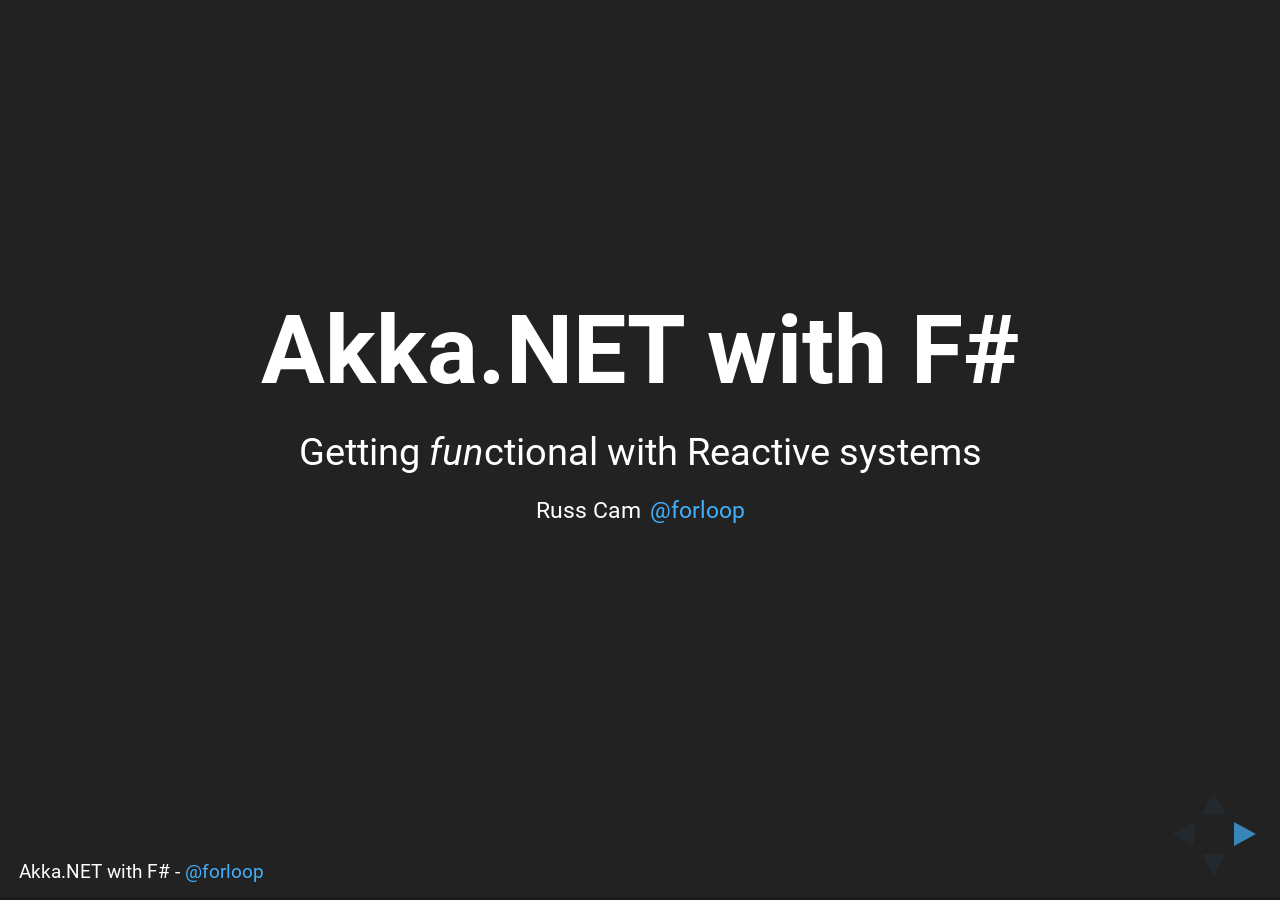
<file: index.html>
﻿<!doctype html>
<html lang="en">

<head>
    <meta charset="utf-8">

    <title>Akka with F# - Getting functional with Reactive systems</title>
    <meta name="description" content="Akka with F#">
    <meta name="author" content="Russ Cam">
    <meta name="apple-mobile-web-app-capable" content="yes" />
    <meta name="apple-mobile-web-app-status-bar-style" content="black-translucent" />

    <meta name="viewport" content="width=device-width, initial-scale=1.0, maximum-scale=1.0, user-scalable=no, minimal-ui">

    <!--<link rel="stylesheet" href="css/bootstrap.css" />-->
    <link rel="stylesheet" href="css/reveal.css">
    <link rel="stylesheet" href="css/theme/akka.css" id="theme">
    <!-- Code syntax highlighting -->
    <link rel="stylesheet" href="lib/css/zenburn.css">

    <style type="text/css">
        .reveal .footer {
            position: absolute;
            bottom: 1em;
            left: 1em;
            font-size: 0.5em;
        }

        .pull-left {
            float: left;
        }

        .pull-right {
            float: right;
        }

        .reveal section img {
            background: none;
            border: none;
            -webkit-box-shadow: none;
            -ms-box-shadow: none;
            box-shadow: none;
        }

        .reveal a.no-link {
            color: inherit !important;
            text-decoration: none;
            -webkit-transition: color 0.15s ease;
            -moz-transition: color 0.15s ease;
            transition: color 0.15s ease;
        }

            .reveal a.no-link:hover {
                color: #8dcffc;
                text-shadow: none;
                border: none;
            }
    </style>

    <!-- Printing and PDF exports -->
    <script>
        var link = document.createElement('link');
        link.rel = 'stylesheet';
        link.type = 'text/css';
        link.href = window.location.search.match(/print-pdf/gi) ? 'css/print/pdf.css' : 'css/print/paper.css';
        document.getElementsByTagName('head')[0].appendChild(link);
    </script>

    <!--[if lt IE 9]>
        <script src="lib/js/html5shiv.js"></script>
    <![endif]-->
	
	<script>
	  (function(i,s,o,g,r,a,m){i['GoogleAnalyticsObject']=r;i[r]=i[r]||function(){
	  (i[r].q=i[r].q||[]).push(arguments)},i[r].l=1*new Date();a=s.createElement(o),
	  m=s.getElementsByTagName(o)[0];a.async=1;a.src=g;m.parentNode.insertBefore(a,m)
	  })(window,document,'script','https://www.google-analytics.com/analytics.js','ga');

	  ga('create', 'UA-88654466-1', 'auto');
	  ga('send', 'pageview');
	</script>
</head>

<body>

    <div class="reveal">

        <div class='footer'>
            <span>Akka.NET with F# - <a href="http://twitter.com/forloop" target="_blank">@forloop</a></span>
        </div>

        <div class="slides">

            <section id="intro">
                <h1>Akka.NET with F#</h1>
                <p>Getting <em>fun</em>ctional with Reactive systems</p>
                <p>
                    <small>Russ Cam</small>
                    <small><a href="http://twitter.com/forloop" target="_blank">@forloop</a></small>
                </p>
            </section>

            <section id="about">
                <section id="me">
                    <h2>About me</h2>
                    <img src="images/about-me.jpg" class="pull-left" style="height: 38%; width: 38%;" />
                    <ul class="pull-right">
                        <li>Independent Software Engineer</li>
                        <li>
                            Interested in
                            <ul>
                                <li>Distributed systems</li>
                                <li>Cloud computing</li>
                                <li>Message-driven architectures</li>
                                <li>
                                    Software Design,
                                    <br />
                                    Patterns and Practices
                                </li>
                            </ul>
                        </li>
                        <li>
                            Holla!
                            <ul>
                                <li><a href="http://twitter.com/forloop" target="_blank">@forloop</a></li>
                                <li><a href="http://forloop.co.uk/blog" target="_blank">forloop.co.uk/blog</a></li>
                            </ul>
                        </li>
                    </ul>
                </section>

                <section id="first-computer">
                    <h2>My First Computer</h2>
                    <p>The Acorn Electron</p>
                    <img src="images/acorn-electron.png" alt="http://computarium.lcd.lu/news.html" />

                    <aside class="notes">
                        <ul>
                            <li><em>Budget</em> BBC Micro</li>
                            <li>Released in 1983 <em>(31 years ago)</em></li>
                            <li>Audio cassette tapes!</li>
                            <li>32 kB RAM</li>
                        </ul>
                    </aside>
                </section>

                <section id="classic-games">
                    <h2>Classic titles</h2>
                    <img src="images/magic-mushrooms.gif" alt="http://classicgaminguk.blogspot.com.au/2011/10/classic-game-review-magic-mushrooms.html" />

                    <aside class="notes">
                        Arguably the Grand Theft Auto of its generation, albeit with a hippy twist.
                    </aside>
                </section>
            </section>

            <section id="the-future">
                <section id="welcome">
                    <h2>WELCOME TO THE FUTURE!</h2>
                    <img src="images/future.jpg"/>
                </section>

                <section id="agent-based-programming">
                    <h2>Agent-based Programming</h2>
                    <p>a.k.a. <a href="https://en.wikipedia.org/?title=Actor_model" target="_blank">The Actor model</a></p>

                    <blockquote cite="https://en.wikipedia.org/?title=Actor_model">
                        <p>
                            ...is a <em>mathematical</em> model of concurrent computation that treats
                            <strong>"actors" as the universal primitives of concurrent computation</strong>:
                            in response to a message that it receives, an actor can make local decisions,
                            create more actors, send more messages, and determine how to respond to the next message received.
                        </p>
                    </blockquote>
                    <p class="fragment"><em>First proposed in 1973!</em></p>
                    <aside class="notes">
                        <ul>
                            <li>Actor architectures are not a new idea</li>
                            <li>1973 - Carl Hewitt, Peter Bishop and Richard Steiger</li>
                            <li>paper "A universal modular ACTOR formalism for artificial intelligence"</li>
                        </ul>
                    </aside>
                </section>

                <section id="sequential-flow">
                    <h2>Sequential flow</h2>
                    <img src="images/sequential-flow.svg" />

                    <aside class="notes">
                        <ul>
                            <li>Single control flow</li>
                            <li>One entry point</li>
                            <li>Other components called</li>
                            <li>Control proceeds until result is returned</li>
                        </ul>
                    </aside>
                </section>

                <section id="parallel-flow">
                    <h2>Parallel flow</h2>
                    <img src="images/parallel-flow.svg" />

                    <aside class="notes">
                        <ul>
                            <li>
                                Work that can be split up is done so using multiple threads/tasks
                                to perform it in parallel
                            </li>
                            <li>Improved throughput over sequential model</li>
                            <li>Coordination model not indifferent from sequential</li>
                            <li>Work can be concurrent, but proceeds until result is returned</li>
                        </ul>
                    </aside>
                </section>

                <section id="actor-flow">
                    <h2>Agent-based (Actor) flow</h2>
                    <img src="images/agent-based-flow.svg" />
                    <aside class="notes">
                        <ul>
                            <li>Communication through asynchronous message passing</li>
                            <li>Non-blocking</li>
                            <li>Reactive system - may be less well defined entry and exit points</li>
                        </ul>
                    </aside>
                </section>

                <section id="ericsson">
                    <h2>Ericsson AXD 301</h2>
                    <img src="images/ericsson-301-AXD.png"/>
                    <ul>
                        <li class="fragment">Erlang</li>
                        <li class="fragment">99.9999999% uptime - "9 Nines"
                        <li class="fragment">over 20 years!</li>
                        <li class="fragment">~0.631 secs downtime per year</li>
                    </ul>
                    <aside class="notes">
                        <ul>
                            <li>well known example of an Actor architecture is the Ericsson AXD 301</li>
                            <li>Asynchronous Transfer Mode (ATM) switching system to unify telecommunication and computer networks</li>
                            <li>ERLANG</li>
                            <li>9 nines = service uptime, NOT uptime of computers running the system</li>
                        </ul>
                    </aside>
                </section>

                <section id="mind-blown" data-background="images/mind-blown.gif"></section>
            </section>

            <section id="akka-welcome">

                <section id="what-is-akka">
                    <h2>akka.net</h2>
                    <img src="images/AkkaNetLogoDesign.svg" />
                    <ul>
                        <li>Port of the <a href="http://akka.io/" target="_blank">JVM Akka Toolkit</a> to the .NET Framework</li>
                        <li>Heavily influenced by the Actor model implementation in Erlang</li>
                    </ul>

                    <aside class="notes">
                        <ul>
                            <li>Licensed under Apache 2</li>
                            <li>Let it crash philosophy</li>
                            <li>Named after Swedish mountain in region of Laponia.</li>
                        </ul>
                    </aside>
                </section>

                <section id="whos-using-akka">
                    <h2>Who's using akka?</h2>
                    <img src="images/whosusingAkka.png" />

                    <aside class="notes">
                        <ol>
                            <li>Investment and Merchant Banking</li>
                            <li>Retail</li>
                            <li>Social Media</li>
                            <li>Simulation</li>
                            <li>Gaming and Betting</li>
                            <li>Automobile and Traffic Systems</li>
                            <li>Data Analytics</li>
                        </ol>
                    </aside>
                </section>
            </section>

            <section id="reactive-manifesto">
                    <h2>
                        <a class="no-link" href="http://www.reactivemanifesto.org/" target="_blank">Reactive Manifesto</a>
                    </h2>
                    <img src="images/responsive-manifesto.svg" />
                    <p>
                        <small>
                            <a href="https://www.typesafe.com/blog/why_do_we_need_a_reactive_manifesto%3F" target="_blank">Why do we need a Reactive Manifesto?</a>
                        </small>
                    </p>

                    <aside class="notes">
                        <ul>
                            <li>Akka adheres to the Reactive Manifesto</li>
                            <li>The requirements for applications today have changed</li>
                            <li>Users expect millsecond response times</li>
                            <li>The system may be distributed over multiple cores and machines</li>
                        </ul>

                        <h3>Message Passing</h3>
                        <ul>
                            <li>Asynchronous message passing to establish a boundary between components</li>
                            <li>Loose Coupling</li>
                            <li>Isolation</li>
                            <li>Location Transparency</li>
                            <li>Delegate Errors as messages</li>
                        </ul>

                        <h3>Resilient</h3>
                        <ul>
                            <li>Stay Responsive in face of failure</li>
                            <li>Contain failures to specific portions of system</li>
                        </ul>

                        <h3>Elastic</h3>
                        <ul>
                            <li>React to the workload exerted on the system</li>
                            <li>Scalable up and out</li>
                        </ul>

                        <h3>Responsive</h3>
                        <ul>
                            <li>Respond in timely manner, if at all possible</li>
                            <li>Builds user confidence in the system</li>
                        </ul>
                    </aside>
            </section>

            <section id="actors-everywhere">
                <img src="images/actorsactorseverywhere.jpg" style="width: 70%; height: 70%;" />
            </section>

            <section id="anatomy-of-an-actor">
                <h2>Anatomy of an actor</h2>
                <section>
                    <img src="images/actor.svg" />
                    <aside class="notes">
                        <p>Objects that encapsulate state and behaviour, communicating exclusively through message passing</p>
                        <p>Can do 4 things</p>
                        <ul>
                            <li>Receive and respond to incoming messages</li>
                            <li>Send messages to other actors</li>
                            <li>Create new actors</li>
                            <li>Change behaviour in response to an incoming message</li>
                        </ul>

                        <p>In Akka, pretty much everything is an actor</p>
                        <ul>
                            <li>Loggers</li>
                            <li>Routing</li>
                            <li>Persistence</li>
                            <li>Eventbus</li>
                            <li>Default Lifecycle monitoring</li>
                        </ul>
                    </aside>
                </section>

                <section id="actor-cycle">
                    <img src="images/actor-flow.svg" />
                </section>
            </section>

        <section id="who-creates-the-first-actor">
            <h2>Who creates the first Actor?</h2>
        </section>


        <section id="actor-system">
                <h2>Actor System</h2>

                <section>
                    <img src="images/actorsystem.svg" />

                    <aside class="notes">
                        <ul>
                            <li>Create top level actors</li>
                            <li>Heavyweight structure, so create one per logical applicaytion</li>
                            <li>Use System.create as it sets up serialization support for Remote Deployment</li>

                            <li>EXAMPLE 0_ActorSystem.fsx</li>
                        </ul>

                        <ul>
                            <li>Error Kernel Pattern</li>
                            <li>
                                Fault Tolerance by pushing the most error prone operations
                                to the edges of the actor hierarchy
                            </li>
                        </ul>
                    </aside>
                </section>

                <section>
                    <img src="images/actorsystem-useractors.svg" />
                </section>
            </section>

            <section id="creating-actors">
                <h2>Creating Actors</h2>

                <section>
                    <h3>types</h3>
                    <pre><code class="fsharp" data-trim>
type EchoActor() =
    inherit UntypedActor()
        override this.OnReceive (msg:obj) = 
            printfn "Received message %A" msg               
                        
let system = System.create "system" &lt;| Configuration.defaultConfig()
                        
// Use Props() to create actor from type definition
let echoActor = system.ActorOf(Props(typedefof&lt;EchoActor&gt;), "echo")

// tell a message
echoActor &lt;! "Hello World!" 
                        </code></pre>
                    <p class="fragment">How very C# like!</p>
                </section>

                <section>
                    <h3>Let's get <em>fun</em>ctional</h3>
                </section>

                <section>
                    <h3>actorOf</h3>
                    <p>Receives next message from mailbox</p>
                    <pre><code class="fsharp" data-trim>
let echo (msg:obj) =
    printfn "Received message %A" msg
                            
let system = System.create "system" &lt;| Configuration.defaultConfig()
                        
// use spawn in conjunction with actorOf.
// Wraps provided function to give actor behaviour
let echoActor = spawn system "echo" (actorOf echo)
                        
// tell a message
echoActor &lt;! "Hello World!"</code></pre>
                </section>

                <section>
                    <h3>actorOf2</h3>
                    <p>Receives "self" actor and next message from mailbox</p>
                    <pre><code class="fsharp" data-trim>
let echo (mailbox:Actor&lt;'a&gt;) msg =
    printfn "Received message %A" msg
                            
let system = System.create "system" &lt;| Configuration.defaultConfig()
                        
// use spawn in conjunction with actorOf2.
// Wraps provided function to give actor behaviour
let echoActor = spawn system "echo" (actorOf2 echo)
                        
// tell a message
echoActor &lt;! "Hello World!"</code></pre>
                </section>

                <section>
                    <h3>actor computation expression</h3>
                    <p>Receives "self" actor and returns a <em>Continuation</em></p>
                    <pre><code class="fsharp" data-trim>
let echo (mailbox:Actor&lt;'a&gt;) =
    let rec loop () = actor {
        let! msg = mailbox.Receive ()
        printfn "Received message %A" msg
        return! loop ()
    }
    loop ()
                            
let system = System.create "system" &lt;| Configuration.defaultConfig()
                        
// use spawn in conjunction with actor computation expression
let echoActor = spawn system "echo" echo
                        
// tell a message
echoActor &lt;! "Hello World!"</code></pre>
                    
                    <aside class="notes">
                        <ul>
                            <li>self-invoking recursive function</li>
                            <li>
                                type Cont&lt;'In, 'Out&gt; =
                                | Func of ('In -> Cont&lt;'In, 'Out&gt;)
                                | Return of 'Out
                            </li>
                        </ul>
                    </aside>

                </section>

                <aside class="notes">
                    <ul>
                        <li>ActorType</li>
                        <li>ActorOf</li>
                        <li>ActorOf2</li>
                        <li>Props</li>

                        <li>EXAMPLE 1_ActorType.fsx</li>
                        <li>EXAMPLE 2_ActorOf.fsx</li>
                        <li>EXAMPLE 2_ActorOf2.fsx</li>
                        <li>EXAMPLE 3_ActorComputationExpression.fsx</li>
                    </ul>
                </aside>
            </section>

        <section>
            <h2>I can create actors, now what?</h2>
        </section>

        <section id="message-passing">
            <h2>Message passing</h2>

                <section>
                    <h3>ActorRef</h3>

                    <pre><code class="fsharp" data-trim>            
// ActorRef
let echoActorRef = spawn system "echo" 
                       (actorOf (fun m -> printfn "received %A" m))
                        
// tell a message to actor ref
echoActorRef &lt;! "Hello World!"
</code></pre>
                    
                    <aside class="notes">
                        <ul>
                            <li>ActorSystem actually returns an ActorRef to the actor</li>
                            <li>ActorRef is essentially an address to a particular actor</li>
                            <li>Location transparency</li>
                        </ul>
                    </aside>
                </section>



                <section>
                    <h3>ActorSelection</h3>

                    <pre><code class="fsharp" data-trim>                  
// ActorSelection, using wildcard actor path
let echoActorSelection = select "/user/echo*" system
                        
// tell a message to actor selection
echoActorSelection &lt;! "Hello World!"
</code></pre>


                    <aside class="notes">
                        <ul>
                            <li>Location Transparency</li>
                            <li>ActorSelection could be more than one ActorRef</li>
                            <li>Prefer ActorRef where possible. Object to communicate with an actor.</li>
                            <li>ActorRef can be passed around in messages, etc.</li>

                            <li>ActorRef examples: </li>
                        </ul>

                    </aside>
                </section>



                <section>
                    <h3>Tell</h3>
                    <p>One way, Fire & Forget</p>
                    <pre><code class="fsharp" data-trim>
actor &lt;! message
                </code></pre>

                    <aside class="notes">
                        <ul>
                            <li>Send a message, no reply expected</li>
                            <li>"Fire and Forget"</li>
                            <li>No blocking waiting for reply</li>
                            <li>Passing messages via ActorRefs</li>
                            <li>Passing messages via ActorSelection</li>
                        </ul>
                    </aside>
                </section>

                <section>
                    <h3>Ask</h3>
                    <p>Request / Response</p>
                    <pre><code class="fsharp" data-trim>
async {
    let! response = actor &lt;? message
    // do something with response
} |> Async.RunSynchronously
                </code></pre>

                    <aside class="notes">
                        <ul>
                            <li>Send a message, expects a reply back</li>
                            <li>Does not block as it's an async method, but can timeout (basically a task)</li>
                        </ul>

                    </aside>
                </section>

                <section>
                    <img src="images/yoda.jpg" style="width: 70%; height: 70%;" />
                    <aside class="notes">
                        <ul>
                            <li>Tell method is preferred because it offers better scaling and concurrency</li>
                            <li>Overhead to Ask involves the ActorSystem creating temporary actors to handle asynchonicity/li>
                            <li>
                                Ask should be preferred largely if the constraints of the system prevent the use of tell e.g.
                                May be working with a web framework that does not allow Tell
                            </li>

                        </ul>
                    </aside>
                </section>

                <section>
                    <h3>Forward</h3>

                    <pre><code class="fsharp" data-trim>
actorToForwardTo.Forward message
                </code></pre>

                    <aside class="notes">
                        <ul>
                            <li>
                                Forward is similar to Tell with the primary difference being that the original sender
                                address and reference are preserved.
                            </li>
                            <li>
                                Useful for when working with routers, load balancers, replicators and supervisors
                            </li>
                        </ul>
                    </aside>
                </section>

                <section>
                    <h3>PipeTo</h3>
                    <pre><code class="fsharp" data-trim>
async { 
    // some async workflow 
} |!&gt; myActor
                    </code></pre>
                    <p>
                        <em>or</em>
                    </p>

                    <pre><code class="fsharp" data-trim>
myActor &lt;!| async { 
               // some async workflow 
            }
                    </code></pre>

                    <aside class="notes">
                        <ul>
                            <li>
                                When running an async workflow/task, can pipe the response to an actor
                            </li>
                            <li>
                                Right now, there is a limitation in the F# API whereby the sender of the message piped with PipeTo is NoSender rather than the
                                actor that encapsulated the async workflow. This is going to be addressed in future.
                            </li>
                        </ul>
                    </aside>
                </section>
            </section>

        <section>
            <h2>What about that hierarchy of actors?</h2>
        </section>

            <section id="supervision">
                <h2>Supervision</h2>

                <section>
                    <img src="images/lundberg.jpg" style="width: 75%; height: 75%" />

                    <aside class="notes">
                        <ul>
                            <li>Examples</li>
                            <li>Strategies</li>
                        </ul>
                    </aside>
                </section>

                <section>
                    <pre><code class="fsharp" data-trim>
type CustomException() = 
    inherit Exception()

type Message = 
    | Echo of string 
    | Crash

let system = System.create "system" &lt;| Configuration.defaultConfig()
</code></pre>
                </section>

                <section>
                    <pre><code class="fsharp" data-trim>
let child (childMailbox:Actor&lt;Message&gt;) = 
    let rec childLoop() = actor {
        let! msg = childMailbox.Receive()
        match msg with
        | Echo info -> 
            let response = 
                sprintf "Child %s received: %s" 
                    (childMailbox.Self.Path.ToStringWithAddress()) info
            childMailbox.Sender() &lt;! response
        | Crash -> 
            printfn "Child %A received crash order" 
                (childMailbox.Self.Path)
            raise (CustomException())
        return! childLoop()
    }
    childLoop()</code></pre>
                </section>

                <section>
                    <pre><code class="fsharp" data-trim>
let parent (parentMailbox:Actor&lt;Message&gt;) =
    // parent actor spawns child - is the supervisor of the child
    let child = spawn parentMailbox "child" child

    let rec parentLoop() = actor {
        let! (msg: Message) = parentMailbox.Receive()
        child.Forward msg  
        return! parentLoop()
    }
    parentLoop()
</code></pre>
                </section>

                <section>
                    <pre><code class="fsharp" data-trim>
// spawn with options to define a Supervisor Strategy
let parentChild = 
    spawnOpt system "parent" parent &lt;| 
        [ SpawnOption.SupervisorStrategy (
            Strategy.OneForOne(fun e ->
                match e with
                | :? CustomException -> Directive.Restart 
                | _ -> SupervisorStrategy.DefaultDecider(e))); ]
</code></pre>
                </section>

            <section>
                    <img src="images/one-for-one.jpg" style="width: 65%; height:65%" />

                    <aside class="notes">
                        <p>...the one and only</p>
                    </aside>
                </section>

                <section>
                    <img src="images/all-for-one.jpg" style="width: 65%; height:65%" />

                    <aside class="notes" data-ref="http://doc.akka.io/docs/akka/snapshot/general/supervision.html#One-For-One_Strategy_vs__All-For-One_Strategy">

                        <p>...and one for all</p>

                        The AllForOneStrategy is applicable in cases where the ensemble of children has such
                        tight dependencies among them, that a failure of one child affects the function of the others,
                        i.e. they are inextricably linked. Since a restart does not clear out the mailbox,
                        it often is best to terminate the children upon failure and re-create them explicitly
                        from the supervisor (by watching the children’s lifecycle); otherwise you have to make
                        sure that it is no problem for any of the actors to receive a message which was queued
                        before the restart but processed afterwards.
                    </aside>
                </section>

                <section>
                    <img src="images/directives.svg" />
                    <aside class="notes">
                        <ul>
                            <li>Escalate (default supervisor directive) - thereby failing itself</li>
                            <li>Resume - keeping its accumulated internal state</li>
                            <li>Restart - clearing out its accumulated internal state</li>
                            <li>Stop - permanently</li>
                        </ul>
                    </aside>
                </section>
            </section>

            <section>
                <h2>Lifecycle Monitoring</h2>

                <section>
                    <img src="images/death-watch.jpg" style="width: 70%; height: 70%;" data-ref="" />
                    <p>a.k.a. Deathwatch</p>

                    <aside class="notes">
                        <ul>
                            <li>Monitor the lifecycle of another actor</li>
                            <li>Know when it is terminated</li>
                        </ul>

                    </aside>
                </section>

                <section>
                    <pre><code class="fsharp" data-trim>
monitor (targetActor:IActorRef, watcher:ICanWatch) 
                    </code></pre>
                    <p>and</p>
                    <pre><code class="fsharp" data-trim>
demonitor (targetActor:IActorRef, watcher:ICanWatch) 
                    </code></pre>
                </section>
            </section>

        <section>
            <h2>Creating groups of <em>similar</em> actors?</h2>
        </section>

        <section>
            <h2>Routers</h2>
            <h3>Pools and Groups</h3>
                <ul>
                    <li>RoundRobin</li>
                    <li>Broadcast</li>
                    <li>Consistent Hashing</li>
                    <li>TailChopping</li>
                    <li>ScatterGatherFirstCompleted</li>
                    <li>SmallestMailbox</li>
                    <li>Random</li>
                </ul>

                <aside class="notes">

                <ul>
                    <li>Broadcast - send the same message to all routees</li>
                    <li>Consistent Hashing - send messages with same "hash key" to same routee</li>
                    <li>Tail Chopping - send message to one, wait a little, send to another, return first, discard rest</li>
                </ul>
            </aside>
        </section>

        <section>
            <h2>Scaling out?</h2>
        </section>

            <section>
                <h2>Akka Remote</h2>
                <aside class="notes">
                    <ul>
                        <li>Needs to be enabled on both systems</li>
                        <li>HOCON (Human-Optimized Config Object Notation)</li>
                    </ul>
                </aside>

                <section>
                    <h3>Shared assemblies</h3>
                    <pre><code class="fsharp" data-trim>
let config = Configuration.parse """
akka {  
    actor {
    provider = 
        "Akka.Remote.RemoteActorRefProvider, Akka.Remote"
    deployment {
        /my-actor {
        remote = "akka.tcp://system2@localhost:8080"
        }
    }
    }
    remote {
    helios.tcp {
        transport-class = 
        "Akka.Remote.Transport.Helios.HeliosTcpTransport, Akka.Remote"
	    applied-adapters = []
		transport-protocol = tcp
		port = 8090
		hostname = localhost
    }
    }
}"""
let system = System.create "system" &lt;| config
let myActor = system.ActorOf&lt;SomeActor&gt;("my-actor")
                </code></pre>

                    <aside class="notes">
                        <ul>
                            <li>Build an ActorSystem across several processes</li>
                        </ul>
                    </aside>
                </section>

                <section>
                    <h3>F# Quotations</h3>
                    <pre><code class="fsharp" data-trim>
let system = System.create "system" &lt;| Configuration.defaultConfig()
let myActor = spawne system "my-actor"
    &lt;| (&lt;@ fun mailbox ->                     
            printfn "Actor pre start"
            mailbox.Defer (fun () -> printfn "Actor post stop")
            let rec loop () =
                actor {
                    let! msg = mailbox.Receive ()
                    // msg handling here
                    return! loop ()
                }
            loop () @&gt;) 
            [SpawnOption.Deploy(
                 Deploy(RemoteScope (Address.Parse "akka.tcp://system2@localhost:8080")))]
                </code></pre>
                    <aside class="notes">
                        <ul>
                            <li>Serialized using FsPickler and sent across the wire (<code>System.create</code> adds FsPickler support)</li>
                            <li>No need to stop your remote nodes to reload shared actor assemblies when updated</li>
                            <li>
                                DISADVANTAGE: Code embedded inside quotation must use only functions, types
                                and variables known to both endpoints. There are limited ways to define functions
                                inside quotation expression (and no way to define types), but generally speaking
                                in most cases it’s better to define them in separate library and share between nodes
                            </li>
                        </ul>

                    </aside>
                </section>
            </section>

        <section>
            <h2>Changing Actor Behaviour?</h2>
        </section>

        <section>
            <h2>FSM</h2>

            <section>
                <img src="images/fsm.jpg" style="width: 52%; height: 52%"/>
            </section>

            <section>
                <h3>Finite State Machine</h3>
                <pre><code class="fsharp" data-trim>
let actor = spawn system "MyActor" &lt;| 
                fun mailbox ->
                    let rec loop1() = actor {
                            let! message = mailbox.Receive()
                            // do something with message
                            return! loop2()
                        }
                    and loop2() = actor {
                            let! message = mailbox.Receive()
                            return! loop3()
                        }
                    and loop3() = actor {
                            let! message = mailbox.Receive()
                            return! loop1()
                        }
                    loop1()
</code></pre>

            </section>
            <aside class="notes">
                <ul>
                    <li>Way to change the behaviour of actors at runtime</li>
                    <li>In response to messages</li>
                </ul>

            </aside>
        </section>

            <section>
                <h2>EXAMPLES</h2>
            </section>

        <section>
                <h2>No time for...</h2>
                <p>Dispatchers</p>
                <p>Mailboxes</p>
                <p>Event stream/bus</p>
                <p>Scheduler</p>
                <p>Clustering</p>
                <p>Testing</p>
                <p>Persistence/Snapshots</p>
            </section>

            <section>
                <section>
                    <h2>Books</h2>
                    <img src="images/books.png" />
                </section>

                <section>
                    <h2>Online Resources</h2>
                    <ul>
                        <li><a href="http://getakka.net/" target="_blank">akka.net documentation</a></li>
                        <li><a href="http://akka.io/" target="_blank">akka documentation</a></li>
                        <li><a href="https://gitter.im/akkadotnet/akka.net" target="_blank">gitter chat</a></li>
                        <li><a href="http://bartoszsypytkowski.com/" target="_blank">bartosz sypytkowski's blog</a></li>
                    </ul>
                </section>

                <section>
                    <h2>Jump in!</h2>
                    <ul>
                        <li><a href="https://github.com/akkadotnet/akka.net/tree/dev/src/examples" target="_blank">Akka.NET github samples</a></li>
                        <li><a href="https://github.com/rikace/AkkaActorModel" target="_blank">Riccardo Terrell's Actor model examples</a></li>
                        <li><a href="https://petabridge.com/bootcamp/" target="_blank">Petabridge's Akka.NET bootcamp</a></li>
                    </ul>
                </section>
            </section>

            <section>
                <h2>Thanks!</h2>
            </section>

            <section>
                <h2>Addendum</h2>
            </section>

            <section>
                <h2>What about TPL Dataflow?</h2>
                <a href="https://msdn.microsoft.com/en-us/library/hh228603(v=vs.110).aspx" target="_blank"><small>MSDN documentation on TPL Dataflow</small></a>
                <aside class="notes">
                    <ul>
                        <li>Not distributed - In process only</li>
                        <li>Need to be directly referenced</li>
                        <li>Cannot be remote deployed</li>
                    </ul>
                </aside>
            </section>

            <section>
                <h2>What about MailboxProcessor&lt;`a&gt;?</h2>
                <a href="http://fsharpforfunandprofit.com/posts/concurrency-actor-model/" target="_blank"><small>Messages and Actors - F# for fun and profit</small></a>
                <pre><code class="fsharp">#nowarn "40"
let printerAgent = MailboxProcessor.Start(fun inbox-> 
        // the message processing function
        let rec messageLoop = async {     
                // read a message
                let! msg = inbox.Receive()
        
                // process a message
                printfn "message is: %s" msg
                // loop to top
                return! messageLoop  
            }
        // start the loop 
        messageLoop 
    )
</code></pre>
                <aside class="notes">
                    <ul>
                        <li>Need to directly reference mailboxes</li>
                        <li>Built on top an unbounded queue</li>
                        <li>Not distributed</li>
                        <li>Cannot be remote deployed</li>
                        <li>Strongly typed mailbox - Pro and Cons</li>
                        <li>
                            Some challenges in being consumed from C# e.g.
                            <a href="http://stackoverflow.com/questions/4075189/agent-mailboxprocessor-in-c-sharp-using-new-async-await" target="_blank">Example 1</a>
                            <a href="http://stackoverflow.com/questions/5581701/mailboxprocessort-from-c-sharp" target="_blank">Example 2</a>
                        </li>
                    </ul>
                </aside>
            </section>


            <section>
                <h2>What about Orleans?</h2>
                <a href="http://research.microsoft.com/pubs/210931/Orleans-MSR-TR-2014-41.pdf" target="_blank"><small>Orleans: Distributed Virtual Actors for Programmability and Scalability</small></a>
                <aside class="notes">
                    <ul>
                        <li>Higher level abstraction than Akka</li>
                        <li>Lack of support of Become/Unbecome (FSM)</li>
                        <li>Virtual Actors </li>
                        <li>Grains do not have lifecycles and created automatically when needed.</li>
                        <li>Focused on cons</li>
                        <li>No control over actor placement and load balancing</li>
                        <li><a href="https://github.com/akka/akka-meta/blob/master/ComparisonWithOrleans.md" target="_blank">Comparison with Orleans</a></li>
                    </ul>
                </aside>
            </section>

            <section>
                <h2>Event Stream/Bus</h2>
                <img src="images/events.png" />
                <aside class="notes">
                    <ul>
                        <li>Provides a pub/sub model for events</li>
                        <li>Useful for side effects to main control flow i.e. no tight coupling</li>
                        <li>Originally conceived as a way to send messages to a group of Actors</li>
                        <li>Does not preserve the original sender of the message</li>
                        <li>EXAMPLE 11_EventStream</li>
                    </ul>
                </aside>
            </section>

            <section>
                <h2>Scheduling</h2>
                <img src="images/time.jpg" style="width: 60%; height: 60%" />
                <aside class="notes">
                    <ul>
                        <li>Need to make things happen in the future</li>
                        <li>Provided by the Actor System</li>
                        <li>Exact timing inexact</li>
                        <li>Cancellable via CancellationToken</li>
                    </ul>
                </aside>
            </section>

        </div>
    </div>

    <script src="lib/js/head.min.js"></script>
    <script src="js/reveal.js"></script>
    <script>
        Reveal.initialize({
            controls: true,
            progress: true,
            history: true,
            center: true,
            margin: 0.1,
            minScale: 0.2,
            maxScale: 1.0,

            transition: 'slide',

            dependencies: [
                { src: 'lib/js/classList.js', condition: function () { return !document.body.classList; } },
                { src: 'plugin/markdown/marked.js', condition: function () { return !!document.querySelector('[data-markdown]'); } },
                { src: 'plugin/markdown/markdown.js', condition: function () { return !!document.querySelector('[data-markdown]'); } },
                { src: 'plugin/highlight/highlight.js', async: true, condition: function () { return !!document.querySelector('pre code'); }, callback: function () { hljs.initHighlightingOnLoad(); } },
                { src: 'plugin/zoom-js/zoom.js', async: true },
                { src: 'plugin/notes/notes.js', async: true }
            ]
        });
    </script>

</body>
</html>
</file>
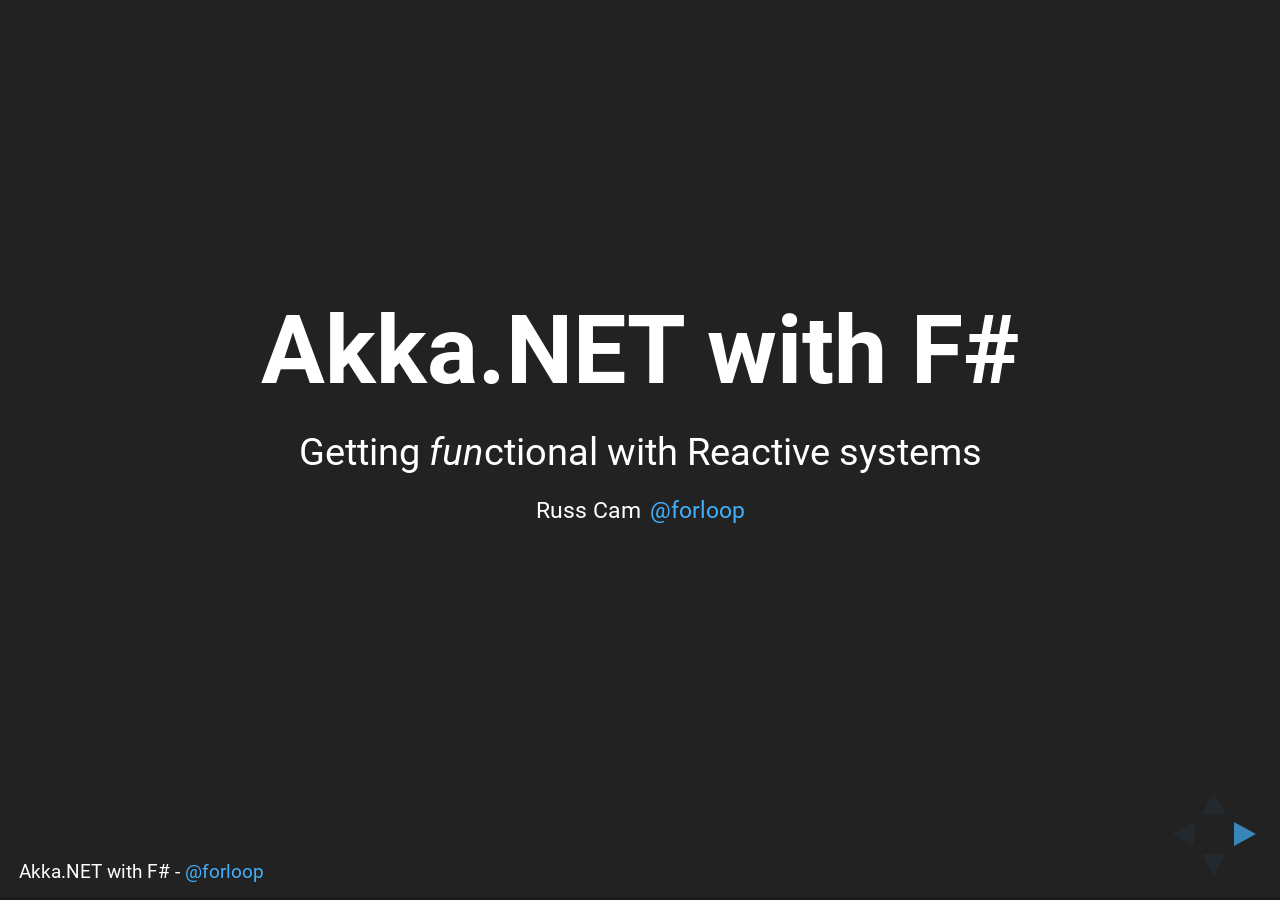
<file: slidedeck/index.html>
﻿<!doctype html>
<html lang="en">

<head>
    <meta charset="utf-8">

    <title>Akka with F# - Getting functional with Reactive systems</title>
    <meta name="description" content="Akka with F#">
    <meta name="author" content="Russ Cam">
    <meta name="apple-mobile-web-app-capable" content="yes" />
    <meta name="apple-mobile-web-app-status-bar-style" content="black-translucent" />

    <meta name="viewport" content="width=device-width, initial-scale=1.0, maximum-scale=1.0, user-scalable=no, minimal-ui">

    <!--<link rel="stylesheet" href="css/bootstrap.css" />-->
    <link rel="stylesheet" href="css/reveal.css">
    <link rel="stylesheet" href="css/theme/akka.css" id="theme">
    <!-- Code syntax highlighting -->
    <link rel="stylesheet" href="lib/css/zenburn.css">

    <style type="text/css">
        .reveal .footer {
            position: absolute;
            bottom: 1em;
            left: 1em;
            font-size: 0.5em;
        }

        .pull-left {
            float: left;
        }

        .pull-right {
            float: right;
        }

        .reveal section img {
            background: none;
            border: none;
            -webkit-box-shadow: none;
            -ms-box-shadow: none;
            box-shadow: none;
        }

        .reveal a.no-link {
            color: inherit !important;
            text-decoration: none;
            -webkit-transition: color 0.15s ease;
            -moz-transition: color 0.15s ease;
            transition: color 0.15s ease;
        }

            .reveal a.no-link:hover {
                color: #8dcffc;
                text-shadow: none;
                border: none;
            }
    </style>

    <!-- Printing and PDF exports -->
    <script>
        var link = document.createElement('link');
        link.rel = 'stylesheet';
        link.type = 'text/css';
        link.href = window.location.search.match(/print-pdf/gi) ? 'css/print/pdf.css' : 'css/print/paper.css';
        document.getElementsByTagName('head')[0].appendChild(link);
    </script>

    <!--[if lt IE 9]>
        <script src="lib/js/html5shiv.js"></script>
    <![endif]-->
</head>

<body>

    <div class="reveal">

        <div class='footer'>
            <span>Akka.NET with F# - <a href="http://twitter.com/forloop">@forloop</a></span>
        </div>

        <div class="slides">

            <section id="intro">
                <h1>Akka.NET with F#</h1>
                <p>Getting <em>fun</em>ctional with Reactive systems</p>
                <p>
                    <small>Russ Cam</small>
                    <small><a href="http://twitter.com/forloop">@forloop</a></small>
                </p>
            </section>

            <section id="about">
                <section id="me">
                    <h2>About me</h2>
                    <img src="images/about-me.jpg" class="pull-left" style="height: 38%; width: 38%;" />
                    <ul class="pull-right">
                        <li>Independent Software Engineer</li>
                        <li>
                            Interested in
                            <ul>
                                <li>Distributed systems</li>
                                <li>Cloud computing</li>
                                <li>Message-driven architectures</li>
                                <li>
                                    Software Design,
                                    <br />
                                    Patterns and Practices
                                </li>
                            </ul>
                        </li>
                        <li>
                            Holla!
                            <ul>
                                <li><a href="http://twitter.com/forloop">@forloop</a></li>
                                <li><a href="http://forloop.co.uk/blog">forloop.co.uk/blog</a></li>
                            </ul>
                        </li>
                    </ul>
                </section>

                <section id="first-computer">
                    <h2>My First Computer</h2>
                    <p>The Acorn Electron</p>
                    <img src="images/acorn-electron.png" alt="http://computarium.lcd.lu/news.html" />

                    <aside class="notes">
                        <ul>
                            <li><em>Budget</em> BBC Micro</li>
                            <li>Released in 1983 <em>(31 years ago)</em></li>
                            <li>Audio cassette tapes!</li>
                            <li>32 kB RAM</li>
                        </ul>
                    </aside>
                </section>

                <section id="classic-games">
                    <h2>Classic titles</h2>
                    <img src="images/magic-mushrooms.gif" alt="http://classicgaminguk.blogspot.com.au/2011/10/classic-game-review-magic-mushrooms.html" />

                    <aside class="notes">
                        Arguably the Grand Theft Auto of its generation, albeit with a hippy twist.
                    </aside>
                </section>
            </section>

            <section id="the-future">
                <section id="welcome">
                    <h2>WELCOME TO THE FUTURE!</h2>
                    <img src="images/future.jpg"/>
                </section>

                <section id="agent-based-programming">
                    <h2>Agent-based Programming</h2>
                    <p>a.k.a. <a href="https://en.wikipedia.org/?title=Actor_model">The Actor model</a></p>

                    <blockquote cite="https://en.wikipedia.org/?title=Actor_model">
                        <p>
                            ...is a <em>mathematical</em> model of concurrent computation that treats
                            <strong>"actors" as the universal primitives of concurrent computation</strong>:
                            in response to a message that it receives, an actor can make local decisions,
                            create more actors, send more messages, and determine how to respond to the next message received.
                        </p>
                    </blockquote>
                    <p class="fragment"><em>First proposed in 1973!</em></p>
                    <aside class="notes">
                        <ul>
                            <li>Actor architectures are not a new idea</li>
                            <li>1973 - Carl Hewitt, Peter Bishop and Richard Steiger</li>
                            <li>paper "A universal modular ACTOR formalism for artificial intelligence"</li>
                        </ul>
                    </aside>
                </section>

                <section id="sequential-flow">
                    <h2>Sequential flow</h2>
                    <img src="images/sequential-flow.svg" />

                    <aside class="notes">
                        <ul>
                            <li>Single control flow</li>
                            <li>One entry point</li>
                            <li>Other components called</li>
                            <li>Control proceeds until result is returned</li>
                        </ul>
                    </aside>
                </section>

                <section id="parallel-flow">
                    <h2>Parallel flow</h2>
                    <img src="images/parallel-flow.svg" />

                    <aside class="notes">
                        <ul>
                            <li>
                                Work that can be split up is done so using multiple threads/tasks
                                to perform it in parallel
                            </li>
                            <li>Improved throughput over sequential model</li>
                            <li>Coordination model not indifferent from sequential</li>
                            <li>Work can be concurrent, but proceeds until result is returned</li>
                        </ul>
                    </aside>
                </section>

                <section id="actor-flow">
                    <h2>Agent-based (Actor) flow</h2>
                    <img src="images/agent-based-flow.svg" />
                    <aside class="notes">
                        <ul>
                            <li>Communication through asynchronous message passing</li>
                            <li>Non-blocking</li>
                            <li>Reactive system - may be less well defined entry and exit points</li>
                        </ul>
                    </aside>
                </section>

                <section id="ericsson">
                    <h2>Ericsson AXD 301</h2>
                    <img src="images/ericsson-301-AXD.png"/>
                    <ul>
                        <li class="fragment">Erlang</li>
                        <li class="fragment">99.9999999% uptime - "9 Nines"
                        <li class="fragment">over 20 years!</li>
                        <li class="fragment">~0.631 secs downtime per year</li>
                    </ul>
                    <aside class="notes">
                        <ul>
                            <li>well known example of an Actor architecture is the Ericsson AXD 301</li>
                            <li>Asynchronous Transfer Mode (ATM) switching system to unify telecommunication and computer networks</li>
                            <li>ERLANG</li>
                            <li>9 nines = service uptime, NOT uptime of computers running the system</li>
                        </ul>
                    </aside>
                </section>

                <section id="mind-blown" data-background="images/mind-blown.gif"></section>
            </section>

            <section id="akka-welcome">

                <section id="what-is-akka">
                    <h2>akka.net</h2>
                    <img src="images/AkkaNetLogoDesign.svg" />
                    <ul>
                        <li>Port of the <a href="http://akka.io/">JVM Akka Toolkit</a> to the .NET Framework</li>
                        <li>Heavily influenced by the Actor model implementation in Erlang</li>
                    </ul>

                    <aside class="notes">
                        <ul>
                            <li>Licensed under Apache 2</li>
                            <li>Let it crash philosophy</li>
                            <li>Named after Swedish mountain in region of Laponia.</li>
                        </ul>
                    </aside>
                </section>

                <section id="whos-using-akka">
                    <h2>Who's using akka?</h2>
                    <img src="images/whosusingAkka.png" />

                    <aside class="notes">
                        <ol>
                            <li>Investment and Merchant Banking</li>
                            <li>Retail</li>
                            <li>Social Media</li>
                            <li>Simulation</li>
                            <li>Gaming and Betting</li>
                            <li>Automobile and Traffic Systems</li>
                            <li>Data Analytics</li>
                        </ol>
                    </aside>
                </section>
            </section>

            <section id="reactive-manifesto">
                    <h2>
                        <a class="no-link" href="http://www.reactivemanifesto.org/">Reactive Manifesto</a>
                    </h2>
                    <img src="images/responsive-manifesto.svg" />
                    <p>
                        <small>
                            <a href="https://www.typesafe.com/blog/why_do_we_need_a_reactive_manifesto%3F">Why do we need a Reactive Manifesto?</a>
                        </small>
                    </p>

                    <aside class="notes">
                        <ul>
                            <li>Akka adheres to the Reactive Manifesto</li>
                            <li>The requirements for applications today have changed</li>
                            <li>Users expect millsecond response times</li>
                            <li>The system may be distributed over multiple cores and machines</li>
                        </ul>

                        <h3>Message Passing</h3>
                        <ul>
                            <li>Asynchronous message passing to establish a boundary between components</li>
                            <li>Loose Coupling</li>
                            <li>Isolation</li>
                            <li>Location Transparency</li>
                            <li>Delegate Errors as messages</li>
                        </ul>

                        <h3>Resilient</h3>
                        <ul>
                            <li>Stay Responsive in face of failure</li>
                            <li>Contain failures to specific portions of system</li>
                        </ul>

                        <h3>Elastic</h3>
                        <ul>
                            <li>React to the workload exerted on the system</li>
                            <li>Scalable up and out</li>
                        </ul>

                        <h3>Responsive</h3>
                        <ul>
                            <li>Respond in timely manner, if at all possible</li>
                            <li>Builds user confidence in the system</li>
                        </ul>
                    </aside>
            </section>

            <section id="actors-everywhere">
                <img src="images/actorsactorseverywhere.jpg" style="width: 70%; height: 70%;" />
            </section>

            <section id="anatomy-of-an-actor">
                <h2>Anatomy of an actor</h2>
                <section>
                    <img src="images/actor.svg" />
                    <aside class="notes">
                        <p>Objects that encapsulate state and behaviour, communicating exclusively through message passing</p>
                        <p>Can do 4 things</p>
                        <ul>
                            <li>Receive and respond to incoming messages</li>
                            <li>Send messages to other actors</li>
                            <li>Create new actors</li>
                            <li>Change behaviour in response to an incoming message</li>
                        </ul>

                        <p>In Akka, pretty much everything is an actor</p>
                        <ul>
                            <li>Loggers</li>
                            <li>Routing</li>
                            <li>Persistence</li>
                            <li>Eventbus</li>
                            <li>Default Lifecycle monitoring</li>
                        </ul>
                    </aside>
                </section>

                <section id="actor-cycle">
                    <img src="images/actor-flow.svg" />
                </section>
            </section>

        <section id="who-creates-the-first-actor">
            <h2>Who creates the first Actor?</h2>
        </section>


        <section id="actor-system">
                <h2>Actor System</h2>

                <section>
                    <img src="images/actorsystem.svg" />

                    <aside class="notes">
                        <ul>
                            <li>Create top level actors</li>
                            <li>Heavyweight structure, so create one per logical applicaytion</li>
                            <li>Use System.create as it sets up serialization support for Remote Deployment</li>

                            <li>EXAMPLE 0_ActorSystem.fsx</li>
                        </ul>

                        <ul>
                            <li>Error Kernel Pattern</li>
                            <li>
                                Fault Tolerance by pushing the most error prone operations
                                to the edges of the actor hierarchy
                            </li>
                        </ul>
                    </aside>
                </section>

                <section>
                    <img src="images/actorsystem-useractors.svg" />
                </section>
            </section>

            <section id="creating-actors">
                <h2>Creating Actors</h2>

                <section>
                    <h3>types</h3>
                    <pre><code class="fsharp" data-trim>
type EchoActor() =
    inherit UntypedActor()
        override this.OnReceive (msg:obj) = 
            printfn "Received message %A" msg               
                        
let system = System.create "system" &lt;| Configuration.defaultConfig()
                        
// Use Props() to create actor from type definition
let echoActor = system.ActorOf(Props(typedefof&lt;EchoActor&gt;), "echo")

// tell a message
echoActor &lt;! "Hello World!" 
                        </code></pre>
                    <p class="fragment">How very C# like!</p>
                </section>

                <section>
                    <h3>Let's get <em>fun</em>ctional</h3>
                </section>

                <section>
                    <h3>actorOf</h3>
                    <p>Receives next message from mailbox</p>
                    <pre><code class="fsharp" data-trim>
let echo (msg:obj) =
    printfn "Received message %A" msg
                            
let system = System.create "system" &lt;| Configuration.defaultConfig()
                        
// use spawn in conjunction with actorOf.
// Wraps provided function to give actor behaviour
let echoActor = spawn system "echo" (actorOf echo)
                        
// tell a message
echoActor &lt;! "Hello World!"</code></pre>
                </section>

                <section>
                    <h3>actorOf2</h3>
                    <p>Receives "self" actor and next message from mailbox</p>
                    <pre><code class="fsharp" data-trim>
let echo (mailbox:Actor&lt;'a&gt;) msg =
    printfn "Received message %A" msg
                            
let system = System.create "system" &lt;| Configuration.defaultConfig()
                        
// use spawn in conjunction with actorOf2.
// Wraps provided function to give actor behaviour
let echoActor = spawn system "echo" (actorOf2 echo)
                        
// tell a message
echoActor &lt;! "Hello World!"</code></pre>
                </section>

                <section>
                    <h3>actor computation expression</h3>
                    <p>Receives "self" actor and returns a <em>Continuation</em></p>
                    <pre><code class="fsharp" data-trim>
let echo (mailbox:Actor&lt;'a&gt;) =
    let rec loop () = actor {
        let! msg = mailbox.Receive ()
        printfn "Received message %A" msg
        return! loop ()
    }
    loop ()
                            
let system = System.create "system" &lt;| Configuration.defaultConfig()
                        
// use spawn in conjunction with actor computation expression
let echoActor = spawn system "echo" echo
                        
// tell a message
echoActor &lt;! "Hello World!"</code></pre>
                    
                    <aside class="notes">
                        <ul>
                            <li>self-invoking recursive function</li>
                            <li>
                                type Cont&lt;'In, 'Out&gt; =
                                | Func of ('In -> Cont&lt;'In, 'Out&gt;)
                                | Return of 'Out
                            </li>
                        </ul>
                    </aside>

                </section>

                <aside class="notes">
                    <ul>
                        <li>ActorType</li>
                        <li>ActorOf</li>
                        <li>ActorOf2</li>
                        <li>Props</li>

                        <li>EXAMPLE 1_ActorType.fsx</li>
                        <li>EXAMPLE 2_ActorOf.fsx</li>
                        <li>EXAMPLE 2_ActorOf2.fsx</li>
                        <li>EXAMPLE 3_ActorComputationExpression.fsx</li>
                    </ul>
                </aside>
            </section>

        <section>
            <h2>I can create actors, now what?</h2>
        </section>

        <section id="message-passing">
            <h2>Message passing</h2>

                <section>
                    <h3>ActorRef</h3>

                    <pre><code class="fsharp" data-trim>            
// ActorRef
let echoActorRef = spawn system "echo" 
                       (actorOf (fun m -> printfn "received %A" m))
                        
// tell a message to actor ref
echoActorRef &lt;! "Hello World!"
</code></pre>
                    
                    <aside class="notes">
                        <ul>
                            <li>ActorSystem actually returns an ActorRef to the actor</li>
                            <li>ActorRef is essentially an address to a particular actor</li>
                            <li>Location transparency</li>
                        </ul>
                    </aside>
                </section>



                <section>
                    <h3>ActorSelection</h3>

                    <pre><code class="fsharp" data-trim>                  
// ActorSelection, using wildcard actor path
let echoActorSelection = select "/user/echo*" system
                        
// tell a message to actor selection
echoActorSelection &lt;! "Hello World!"
</code></pre>


                    <aside class="notes">
                        <ul>
                            <li>Location Transparency</li>
                            <li>ActorSelection could be more than one ActorRef</li>
                            <li>Prefer ActorRef where possible. Object to communicate with an actor.</li>
                            <li>ActorRef can be passed around in messages, etc.</li>

                            <li>ActorRef examples: </li>
                        </ul>

                    </aside>
                </section>



                <section>
                    <h3>Tell</h3>
                    <p>One way, Fire & Forget</p>
                    <pre><code class="fsharp" data-trim>
actor &lt;! message
                </code></pre>

                    <aside class="notes">
                        <ul>
                            <li>Send a message, no reply expected</li>
                            <li>"Fire and Forget"</li>
                            <li>No blocking waiting for reply</li>
                            <li>Passing messages via ActorRefs</li>
                            <li>Passing messages via ActorSelection</li>
                        </ul>
                    </aside>
                </section>

                <section>
                    <h3>Ask</h3>
                    <p>Request / Response</p>
                    <pre><code class="fsharp" data-trim>
async {
    let! response = actor &lt;? message
    // do something with response
} |> Async.RunSynchronously
                </code></pre>

                    <aside class="notes">
                        <ul>
                            <li>Send a message, expects a reply back</li>
                            <li>Does not block as it's an async method, but can timeout (basically a task)</li>
                        </ul>

                    </aside>
                </section>

                <section>
                    <img src="images/yoda.jpg" style="width: 70%; height: 70%;" />
                    <aside class="notes">
                        <ul>
                            <li>Tell method is preferred because it offers better scaling and concurrency</li>
                            <li>Overhead to Ask involves the ActorSystem creating temporary actors to handle asynchonicity/li>
                            <li>
                                Ask should be preferred largely if the constraints of the system prevent the use of tell e.g.
                                May be working with a web framework that does not allow Tell
                            </li>

                        </ul>
                    </aside>
                </section>

                <section>
                    <h3>Forward</h3>

                    <pre><code class="fsharp" data-trim>
actorToForwardTo.Forward message
                </code></pre>

                    <aside class="notes">
                        <ul>
                            <li>
                                Forward is similar to Tell with the primary difference being that the original sender
                                address and reference are preserved.
                            </li>
                            <li>
                                Useful for when working with routers, load balancers, replicators and supervisors
                            </li>
                        </ul>
                    </aside>
                </section>

                <section>
                    <h3>PipeTo</h3>
                    <pre><code class="fsharp" data-trim>
async { 
    // some async workflow 
} |!&gt; myActor
                    </code></pre>
                    <p>
                        <em>or</em>
                    </p>

                    <pre><code class="fsharp" data-trim>
myActor &lt;!| async { 
               // some async workflow 
            }
                    </code></pre>

                    <aside class="notes">
                        <ul>
                            <li>
                                When running an async workflow/task, can pipe the response to an actor
                            </li>
                            <li>
                                Right now, there is a limitation in the F# API whereby the sender of the message piped with PipeTo is NoSender rather than the
                                actor that encapsulated the async workflow. This is going to be addressed in future.
                            </li>
                        </ul>
                    </aside>
                </section>
            </section>

        <section>
            <h2>What about that hierarchy of actors?</h2>
        </section>

            <section id="supervision">
                <h2>Supervision</h2>

                <section>
                    <img src="images/lundberg.jpg" style="width: 75%; height: 75%" />

                    <aside class="notes">
                        <ul>
                            <li>Examples</li>
                            <li>Strategies</li>
                        </ul>
                    </aside>
                </section>

                <section>
                    <pre><code class="fsharp" data-trim>
type CustomException() = 
    inherit Exception()

type Message = 
    | Echo of string 
    | Crash

let system = System.create "system" &lt;| Configuration.defaultConfig()
</code></pre>
                </section>

                <section>
                    <pre><code class="fsharp" data-trim>
let child (childMailbox:Actor&lt;Message&gt;) = 
    let rec childLoop() = actor {
        let! msg = childMailbox.Receive()
        match msg with
        | Echo info -> 
            let response = 
                sprintf "Child %s received: %s" 
                    (childMailbox.Self.Path.ToStringWithAddress()) info
            childMailbox.Sender() &lt;! response
        | Crash -> 
            printfn "Child %A received crash order" 
                (childMailbox.Self.Path)
            raise (CustomException())
        return! childLoop()
    }
    childLoop()</code></pre>
                </section>

                <section>
                    <pre><code class="fsharp" data-trim>
let parent (parentMailbox:Actor&lt;Message&gt;) =
    // parent actor spawns child - is the supervisor of the child
    let child = spawn parentMailbox "child" child

    let rec parentLoop() = actor {
        let! (msg: Message) = parentMailbox.Receive()
        child.Forward msg  
        return! parentLoop()
    }
    parentLoop()
</code></pre>
                </section>

                <section>
                    <pre><code class="fsharp" data-trim>
// spawn with options to define a Supervisor Strategy
let parentChild = 
    spawnOpt system "parent" parent &lt;| 
        [ SpawnOption.SupervisorStrategy (
            Strategy.OneForOne(fun e ->
                match e with
                | :? CustomException -> Directive.Restart 
                | _ -> SupervisorStrategy.DefaultDecider(e))); ]
</code></pre>
                </section>

            <section>
                    <img src="images/one-for-one.jpg" style="width: 65%; height:65%" />

                    <aside class="notes">
                        <p>...the one and only</p>
                    </aside>
                </section>

                <section>
                    <img src="images/all-for-one.jpg" style="width: 65%; height:65%" />

                    <aside class="notes" data-ref="http://doc.akka.io/docs/akka/snapshot/general/supervision.html#One-For-One_Strategy_vs__All-For-One_Strategy">

                        <p>...and one for all</p>

                        The AllForOneStrategy is applicable in cases where the ensemble of children has such
                        tight dependencies among them, that a failure of one child affects the function of the others,
                        i.e. they are inextricably linked. Since a restart does not clear out the mailbox,
                        it often is best to terminate the children upon failure and re-create them explicitly
                        from the supervisor (by watching the children’s lifecycle); otherwise you have to make
                        sure that it is no problem for any of the actors to receive a message which was queued
                        before the restart but processed afterwards.
                    </aside>
                </section>

                <section>
                    <img src="images/directives.svg" />
                    <aside class="notes">
                        <ul>
                            <li>Escalate (default supervisor directive) - thereby failing itself</li>
                            <li>Resume - keeping its accumulated internal state</li>
                            <li>Restart - clearing out its accumulated internal state</li>
                            <li>Stop - permanently</li>
                        </ul>
                    </aside>
                </section>
            </section>

            <section>
                <h2>Lifecycle Monitoring</h2>

                <section>
                    <img src="images/death-watch.jpg" style="width: 70%; height: 70%;" data-ref="" />
                    <p>a.k.a. Deathwatch</p>

                    <aside class="notes">
                        <ul>
                            <li>Monitor the lifecycle of another actor</li>
                            <li>Know when it is terminated</li>
                        </ul>

                    </aside>
                </section>

                <section>
                    <pre><code class="fsharp" data-trim>
monitor (targetActor:IActorRef, watcher:ICanWatch) 
                    </code></pre>
                    <p>and</p>
                    <pre><code class="fsharp" data-trim>
demonitor (targetActor:IActorRef, watcher:ICanWatch) 
                    </code></pre>
                </section>
            </section>

        <section>
            <h2>Creating groups of <em>similar</em> actors?</h2>
        </section>

        <section>
            <h2>Routers</h2>
            <h3>Pools and Groups</h3>
                <ul>
                    <li>RoundRobin</li>
                    <li>Broadcast</li>
                    <li>Consistent Hashing</li>
                    <li>TailChopping</li>
                    <li>ScatterGatherFirstCompleted</li>
                    <li>SmallestMailbox</li>
                    <li>Random</li>
                </ul>

                <aside class="notes">

                <ul>
                    <li>Broadcast - send the same message to all routees</li>
                    <li>Consistent Hashing - send messages with same "hash key" to same routee</li>
                    <li>Tail Chopping - send message to one, wait a little, send to another, return first, discard rest</li>
                </ul>
            </aside>
        </section>

        <section>
            <h2>Scaling out?</h2>
        </section>

            <section>
                <h2>Akka Remote</h2>
                <aside class="notes">
                    <ul>
                        <li>Needs to be enabled on both systems</li>
                        <li>HOCON (Human-Optimized Config Object Notation)</li>
                    </ul>
                </aside>

                <section>
                    <h3>Shared assemblies</h3>
                    <pre><code class="fsharp" data-trim>
let config = Configuration.parse """
akka {  
    actor {
    provider = 
        "Akka.Remote.RemoteActorRefProvider, Akka.Remote"
    deployment {
        /my-actor {
        remote = "akka.tcp://system2@localhost:8080"
        }
    }
    }
    remote {
    helios.tcp {
        transport-class = 
        "Akka.Remote.Transport.Helios.HeliosTcpTransport, Akka.Remote"
	    applied-adapters = []
		transport-protocol = tcp
		port = 8090
		hostname = localhost
    }
    }
}"""
let system = System.create "system" &lt;| config
let myActor = system.ActorOf&lt;SomeActor&gt;("my-actor")
                </code></pre>

                    <aside class="notes">
                        <ul>
                            <li>Build an ActorSystem across several processes</li>
                        </ul>
                    </aside>
                </section>

                <section>
                    <h3>F# Quotations</h3>
                    <pre><code class="fsharp" data-trim>
let system = System.create "system" &lt;| Configuration.defaultConfig()
let myActor = spawne system "my-actor"
    &lt;| (&lt;@ fun mailbox ->                     
            printfn "Actor pre start"
            mailbox.Defer (fun () -> printfn "Actor post stop")
            let rec loop () =
                actor {
                    let! msg = mailbox.Receive ()
                    // msg handling here
                    return! loop ()
                }
            loop () @&gt;) 
            [SpawnOption.Deploy(
                 Deploy(RemoteScope (Address.Parse "akka.tcp://system2@localhost:8080")))]
                </code></pre>
                    <aside class="notes">
                        <ul>
                            <li>Serialized using FsPickler and sent across the wire (<code>System.create</code> adds FsPickler support)</li>
                            <li>No need to stop your remote nodes to reload shared actor assemblies when updated</li>
                            <li>
                                DISADVANTAGE: Code embedded inside quotation must use only functions, types
                                and variables known to both endpoints. There are limited ways to define functions
                                inside quotation expression (and no way to define types), but generally speaking
                                in most cases it’s better to define them in separate library and share between nodes
                            </li>
                        </ul>

                    </aside>
                </section>
            </section>

        <section>
            <h2>Changing Actor Behaviour?</h2>
        </section>

        <section>
            <h2>FSM</h2>

            <section>
                <img src="images/fsm.jpg" style="width: 52%; height: 52%"/>
            </section>

            <section>
                <h3>Finite State Machine</h3>
                <pre><code class="fsharp" data-trim>
let actor = spawn system "MyActor" &lt;| 
                fun mailbox ->
                    let rec loop1() = actor {
                            let! message = mailbox.Receive()
                            // do something with message
                            return! loop2()
                        }
                    and loop2() = actor {
                            let! message = mailbox.Receive()
                            return! loop3()
                        }
                    and loop3() = actor {
                            let! message = mailbox.Receive()
                            return! loop1()
                        }
                    loop1()
</code></pre>

            </section>
            <aside class="notes">
                <ul>
                    <li>Way to change the behaviour of actors at runtime</li>
                    <li>In response to messages</li>
                </ul>

            </aside>
        </section>

            <section>
                <h2>EXAMPLES</h2>
            </section>

        <section>
                <h2>No time for...</h2>
                <p>Dispatchers</p>
                <p>Mailboxes</p>
                <p>Event stream/bus</p>
                <p>Scheduler</p>
                <p>Clustering</p>
                <p>Testing</p>
                <p>Persistence/Snapshots</p>
            </section>

            <section>
                <section>
                    <h2>Books</h2>
                    <img src="images/books.png" />
                </section>

                <section>
                    <h2>Online Resources</h2>
                    <ul>
                        <li><a href="http://getakka.net/">akka.net documentation</a></li>
                        <li><a href="http://akka.io/">akka documentation</a></li>
                        <li><a href="https://gitter.im/akkadotnet/akka.net">gitter chat</a></li>
                        <li><a href="http://bartoszsypytkowski.com/">bartosz sypytkowski's blog</a></li>
                    </ul>
                </section>

                <section>
                    <h2>Jump in!</h2>
                    <ul>
                        <li><a href="https://github.com/akkadotnet/akka.net/tree/dev/src/examples">Akka.NET github samples</a></li>
                        <li><a href="https://github.com/rikace/AkkaActorModel">Riccardo Terrell's Actor model examples</a></li>
                        <li><a href="https://petabridge.com/bootcamp/">Petabridge's Akka.NET bootcamp</a></li>
                    </ul>
                </section>
            </section>

            <section>
                <h2>Thanks!</h2>
            </section>

            <section>
                <h2>Addendum</h2>
            </section>

            <section>
                <h2>What about TPL Dataflow?</h2>
                <a href="https://msdn.microsoft.com/en-us/library/hh228603(v=vs.110).aspx"><small>MSDN documentation on TPL Dataflow</small></a>
                <aside class="notes">
                    <ul>
                        <li>Not distributed - In process only</li>
                        <li>Need to be directly referenced</li>
                        <li>Cannot be remote deployed</li>
                    </ul>
                </aside>
            </section>

            <section>
                <h2>What about MailboxProcessor&lt;`a&gt;?</h2>
                <a href="http://fsharpforfunandprofit.com/posts/concurrency-actor-model/"><small>Messages and Actors - F# for fun and profit</small></a>
                <pre><code class="fsharp">#nowarn "40"
let printerAgent = MailboxProcessor.Start(fun inbox-> 
        // the message processing function
        let rec messageLoop = async {     
                // read a message
                let! msg = inbox.Receive()
        
                // process a message
                printfn "message is: %s" msg
                // loop to top
                return! messageLoop  
            }
        // start the loop 
        messageLoop 
    )
</code></pre>
                <aside class="notes">
                    <ul>
                        <li>Need to directly reference mailboxes</li>
                        <li>Built on top an unbounded queue</li>
                        <li>Not distributed</li>
                        <li>Cannot be remote deployed</li>
                        <li>Strongly typed mailbox - Pro and Cons</li>
                        <li>
                            Some challenges in being consumed from C# e.g.
                            <a href="http://stackoverflow.com/questions/4075189/agent-mailboxprocessor-in-c-sharp-using-new-async-await">Example 1</a>
                            <a href="http://stackoverflow.com/questions/5581701/mailboxprocessort-from-c-sharp">Example 2</a>
                        </li>
                    </ul>
                </aside>
            </section>


            <section>
                <h2>What about Orleans?</h2>
                <a href="http://research.microsoft.com/pubs/210931/Orleans-MSR-TR-2014-41.pdf"><small>Orleans: Distributed Virtual Actors for Programmability and Scalability</small></a>
                <aside class="notes">
                    <ul>
                        <li>Higher level abstraction than Akka</li>
                        <li>Lack of support of Become/Unbecome (FSM)</li>
                        <li>Virtual Actors </li>
                        <li>Grains do not have lifecycles and created automatically when needed.</li>
                        <li>Focused on cons</li>
                        <li>No control over actor placement and load balancing</li>
                        <li><a href="https://github.com/akka/akka-meta/blob/master/ComparisonWithOrleans.md">Comparison with Orleans</a></li>
                    </ul>
                </aside>
            </section>

            <section>
                <h2>Event Stream/Bus</h2>
                <img src="images/events.png" />
                <aside class="notes">
                    <ul>
                        <li>Provides a pub/sub model for events</li>
                        <li>Useful for side effects to main control flow i.e. no tight coupling</li>
                        <li>Originally conceived as a way to send messages to a group of Actors</li>
                        <li>Does not preserve the original sender of the message</li>
                        <li>EXAMPLE 11_EventStream</li>
                    </ul>
                </aside>
            </section>

            <section>
                <h2>Scheduling</h2>
                <img src="images/time.jpg" style="width: 60%; height: 60%" />
                <aside class="notes">
                    <ul>
                        <li>Need to make things happen in the future</li>
                        <li>Provided by the Actor System</li>
                        <li>Exact timing inexact</li>
                        <li>Cancellable via CancellationToken</li>
                    </ul>
                </aside>
            </section>

        </div>
    </div>

    <script src="lib/js/head.min.js"></script>
    <script src="js/reveal.js"></script>
    <script>
        Reveal.initialize({
            controls: true,
            progress: true,
            history: true,
            center: true,
            margin: 0.1,
            minScale: 0.2,
            maxScale: 1.0,

            transition: 'slide',

            dependencies: [
                { src: 'lib/js/classList.js', condition: function () { return !document.body.classList; } },
                { src: 'plugin/markdown/marked.js', condition: function () { return !!document.querySelector('[data-markdown]'); } },
                { src: 'plugin/markdown/markdown.js', condition: function () { return !!document.querySelector('[data-markdown]'); } },
                { src: 'plugin/highlight/highlight.js', async: true, condition: function () { return !!document.querySelector('pre code'); }, callback: function () { hljs.initHighlightingOnLoad(); } },
                { src: 'plugin/zoom-js/zoom.js', async: true },
                { src: 'plugin/notes/notes.js', async: true }
            ]
        });
    </script>

</body>
</html>
</file>
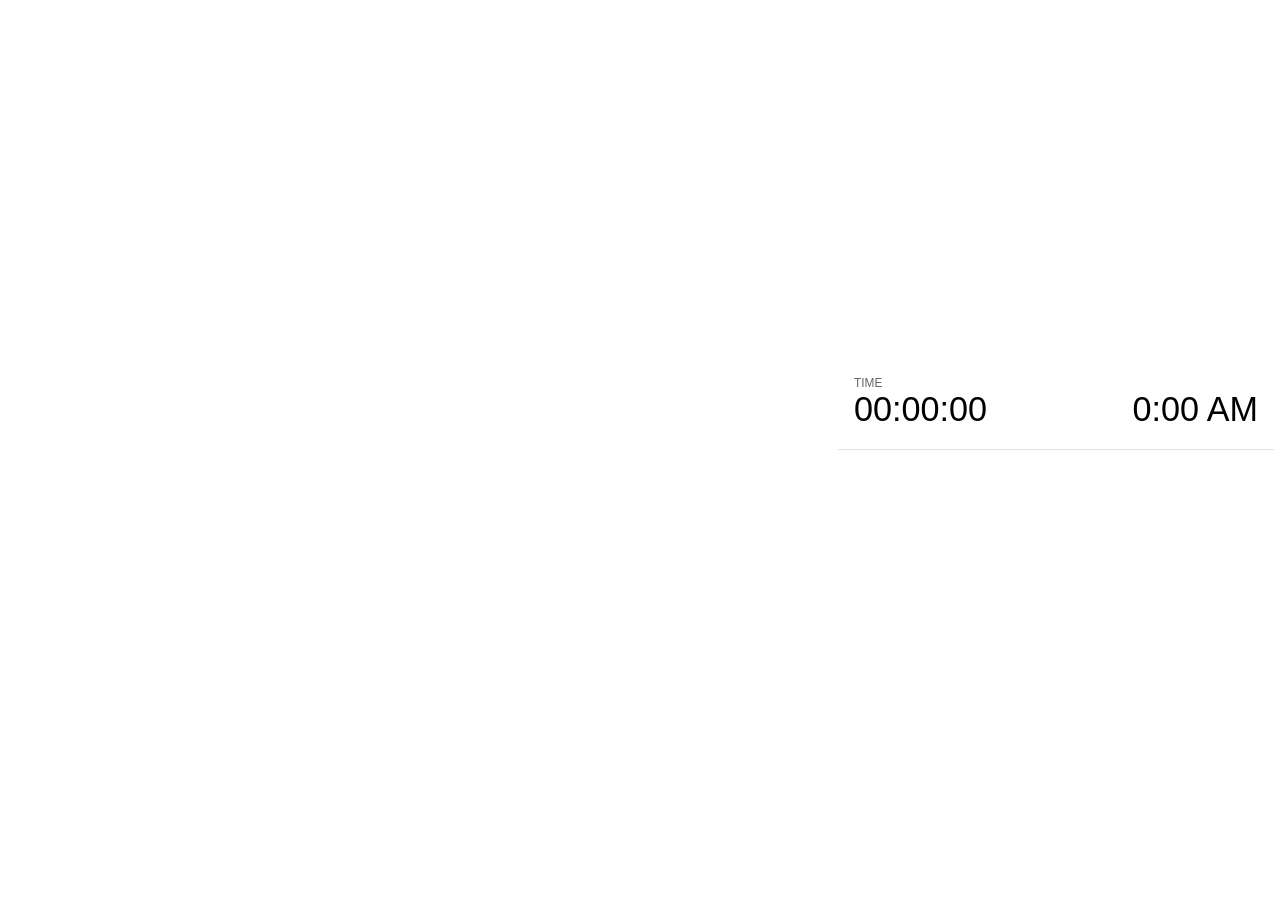
<file: plugin/notes/notes.html>
<!doctype html>
<html lang="en">
	<head>
		<meta charset="utf-8">

		<title>reveal.js - Slide Notes</title>

		<style>
			body {
				font-family: Helvetica;
			}

			#current-slide,
			#upcoming-slide,
			#speaker-controls {
				padding: 6px;
				box-sizing: border-box;
				-moz-box-sizing: border-box;
			}

			#current-slide iframe,
			#upcoming-slide iframe {
				width: 100%;
				height: 100%;
				border: 1px solid #ddd;
			}

			#current-slide .label,
			#upcoming-slide .label {
				position: absolute;
				top: 10px;
				left: 10px;
				font-weight: bold;
				font-size: 14px;
				z-index: 2;
				color: rgba( 255, 255, 255, 0.9 );
			}

			#current-slide {
				position: absolute;
				width: 65%;
				height: 100%;
				top: 0;
				left: 0;
				padding-right: 0;
			}

			#upcoming-slide {
				position: absolute;
				width: 35%;
				height: 40%;
				right: 0;
				top: 0;
			}

			#speaker-controls {
				position: absolute;
				top: 40%;
				right: 0;
				width: 35%;
				height: 60%;
				overflow: auto;

				font-size: 18px;
			}

				.speaker-controls-time.hidden,
				.speaker-controls-notes.hidden {
					display: none;
				}

				.speaker-controls-time .label,
				.speaker-controls-notes .label {
					text-transform: uppercase;
					font-weight: normal;
					font-size: 0.66em;
					color: #666;
					margin: 0;
				}

				.speaker-controls-time {
					border-bottom: 1px solid rgba( 200, 200, 200, 0.5 );
					margin-bottom: 10px;
					padding: 10px 16px;
					padding-bottom: 20px;
					cursor: pointer;
				}

				.speaker-controls-time .reset-button {
					opacity: 0;
					float: right;
					color: #666;
					text-decoration: none;
				}
				.speaker-controls-time:hover .reset-button {
					opacity: 1;
				}

				.speaker-controls-time .timer,
				.speaker-controls-time .clock {
					width: 50%;
					font-size: 1.9em;
				}

				.speaker-controls-time .timer {
					float: left;
				}

				.speaker-controls-time .clock {
					float: right;
					text-align: right;
				}

				.speaker-controls-time span.mute {
					color: #bbb;
				}

				.speaker-controls-notes {
					padding: 10px 16px;
				}

				.speaker-controls-notes .value {
					margin-top: 5px;
					line-height: 1.4;
					font-size: 1.2em;
				}

			.clear {
				clear: both;
			}

			@media screen and (max-width: 1080px) {
				#speaker-controls {
					font-size: 16px;
				}
			}

			@media screen and (max-width: 900px) {
				#speaker-controls {
					font-size: 14px;
				}
			}

			@media screen and (max-width: 800px) {
				#speaker-controls {
					font-size: 12px;
				}
			}

		</style>
	</head>

	<body>

		<div id="current-slide"></div>
		<div id="upcoming-slide"><span class="label">UPCOMING:</span></div>
		<div id="speaker-controls">
			<div class="speaker-controls-time">
				<h4 class="label">Time <span class="reset-button">Click to Reset</span></h4>
				<div class="clock">
					<span class="clock-value">0:00 AM</span>
				</div>
				<div class="timer">
					<span class="hours-value">00</span><span class="minutes-value">:00</span><span class="seconds-value">:00</span>
				</div>
				<div class="clear"></div>
			</div>

			<div class="speaker-controls-notes hidden">
				<h4 class="label">Notes</h4>
				<div class="value"></div>
			</div>
		</div>

		<script src="../../plugin/markdown/marked.js"></script>
		<script>

			(function() {

				var notes,
					notesValue,
					currentState,
					currentSlide,
					upcomingSlide,
					connected = false;

				window.addEventListener( 'message', function( event ) {

					var data = JSON.parse( event.data );

					// Messages sent by the notes plugin inside of the main window
					if( data && data.namespace === 'reveal-notes' ) {
						if( data.type === 'connect' ) {
							handleConnectMessage( data );
						}
						else if( data.type === 'state' ) {
							handleStateMessage( data );
						}
					}
					// Messages sent by the reveal.js inside of the current slide preview
					else if( data && data.namespace === 'reveal' ) {
						if( /ready/.test( data.eventName ) ) {
							// Send a message back to notify that the handshake is complete
							window.opener.postMessage( JSON.stringify({ namespace: 'reveal-notes', type: 'connected'} ), '*' );
						}
						else if( /slidechanged|fragmentshown|fragmenthidden|overviewshown|overviewhidden|paused|resumed/.test( data.eventName ) && currentState !== JSON.stringify( data.state ) ) {
							window.opener.postMessage( JSON.stringify({ method: 'setState', args: [ data.state ]} ), '*' );
						}
					}

				} );

				/**
				 * Called when the main window is trying to establish a
				 * connection.
				 */
				function handleConnectMessage( data ) {

					if( connected === false ) {
						connected = true;

						setupIframes( data );
						setupKeyboard();
						setupNotes();
						setupTimer();
					}

				}

				/**
				 * Called when the main window sends an updated state.
				 */
				function handleStateMessage( data ) {

					// Store the most recently set state to avoid circular loops
					// applying the same state
					currentState = JSON.stringify( data.state );

					// No need for updating the notes in case of fragment changes
					if ( data.notes ) {
						notes.classList.remove( 'hidden' );
						if( data.markdown ) {
							notesValue.innerHTML = marked( data.notes );
						}
						else {
							notesValue.innerHTML = data.notes;
						}
					}
					else {
						notes.classList.add( 'hidden' );
					}

					// Update the note slides
					currentSlide.contentWindow.postMessage( JSON.stringify({ method: 'setState', args: [ data.state ] }), '*' );
					upcomingSlide.contentWindow.postMessage( JSON.stringify({ method: 'setState', args: [ data.state ] }), '*' );
					upcomingSlide.contentWindow.postMessage( JSON.stringify({ method: 'next' }), '*' );

				}

				// Limit to max one state update per X ms
				handleStateMessage = debounce( handleStateMessage, 200 );

				/**
				 * Forward keyboard events to the current slide window.
				 * This enables keyboard events to work even if focus
				 * isn't set on the current slide iframe.
				 */
				function setupKeyboard() {

					document.addEventListener( 'keydown', function( event ) {
						currentSlide.contentWindow.postMessage( JSON.stringify({ method: 'triggerKey', args: [ event.keyCode ] }), '*' );
					} );

				}

				/**
				 * Creates the preview iframes.
				 */
				function setupIframes( data ) {

					var params = [
						'receiver',
						'progress=false',
						'history=false',
						'transition=none',
						'autoSlide=0',
						'backgroundTransition=none'
					].join( '&' );

					var hash = '#/' + data.state.indexh + '/' + data.state.indexv;
					var currentURL = data.url + '?' + params + '&postMessageEvents=true' + hash;
					var upcomingURL = data.url + '?' + params + '&controls=false' + hash;

					currentSlide = document.createElement( 'iframe' );
					currentSlide.setAttribute( 'width', 1280 );
					currentSlide.setAttribute( 'height', 1024 );
					currentSlide.setAttribute( 'src', currentURL );
					document.querySelector( '#current-slide' ).appendChild( currentSlide );

					upcomingSlide = document.createElement( 'iframe' );
					upcomingSlide.setAttribute( 'width', 640 );
					upcomingSlide.setAttribute( 'height', 512 );
					upcomingSlide.setAttribute( 'src', upcomingURL );
					document.querySelector( '#upcoming-slide' ).appendChild( upcomingSlide );

				}

				/**
				 * Setup the notes UI.
				 */
				function setupNotes() {

					notes = document.querySelector( '.speaker-controls-notes' );
					notesValue = document.querySelector( '.speaker-controls-notes .value' );

				}

				/**
				 * Create the timer and clock and start updating them
				 * at an interval.
				 */
				function setupTimer() {

					var start = new Date(),
						timeEl = document.querySelector( '.speaker-controls-time' ),
						clockEl = timeEl.querySelector( '.clock-value' ),
						hoursEl = timeEl.querySelector( '.hours-value' ),
						minutesEl = timeEl.querySelector( '.minutes-value' ),
						secondsEl = timeEl.querySelector( '.seconds-value' );

					function _updateTimer() {

						var diff, hours, minutes, seconds,
							now = new Date();

						diff = now.getTime() - start.getTime();
						hours = Math.floor( diff / ( 1000 * 60 * 60 ) );
						minutes = Math.floor( ( diff / ( 1000 * 60 ) ) % 60 );
						seconds = Math.floor( ( diff / 1000 ) % 60 );

						clockEl.innerHTML = now.toLocaleTimeString( 'en-US', { hour12: true, hour: '2-digit', minute:'2-digit' } );
						hoursEl.innerHTML = zeroPadInteger( hours );
						hoursEl.className = hours > 0 ? '' : 'mute';
						minutesEl.innerHTML = ':' + zeroPadInteger( minutes );
						minutesEl.className = minutes > 0 ? '' : 'mute';
						secondsEl.innerHTML = ':' + zeroPadInteger( seconds );

					}

					// Update once directly
					_updateTimer();

					// Then update every second
					setInterval( _updateTimer, 1000 );

					timeEl.addEventListener( 'click', function() {
						start = new Date();
						_updateTimer();
						return false;
					} );

				}

				function zeroPadInteger( num ) {

					var str = '00' + parseInt( num );
					return str.substring( str.length - 2 );

				}

				/**
				 * Limits the frequency at which a function can be called.
				 */
				function debounce( fn, ms ) {

					var lastTime = 0,
						timeout;

					return function() {

						var args = arguments;
						var context = this;

						clearTimeout( timeout );

						var timeSinceLastCall = Date.now() - lastTime;
						if( timeSinceLastCall > ms ) {
							fn.apply( context, args );
							lastTime = Date.now();
						}
						else {
							timeout = setTimeout( function() {
								fn.apply( context, args );
								lastTime = Date.now();
							}, ms - timeSinceLastCall );
						}

					}

				}

			})();

		</script>
	</body>
</html>
</file>
<file: css/reveal.css>
/*!
 * reveal.js
 * http://lab.hakim.se/reveal-js
 * MIT licensed
 *
 * Copyright (C) 2015 Hakim El Hattab, http://hakim.se
 */
/*********************************************
 * RESET STYLES
 *********************************************/
html, body, .reveal div, .reveal span, .reveal applet, .reveal object, .reveal iframe, .reveal h1, .reveal h2, .reveal h3, .reveal h4, .reveal h5, .reveal h6, .reveal p, .reveal blockquote, .reveal pre, .reveal a, .reveal abbr, .reveal acronym, .reveal address, .reveal big, .reveal cite, .reveal code, .reveal del, .reveal dfn, .reveal em, .reveal img, .reveal ins, .reveal kbd, .reveal q, .reveal s, .reveal samp, .reveal small, .reveal strike, .reveal strong, .reveal sub, .reveal sup, .reveal tt, .reveal var, .reveal b, .reveal u, .reveal center, .reveal dl, .reveal dt, .reveal dd, .reveal ol, .reveal ul, .reveal li, .reveal fieldset, .reveal form, .reveal label, .reveal legend, .reveal table, .reveal caption, .reveal tbody, .reveal tfoot, .reveal thead, .reveal tr, .reveal th, .reveal td, .reveal article, .reveal aside, .reveal canvas, .reveal details, .reveal embed, .reveal figure, .reveal figcaption, .reveal footer, .reveal header, .reveal hgroup, .reveal menu, .reveal nav, .reveal output, .reveal ruby, .reveal section, .reveal summary, .reveal time, .reveal mark, .reveal audio, video {
  margin: 0;
  padding: 0;
  border: 0;
  font-size: 100%;
  font: inherit;
  vertical-align: baseline; }

.reveal article, .reveal aside, .reveal details, .reveal figcaption, .reveal figure, .reveal footer, .reveal header, .reveal hgroup, .reveal menu, .reveal nav, .reveal section {
  display: block; }

/*********************************************
 * GLOBAL STYLES
 *********************************************/
html, body {
  width: 100%;
  height: 100%;
  overflow: hidden; }

body {
  position: relative;
  line-height: 1;
  background-color: #fff;
  color: #000; }

/*********************************************
 * VIEW FRAGMENTS
 *********************************************/
.reveal .slides section .fragment {
  opacity: 0;
  visibility: hidden;
  -webkit-transition: all 0.2s ease;
          transition: all 0.2s ease; }
  .reveal .slides section .fragment.visible {
    opacity: 1;
    visibility: visible; }

.reveal .slides section .fragment.grow {
  opacity: 1;
  visibility: visible; }
  .reveal .slides section .fragment.grow.visible {
    -webkit-transform: scale(1.3);
        -ms-transform: scale(1.3);
            transform: scale(1.3); }

.reveal .slides section .fragment.shrink {
  opacity: 1;
  visibility: visible; }
  .reveal .slides section .fragment.shrink.visible {
    -webkit-transform: scale(0.7);
        -ms-transform: scale(0.7);
            transform: scale(0.7); }

.reveal .slides section .fragment.zoom-in {
  -webkit-transform: scale(0.1);
      -ms-transform: scale(0.1);
          transform: scale(0.1); }
  .reveal .slides section .fragment.zoom-in.visible {
    -webkit-transform: none;
        -ms-transform: none;
            transform: none; }

.reveal .slides section .fragment.fade-out {
  opacity: 1;
  visibility: visible; }
  .reveal .slides section .fragment.fade-out.visible {
    opacity: 0;
    visibility: hidden; }

.reveal .slides section .fragment.semi-fade-out {
  opacity: 1;
  visibility: visible; }
  .reveal .slides section .fragment.semi-fade-out.visible {
    opacity: 0.5;
    visibility: visible; }

.reveal .slides section .fragment.strike {
  opacity: 1; }
  .reveal .slides section .fragment.strike.visible {
    text-decoration: line-through; }

.reveal .slides section .fragment.current-visible {
  opacity: 0;
  visibility: hidden; }
  .reveal .slides section .fragment.current-visible.current-fragment {
    opacity: 1;
    visibility: visible; }

.reveal .slides section .fragment.highlight-red, .reveal .slides section .fragment.highlight-current-red, .reveal .slides section .fragment.highlight-green, .reveal .slides section .fragment.highlight-current-green, .reveal .slides section .fragment.highlight-blue, .reveal .slides section .fragment.highlight-current-blue {
  opacity: 1;
  visibility: visible; }

.reveal .slides section .fragment.highlight-red.visible {
  color: #ff2c2d; }

.reveal .slides section .fragment.highlight-green.visible {
  color: #17ff2e; }

.reveal .slides section .fragment.highlight-blue.visible {
  color: #1b91ff; }

.reveal .slides section .fragment.highlight-current-red.current-fragment {
  color: #ff2c2d; }

.reveal .slides section .fragment.highlight-current-green.current-fragment {
  color: #17ff2e; }

.reveal .slides section .fragment.highlight-current-blue.current-fragment {
  color: #1b91ff; }

/*********************************************
 * DEFAULT ELEMENT STYLES
 *********************************************/
/* Fixes issue in Chrome where italic fonts did not appear when printing to PDF */
.reveal:after {
  content: '';
  font-style: italic; }

.reveal iframe {
  z-index: 1; }

/** Prevents layering issues in certain browser/transition combinations */
.reveal a {
  position: relative; }

.reveal .stretch {
  max-width: none;
  max-height: none; }

.reveal pre.stretch code {
  height: 100%;
  max-height: 100%;
  -moz-box-sizing: border-box;
       box-sizing: border-box; }

/*********************************************
 * CONTROLS
 *********************************************/
.reveal .controls {
  display: none;
  position: fixed;
  width: 110px;
  height: 110px;
  z-index: 30;
  right: 10px;
  bottom: 10px;
  -webkit-user-select: none; }

.reveal .controls div {
  position: absolute;
  opacity: 0.05;
  width: 0;
  height: 0;
  border: 12px solid transparent;
  -webkit-transform: scale(0.9999);
      -ms-transform: scale(0.9999);
          transform: scale(0.9999);
  -webkit-transition: all 0.2s ease;
          transition: all 0.2s ease;
  -webkit-tap-highlight-color: rgba(0, 0, 0, 0); }

.reveal .controls div.enabled {
  opacity: 0.7;
  cursor: pointer; }

.reveal .controls div.enabled:active {
  margin-top: 1px; }

.reveal .controls div.navigate-left {
  top: 42px;
  border-right-width: 22px;
  border-right-color: #000; }

.reveal .controls div.navigate-left.fragmented {
  opacity: 0.3; }

.reveal .controls div.navigate-right {
  left: 74px;
  top: 42px;
  border-left-width: 22px;
  border-left-color: #000; }

.reveal .controls div.navigate-right.fragmented {
  opacity: 0.3; }

.reveal .controls div.navigate-up {
  left: 42px;
  border-bottom-width: 22px;
  border-bottom-color: #000; }

.reveal .controls div.navigate-up.fragmented {
  opacity: 0.3; }

.reveal .controls div.navigate-down {
  left: 42px;
  top: 74px;
  border-top-width: 22px;
  border-top-color: #000; }

.reveal .controls div.navigate-down.fragmented {
  opacity: 0.3; }

/*********************************************
 * PROGRESS BAR
 *********************************************/
.reveal .progress {
  position: fixed;
  display: none;
  height: 3px;
  width: 100%;
  bottom: 0;
  left: 0;
  z-index: 10;
  background-color: rgba(0, 0, 0, 0.2); }

.reveal .progress:after {
  content: '';
  display: block;
  position: absolute;
  height: 20px;
  width: 100%;
  top: -20px; }

.reveal .progress span {
  display: block;
  height: 100%;
  width: 0px;
  background-color: #000;
  -webkit-transition: width 800ms cubic-bezier(0.26, 0.86, 0.44, 0.985);
          transition: width 800ms cubic-bezier(0.26, 0.86, 0.44, 0.985); }

/*********************************************
 * SLIDE NUMBER
 *********************************************/
.reveal .slide-number {
  position: fixed;
  display: block;
  right: 15px;
  bottom: 15px;
  opacity: 0.5;
  z-index: 31;
  font-size: 12px; }

/*********************************************
 * SLIDES
 *********************************************/
.reveal {
  position: relative;
  width: 100%;
  height: 100%;
  overflow: hidden;
  -ms-touch-action: none;
      touch-action: none; }

.reveal .slides {
  position: absolute;
  width: 100%;
  height: 100%;
  top: 0;
  right: 0;
  bottom: 0;
  left: 0;
  margin: auto;
  overflow: visible;
  z-index: 1;
  text-align: center;
  -webkit-perspective: 600px;
          perspective: 600px;
  -webkit-perspective-origin: 50% 40%;
          perspective-origin: 50% 40%; }

.reveal .slides > section {
  -ms-perspective: 600px; }

.reveal .slides > section, .reveal .slides > section > section {
  display: none;
  position: absolute;
  width: 100%;
  padding: 20px 0px;
  z-index: 10;
  -webkit-transform-style: preserve-3d;
          transform-style: preserve-3d;
  -webkit-transition: -webkit-transform-origin 800ms cubic-bezier(0.26, 0.86, 0.44, 0.985), -webkit-transform 800ms cubic-bezier(0.26, 0.86, 0.44, 0.985), visibility 800ms cubic-bezier(0.26, 0.86, 0.44, 0.985), opacity 800ms cubic-bezier(0.26, 0.86, 0.44, 0.985);
          transition: -ms-transform-origin 800ms cubic-bezier(0.26, 0.86, 0.44, 0.985), transform 800ms cubic-bezier(0.26, 0.86, 0.44, 0.985), visibility 800ms cubic-bezier(0.26, 0.86, 0.44, 0.985), opacity 800ms cubic-bezier(0.26, 0.86, 0.44, 0.985);
          transition: transform-origin 800ms cubic-bezier(0.26, 0.86, 0.44, 0.985), transform 800ms cubic-bezier(0.26, 0.86, 0.44, 0.985), visibility 800ms cubic-bezier(0.26, 0.86, 0.44, 0.985), opacity 800ms cubic-bezier(0.26, 0.86, 0.44, 0.985); }

/* Global transition speed settings */
.reveal[data-transition-speed="fast"] .slides section {
  -webkit-transition-duration: 400ms;
          transition-duration: 400ms; }

.reveal[data-transition-speed="slow"] .slides section {
  -webkit-transition-duration: 1200ms;
          transition-duration: 1200ms; }

/* Slide-specific transition speed overrides */
.reveal .slides section[data-transition-speed="fast"] {
  -webkit-transition-duration: 400ms;
          transition-duration: 400ms; }

.reveal .slides section[data-transition-speed="slow"] {
  -webkit-transition-duration: 1200ms;
          transition-duration: 1200ms; }

.reveal .slides > section.stack {
  padding-top: 0;
  padding-bottom: 0; }

.reveal .slides > section.present, .reveal .slides > section > section.present {
  display: block;
  z-index: 11;
  opacity: 1; }

.reveal.center, .reveal.center .slides, .reveal.center .slides section {
  min-height: 0 !important; }

/* Don't allow interaction with invisible slides */
.reveal .slides > section.future, .reveal .slides > section > section.future, .reveal .slides > section.past, .reveal .slides > section > section.past {
  pointer-events: none; }

.reveal.overview .slides > section, .reveal.overview .slides > section > section {
  pointer-events: auto; }

.reveal .slides > section.past, .reveal .slides > section.future, .reveal .slides > section > section.past, .reveal .slides > section > section.future {
  opacity: 0; }

/*********************************************
 * Mixins for readability of transitions
 *********************************************/
/*********************************************
 * SLIDE TRANSITION
 * Aliased 'linear' for backwards compatibility
 *********************************************/
.reveal.slide section {
  -webkit-backface-visibility: hidden;
          backface-visibility: hidden; }

.reveal .slides > section[data-transition=slide].past, .reveal .slides > section[data-transition~=slide-out].past, .reveal.slide .slides > section:not([data-transition]).past {
  -webkit-transform: translate(-150%, 0);
      -ms-transform: translate(-150%, 0);
          transform: translate(-150%, 0); }

.reveal .slides > section[data-transition=slide].future, .reveal .slides > section[data-transition~=slide-in].future, .reveal.slide .slides > section:not([data-transition]).future {
  -webkit-transform: translate(150%, 0);
      -ms-transform: translate(150%, 0);
          transform: translate(150%, 0); }

.reveal .slides > section > section[data-transition=slide].past, .reveal .slides > section > section[data-transition~=slide-out].past, .reveal.slide .slides > section > section:not([data-transition]).past {
  -webkit-transform: translate(0, -150%);
      -ms-transform: translate(0, -150%);
          transform: translate(0, -150%); }

.reveal .slides > section > section[data-transition=slide].future, .reveal .slides > section > section[data-transition~=slide-in].future, .reveal.slide .slides > section > section:not([data-transition]).future {
  -webkit-transform: translate(0, 150%);
      -ms-transform: translate(0, 150%);
          transform: translate(0, 150%); }

.reveal.linear section {
  -webkit-backface-visibility: hidden;
          backface-visibility: hidden; }

.reveal .slides > section[data-transition=linear].past, .reveal .slides > section[data-transition~=linear-out].past, .reveal.linear .slides > section:not([data-transition]).past {
  -webkit-transform: translate(-150%, 0);
      -ms-transform: translate(-150%, 0);
          transform: translate(-150%, 0); }

.reveal .slides > section[data-transition=linear].future, .reveal .slides > section[data-transition~=linear-in].future, .reveal.linear .slides > section:not([data-transition]).future {
  -webkit-transform: translate(150%, 0);
      -ms-transform: translate(150%, 0);
          transform: translate(150%, 0); }

.reveal .slides > section > section[data-transition=linear].past, .reveal .slides > section > section[data-transition~=linear-out].past, .reveal.linear .slides > section > section:not([data-transition]).past {
  -webkit-transform: translate(0, -150%);
      -ms-transform: translate(0, -150%);
          transform: translate(0, -150%); }

.reveal .slides > section > section[data-transition=linear].future, .reveal .slides > section > section[data-transition~=linear-in].future, .reveal.linear .slides > section > section:not([data-transition]).future {
  -webkit-transform: translate(0, 150%);
      -ms-transform: translate(0, 150%);
          transform: translate(0, 150%); }

/*********************************************
 * CONVEX TRANSITION
 * Aliased 'default' for backwards compatibility
 *********************************************/
.reveal .slides > section[data-transition=default].past, .reveal .slides > section[data-transition~=default-out].past, .reveal.default .slides > section:not([data-transition]).past {
  -webkit-transform: translate3d(-100%, 0, 0) rotateY(-90deg) translate3d(-100%, 0, 0);
          transform: translate3d(-100%, 0, 0) rotateY(-90deg) translate3d(-100%, 0, 0); }

.reveal .slides > section[data-transition=default].future, .reveal .slides > section[data-transition~=default-in].future, .reveal.default .slides > section:not([data-transition]).future {
  -webkit-transform: translate3d(100%, 0, 0) rotateY(90deg) translate3d(100%, 0, 0);
          transform: translate3d(100%, 0, 0) rotateY(90deg) translate3d(100%, 0, 0); }

.reveal .slides > section > section[data-transition=default].past, .reveal .slides > section > section[data-transition~=default-out].past, .reveal.default .slides > section > section:not([data-transition]).past {
  -webkit-transform: translate3d(0, -300px, 0) rotateX(70deg) translate3d(0, -300px, 0);
          transform: translate3d(0, -300px, 0) rotateX(70deg) translate3d(0, -300px, 0); }

.reveal .slides > section > section[data-transition=default].future, .reveal .slides > section > section[data-transition~=default-in].future, .reveal.default .slides > section > section:not([data-transition]).future {
  -webkit-transform: translate3d(0, 300px, 0) rotateX(-70deg) translate3d(0, 300px, 0);
          transform: translate3d(0, 300px, 0) rotateX(-70deg) translate3d(0, 300px, 0); }

.reveal .slides > section[data-transition=convex].past, .reveal .slides > section[data-transition~=convex-out].past, .reveal.convex .slides > section:not([data-transition]).past {
  -webkit-transform: translate3d(-100%, 0, 0) rotateY(-90deg) translate3d(-100%, 0, 0);
          transform: translate3d(-100%, 0, 0) rotateY(-90deg) translate3d(-100%, 0, 0); }

.reveal .slides > section[data-transition=convex].future, .reveal .slides > section[data-transition~=convex-in].future, .reveal.convex .slides > section:not([data-transition]).future {
  -webkit-transform: translate3d(100%, 0, 0) rotateY(90deg) translate3d(100%, 0, 0);
          transform: translate3d(100%, 0, 0) rotateY(90deg) translate3d(100%, 0, 0); }

.reveal .slides > section > section[data-transition=convex].past, .reveal .slides > section > section[data-transition~=convex-out].past, .reveal.convex .slides > section > section:not([data-transition]).past {
  -webkit-transform: translate3d(0, -300px, 0) rotateX(70deg) translate3d(0, -300px, 0);
          transform: translate3d(0, -300px, 0) rotateX(70deg) translate3d(0, -300px, 0); }

.reveal .slides > section > section[data-transition=convex].future, .reveal .slides > section > section[data-transition~=convex-in].future, .reveal.convex .slides > section > section:not([data-transition]).future {
  -webkit-transform: translate3d(0, 300px, 0) rotateX(-70deg) translate3d(0, 300px, 0);
          transform: translate3d(0, 300px, 0) rotateX(-70deg) translate3d(0, 300px, 0); }

/*********************************************
 * CONCAVE TRANSITION
 *********************************************/
.reveal .slides > section[data-transition=concave].past, .reveal .slides > section[data-transition~=concave-out].past, .reveal.concave .slides > section:not([data-transition]).past {
  -webkit-transform: translate3d(-100%, 0, 0) rotateY(90deg) translate3d(-100%, 0, 0);
          transform: translate3d(-100%, 0, 0) rotateY(90deg) translate3d(-100%, 0, 0); }

.reveal .slides > section[data-transition=concave].future, .reveal .slides > section[data-transition~=concave-in].future, .reveal.concave .slides > section:not([data-transition]).future {
  -webkit-transform: translate3d(100%, 0, 0) rotateY(-90deg) translate3d(100%, 0, 0);
          transform: translate3d(100%, 0, 0) rotateY(-90deg) translate3d(100%, 0, 0); }

.reveal .slides > section > section[data-transition=concave].past, .reveal .slides > section > section[data-transition~=concave-out].past, .reveal.concave .slides > section > section:not([data-transition]).past {
  -webkit-transform: translate3d(0, -80%, 0) rotateX(-70deg) translate3d(0, -80%, 0);
          transform: translate3d(0, -80%, 0) rotateX(-70deg) translate3d(0, -80%, 0); }

.reveal .slides > section > section[data-transition=concave].future, .reveal .slides > section > section[data-transition~=concave-in].future, .reveal.concave .slides > section > section:not([data-transition]).future {
  -webkit-transform: translate3d(0, 80%, 0) rotateX(70deg) translate3d(0, 80%, 0);
          transform: translate3d(0, 80%, 0) rotateX(70deg) translate3d(0, 80%, 0); }

/*********************************************
 * ZOOM TRANSITION
 *********************************************/
.reveal .slides > section[data-transition=zoom], .reveal.zoom .slides > section:not([data-transition]) {
  -webkit-transition-timing-function: ease;
          transition-timing-function: ease; }

.reveal .slides > section[data-transition=zoom].past, .reveal .slides > section[data-transition~=zoom-out].past, .reveal.zoom .slides > section:not([data-transition]).past {
  visibility: hidden;
  -webkit-transform: scale(16);
      -ms-transform: scale(16);
          transform: scale(16); }

.reveal .slides > section[data-transition=zoom].future, .reveal .slides > section[data-transition~=zoom-in].future, .reveal.zoom .slides > section:not([data-transition]).future {
  visibility: hidden;
  -webkit-transform: scale(0.2);
      -ms-transform: scale(0.2);
          transform: scale(0.2); }

.reveal .slides > section > section[data-transition=zoom].past, .reveal .slides > section > section[data-transition~=zoom-out].past, .reveal.zoom .slides > section > section:not([data-transition]).past {
  -webkit-transform: translate(0, -150%);
      -ms-transform: translate(0, -150%);
          transform: translate(0, -150%); }

.reveal .slides > section > section[data-transition=zoom].future, .reveal .slides > section > section[data-transition~=zoom-in].future, .reveal.zoom .slides > section > section:not([data-transition]).future {
  -webkit-transform: translate(0, 150%);
      -ms-transform: translate(0, 150%);
          transform: translate(0, 150%); }

/*********************************************
 * CUBE TRANSITION
 *********************************************/
.reveal.cube .slides {
  -webkit-perspective: 1300px;
          perspective: 1300px; }

.reveal.cube .slides section {
  padding: 30px;
  min-height: 700px;
  -webkit-backface-visibility: hidden;
          backface-visibility: hidden;
  -moz-box-sizing: border-box;
       box-sizing: border-box; }

.reveal.center.cube .slides section {
  min-height: 0; }

.reveal.cube .slides section:not(.stack):before {
  content: '';
  position: absolute;
  display: block;
  width: 100%;
  height: 100%;
  left: 0;
  top: 0;
  background: rgba(0, 0, 0, 0.1);
  border-radius: 4px;
  -webkit-transform: translateZ(-20px);
          transform: translateZ(-20px); }

.reveal.cube .slides section:not(.stack):after {
  content: '';
  position: absolute;
  display: block;
  width: 90%;
  height: 30px;
  left: 5%;
  bottom: 0;
  background: none;
  z-index: 1;
  border-radius: 4px;
  box-shadow: 0px 95px 25px rgba(0, 0, 0, 0.2);
  -webkit-transform: translateZ(-90px) rotateX(65deg);
          transform: translateZ(-90px) rotateX(65deg); }

.reveal.cube .slides > section.stack {
  padding: 0;
  background: none; }

.reveal.cube .slides > section.past {
  -webkit-transform-origin: 100% 0%;
      -ms-transform-origin: 100% 0%;
          transform-origin: 100% 0%;
  -webkit-transform: translate3d(-100%, 0, 0) rotateY(-90deg);
          transform: translate3d(-100%, 0, 0) rotateY(-90deg); }

.reveal.cube .slides > section.future {
  -webkit-transform-origin: 0% 0%;
      -ms-transform-origin: 0% 0%;
          transform-origin: 0% 0%;
  -webkit-transform: translate3d(100%, 0, 0) rotateY(90deg);
          transform: translate3d(100%, 0, 0) rotateY(90deg); }

.reveal.cube .slides > section > section.past {
  -webkit-transform-origin: 0% 100%;
      -ms-transform-origin: 0% 100%;
          transform-origin: 0% 100%;
  -webkit-transform: translate3d(0, -100%, 0) rotateX(90deg);
          transform: translate3d(0, -100%, 0) rotateX(90deg); }

.reveal.cube .slides > section > section.future {
  -webkit-transform-origin: 0% 0%;
      -ms-transform-origin: 0% 0%;
          transform-origin: 0% 0%;
  -webkit-transform: translate3d(0, 100%, 0) rotateX(-90deg);
          transform: translate3d(0, 100%, 0) rotateX(-90deg); }

/*********************************************
 * PAGE TRANSITION
 *********************************************/
.reveal.page .slides {
  -webkit-perspective-origin: 0% 50%;
          perspective-origin: 0% 50%;
  -webkit-perspective: 3000px;
          perspective: 3000px; }

.reveal.page .slides section {
  padding: 30px;
  min-height: 700px;
  -moz-box-sizing: border-box;
       box-sizing: border-box; }

.reveal.page .slides section.past {
  z-index: 12; }

.reveal.page .slides section:not(.stack):before {
  content: '';
  position: absolute;
  display: block;
  width: 100%;
  height: 100%;
  left: 0;
  top: 0;
  background: rgba(0, 0, 0, 0.1);
  -webkit-transform: translateZ(-20px);
          transform: translateZ(-20px); }

.reveal.page .slides section:not(.stack):after {
  content: '';
  position: absolute;
  display: block;
  width: 90%;
  height: 30px;
  left: 5%;
  bottom: 0;
  background: none;
  z-index: 1;
  border-radius: 4px;
  box-shadow: 0px 95px 25px rgba(0, 0, 0, 0.2);
  -webkit-transform: translateZ(-90px) rotateX(65deg); }

.reveal.page .slides > section.stack {
  padding: 0;
  background: none; }

.reveal.page .slides > section.past {
  -webkit-transform-origin: 0% 0%;
      -ms-transform-origin: 0% 0%;
          transform-origin: 0% 0%;
  -webkit-transform: translate3d(-40%, 0, 0) rotateY(-80deg);
          transform: translate3d(-40%, 0, 0) rotateY(-80deg); }

.reveal.page .slides > section.future {
  -webkit-transform-origin: 100% 0%;
      -ms-transform-origin: 100% 0%;
          transform-origin: 100% 0%;
  -webkit-transform: translate3d(0, 0, 0);
          transform: translate3d(0, 0, 0); }

.reveal.page .slides > section > section.past {
  -webkit-transform-origin: 0% 0%;
      -ms-transform-origin: 0% 0%;
          transform-origin: 0% 0%;
  -webkit-transform: translate3d(0, -40%, 0) rotateX(80deg);
          transform: translate3d(0, -40%, 0) rotateX(80deg); }

.reveal.page .slides > section > section.future {
  -webkit-transform-origin: 0% 100%;
      -ms-transform-origin: 0% 100%;
          transform-origin: 0% 100%;
  -webkit-transform: translate3d(0, 0, 0);
          transform: translate3d(0, 0, 0); }

/*********************************************
 * FADE TRANSITION
 *********************************************/
.reveal .slides section[data-transition=fade], .reveal.fade .slides section:not([data-transition]), .reveal.fade .slides > section > section:not([data-transition]) {
  -webkit-transform: none;
      -ms-transform: none;
          transform: none;
  -webkit-transition: opacity 0.5s;
          transition: opacity 0.5s; }

.reveal.fade.overview .slides section, .reveal.fade.overview .slides > section > section {
  -webkit-transition: none;
          transition: none; }

/*********************************************
 * NO TRANSITION
 *********************************************/
.reveal .slides > section[data-transition=none], .reveal.none .slides > section:not([data-transition]) {
  -webkit-transform: none;
      -ms-transform: none;
          transform: none;
  -webkit-transition: none;
          transition: none; }

/*********************************************
 * PAUSED MODE
 *********************************************/
.reveal .pause-overlay {
  position: absolute;
  top: 0;
  left: 0;
  width: 100%;
  height: 100%;
  background: black;
  visibility: hidden;
  opacity: 0;
  z-index: 100;
  -webkit-transition: all 1s ease;
          transition: all 1s ease; }

.reveal.paused .pause-overlay {
  visibility: visible;
  opacity: 1; }

/*********************************************
 * FALLBACK
 *********************************************/
.no-transforms {
  overflow-y: auto; }

.no-transforms .reveal .slides {
  position: relative;
  width: 80%;
  height: auto !important;
  top: 0;
  left: 50%;
  margin: 0;
  text-align: center; }

.no-transforms .reveal .controls, .no-transforms .reveal .progress {
  display: none !important; }

.no-transforms .reveal .slides section {
  display: block !important;
  opacity: 1 !important;
  position: relative !important;
  height: auto;
  min-height: 0;
  top: 0;
  left: -50%;
  margin: 70px 0;
  -webkit-transform: none;
      -ms-transform: none;
          transform: none; }

.no-transforms .reveal .slides section section {
  left: 0; }

.reveal .no-transition, .reveal .no-transition * {
  -webkit-transition: none !important;
          transition: none !important; }

/*********************************************
 * PER-SLIDE BACKGROUNDS
 *********************************************/
.reveal .backgrounds {
  position: absolute;
  width: 100%;
  height: 100%;
  top: 0;
  left: 0;
  -webkit-perspective: 600px;
          perspective: 600px; }

.reveal .slide-background {
  display: none;
  position: absolute;
  width: 100%;
  height: 100%;
  opacity: 0;
  visibility: hidden;
  background-color: rgba(0, 0, 0, 0);
  background-position: 50% 50%;
  background-repeat: no-repeat;
  background-size: cover;
  -webkit-transition: all 800ms cubic-bezier(0.26, 0.86, 0.44, 0.985);
          transition: all 800ms cubic-bezier(0.26, 0.86, 0.44, 0.985); }

.reveal .slide-background.stack {
  display: block; }

.reveal .slide-background.present {
  opacity: 1;
  visibility: visible; }

.print-pdf .reveal .slide-background {
  opacity: 1 !important;
  visibility: visible !important; }

/* Video backgrounds */
.reveal .slide-background video {
  position: absolute;
  width: 100%;
  height: 100%;
  max-width: none;
  max-height: none;
  top: 0;
  left: 0; }

/* Immediate transition style */
.reveal[data-background-transition=none] > .backgrounds .slide-background, .reveal > .backgrounds .slide-background[data-background-transition=none] {
  -webkit-transition: none;
          transition: none; }

/* Slide */
.reveal[data-background-transition=slide] > .backgrounds .slide-background, .reveal > .backgrounds .slide-background[data-background-transition=slide] {
  opacity: 1;
  -webkit-backface-visibility: hidden;
          backface-visibility: hidden; }

.reveal[data-background-transition=slide] > .backgrounds .slide-background.past, .reveal > .backgrounds .slide-background.past[data-background-transition=slide] {
  -webkit-transform: translate(-100%, 0);
      -ms-transform: translate(-100%, 0);
          transform: translate(-100%, 0); }

.reveal[data-background-transition=slide] > .backgrounds .slide-background.future, .reveal > .backgrounds .slide-background.future[data-background-transition=slide] {
  -webkit-transform: translate(100%, 0);
      -ms-transform: translate(100%, 0);
          transform: translate(100%, 0); }

.reveal[data-background-transition=slide] > .backgrounds .slide-background > .slide-background.past, .reveal > .backgrounds .slide-background > .slide-background.past[data-background-transition=slide] {
  -webkit-transform: translate(0, -100%);
      -ms-transform: translate(0, -100%);
          transform: translate(0, -100%); }

.reveal[data-background-transition=slide] > .backgrounds .slide-background > .slide-background.future, .reveal > .backgrounds .slide-background > .slide-background.future[data-background-transition=slide] {
  -webkit-transform: translate(0, 100%);
      -ms-transform: translate(0, 100%);
          transform: translate(0, 100%); }

/* Convex */
.reveal[data-background-transition=convex] > .backgrounds .slide-background.past, .reveal > .backgrounds .slide-background.past[data-background-transition=convex] {
  opacity: 0;
  -webkit-transform: translate3d(-100%, 0, 0) rotateY(-90deg) translate3d(-100%, 0, 0);
          transform: translate3d(-100%, 0, 0) rotateY(-90deg) translate3d(-100%, 0, 0); }

.reveal[data-background-transition=convex] > .backgrounds .slide-background.future, .reveal > .backgrounds .slide-background.future[data-background-transition=convex] {
  opacity: 0;
  -webkit-transform: translate3d(100%, 0, 0) rotateY(90deg) translate3d(100%, 0, 0);
          transform: translate3d(100%, 0, 0) rotateY(90deg) translate3d(100%, 0, 0); }

.reveal[data-background-transition=convex] > .backgrounds .slide-background > .slide-background.past, .reveal > .backgrounds .slide-background > .slide-background.past[data-background-transition=convex] {
  opacity: 0;
  -webkit-transform: translate3d(0, -100%, 0) rotateX(90deg) translate3d(0, -100%, 0);
          transform: translate3d(0, -100%, 0) rotateX(90deg) translate3d(0, -100%, 0); }

.reveal[data-background-transition=convex] > .backgrounds .slide-background > .slide-background.future, .reveal > .backgrounds .slide-background > .slide-background.future[data-background-transition=convex] {
  opacity: 0;
  -webkit-transform: translate3d(0, 100%, 0) rotateX(-90deg) translate3d(0, 100%, 0);
          transform: translate3d(0, 100%, 0) rotateX(-90deg) translate3d(0, 100%, 0); }

/* Concave */
.reveal[data-background-transition=concave] > .backgrounds .slide-background.past, .reveal > .backgrounds .slide-background.past[data-background-transition=concave] {
  opacity: 0;
  -webkit-transform: translate3d(-100%, 0, 0) rotateY(90deg) translate3d(-100%, 0, 0);
          transform: translate3d(-100%, 0, 0) rotateY(90deg) translate3d(-100%, 0, 0); }

.reveal[data-background-transition=concave] > .backgrounds .slide-background.future, .reveal > .backgrounds .slide-background.future[data-background-transition=concave] {
  opacity: 0;
  -webkit-transform: translate3d(100%, 0, 0) rotateY(-90deg) translate3d(100%, 0, 0);
          transform: translate3d(100%, 0, 0) rotateY(-90deg) translate3d(100%, 0, 0); }

.reveal[data-background-transition=concave] > .backgrounds .slide-background > .slide-background.past, .reveal > .backgrounds .slide-background > .slide-background.past[data-background-transition=concave] {
  opacity: 0;
  -webkit-transform: translate3d(0, -100%, 0) rotateX(-90deg) translate3d(0, -100%, 0);
          transform: translate3d(0, -100%, 0) rotateX(-90deg) translate3d(0, -100%, 0); }

.reveal[data-background-transition=concave] > .backgrounds .slide-background > .slide-background.future, .reveal > .backgrounds .slide-background > .slide-background.future[data-background-transition=concave] {
  opacity: 0;
  -webkit-transform: translate3d(0, 100%, 0) rotateX(90deg) translate3d(0, 100%, 0);
          transform: translate3d(0, 100%, 0) rotateX(90deg) translate3d(0, 100%, 0); }

/* Zoom */
.reveal[data-background-transition=zoom] > .backgrounds .slide-background, .reveal > .backgrounds .slide-background[data-background-transition=zoom] {
  -webkit-transition-timing-function: ease;
          transition-timing-function: ease; }

.reveal[data-background-transition=zoom] > .backgrounds .slide-background.past, .reveal > .backgrounds .slide-background.past[data-background-transition=zoom] {
  opacity: 0;
  visibility: hidden;
  -webkit-transform: scale(16);
      -ms-transform: scale(16);
          transform: scale(16); }

.reveal[data-background-transition=zoom] > .backgrounds .slide-background.future, .reveal > .backgrounds .slide-background.future[data-background-transition=zoom] {
  opacity: 0;
  visibility: hidden;
  -webkit-transform: scale(0.2);
      -ms-transform: scale(0.2);
          transform: scale(0.2); }

.reveal[data-background-transition=zoom] > .backgrounds .slide-background > .slide-background.past, .reveal > .backgrounds .slide-background > .slide-background.past[data-background-transition=zoom] {
  opacity: 0;
  visibility: hidden;
  -webkit-transform: scale(16);
      -ms-transform: scale(16);
          transform: scale(16); }

.reveal[data-background-transition=zoom] > .backgrounds .slide-background > .slide-background.future, .reveal > .backgrounds .slide-background > .slide-background.future[data-background-transition=zoom] {
  opacity: 0;
  visibility: hidden;
  -webkit-transform: scale(0.2);
      -ms-transform: scale(0.2);
          transform: scale(0.2); }

/* Global transition speed settings */
.reveal[data-transition-speed="fast"] > .backgrounds .slide-background {
  -webkit-transition-duration: 400ms;
          transition-duration: 400ms; }

.reveal[data-transition-speed="slow"] > .backgrounds .slide-background {
  -webkit-transition-duration: 1200ms;
          transition-duration: 1200ms; }

/*********************************************
 * OVERVIEW
 *********************************************/
.reveal.overview {
  -webkit-perspective-origin: 50% 50%;
          perspective-origin: 50% 50%;
  -webkit-perspective: 700px;
          perspective: 700px; }
  .reveal.overview .slides section {
    height: 700px;
    opacity: 1 !important;
    overflow: hidden;
    visibility: visible !important;
    cursor: pointer;
    -moz-box-sizing: border-box;
         box-sizing: border-box; }
  .reveal.overview .slides section:hover, .reveal.overview .slides section.present {
    outline: 10px solid rgba(150, 150, 150, 0.4);
    outline-offset: 10px; }
  .reveal.overview .slides section .fragment {
    opacity: 1;
    -webkit-transition: none;
            transition: none; }
  .reveal.overview .slides section:after, .reveal.overview .slides section:before {
    display: none !important; }
  .reveal.overview .slides > section.stack {
    padding: 0;
    top: 0 !important;
    background: none;
    outline: none;
    overflow: visible; }
  .reveal.overview .backgrounds {
    -webkit-perspective: inherit;
            perspective: inherit; }
  .reveal.overview .backgrounds .slide-background {
    opacity: 1;
    visibility: visible;
    outline: 10px solid rgba(150, 150, 150, 0.1);
    outline-offset: 10px; }

.reveal.overview .slides section, .reveal.overview-deactivating .slides section {
  -webkit-transition: none;
          transition: none; }

.reveal.overview .backgrounds .slide-background, .reveal.overview-deactivating .backgrounds .slide-background {
  -webkit-transition: none;
          transition: none; }

.reveal.overview-animated .slides {
  -webkit-transition: -webkit-transform 0.4s ease;
          transition: transform 0.4s ease; }

/*********************************************
 * RTL SUPPORT
 *********************************************/
.reveal.rtl .slides, .reveal.rtl .slides h1, .reveal.rtl .slides h2, .reveal.rtl .slides h3, .reveal.rtl .slides h4, .reveal.rtl .slides h5, .reveal.rtl .slides h6 {
  direction: rtl;
  font-family: sans-serif; }

.reveal.rtl pre, .reveal.rtl code {
  direction: ltr; }

.reveal.rtl ol, .reveal.rtl ul {
  text-align: right; }

.reveal.rtl .progress span {
  float: right; }

/*********************************************
 * PARALLAX BACKGROUND
 *********************************************/
.reveal.has-parallax-background .backgrounds {
  -webkit-transition: all 0.8s ease;
          transition: all 0.8s ease; }

/* Global transition speed settings */
.reveal.has-parallax-background[data-transition-speed="fast"] .backgrounds {
  -webkit-transition-duration: 400ms;
          transition-duration: 400ms; }

.reveal.has-parallax-background[data-transition-speed="slow"] .backgrounds {
  -webkit-transition-duration: 1200ms;
          transition-duration: 1200ms; }

/*********************************************
 * LINK PREVIEW OVERLAY
 *********************************************/
.reveal .overlay {
  position: absolute;
  top: 0;
  left: 0;
  width: 100%;
  height: 100%;
  z-index: 1000;
  background: rgba(0, 0, 0, 0.9);
  opacity: 0;
  visibility: hidden;
  -webkit-transition: all 0.3s ease;
          transition: all 0.3s ease; }

.reveal .overlay.visible {
  opacity: 1;
  visibility: visible; }

.reveal .overlay .spinner {
  position: absolute;
  display: block;
  top: 50%;
  left: 50%;
  width: 32px;
  height: 32px;
  margin: -16px 0 0 -16px;
  z-index: 10;
  background-image: url([data-uri]%2F%2F%2F6%2Bvr8nJybW1tcDAwOjo6Nvb26ioqKOjo7Ozs%2FLy8vz8%2FAAAAAAAAAAAACH%2FC05FVFNDQVBFMi4wAwEAAAAh%2FhpDcmVhdGVkIHdpdGggYWpheGxvYWQuaW5mbwAh%[base64]%2FV%2FnmOM82XiHRLYKhKP1oZmADdEAAAh%2BQQJCgAAACwAAAAAIAAgAAAE6hDISWlZpOrNp1lGNRSdRpDUolIGw5RUYhhHukqFu8DsrEyqnWThGvAmhVlteBvojpTDDBUEIFwMFBRAmBkSgOrBFZogCASwBDEY%2FCZSg7GSE0gSCjQBMVG023xWBhklAnoEdhQEfyNqMIcKjhRsjEdnezB%2BA4k8gTwJhFuiW4dokXiloUepBAp5qaKpp6%2BHo7aWW54wl7obvEe0kRuoplCGepwSx2jJvqHEmGt6whJpGpfJCHmOoNHKaHx61WiSR92E4lbFoq%2BB6QDtuetcaBPnW6%2BO7wDHpIiK9SaVK5GgV543tzjgGcghAgAh%[base64]%2B%2BG%2Bw48edZPK%2BM6hLJpQg484enXIdQFSS1u6UhksENEQAAIfkECQoAAAAsAAAAACAAIAAABOcQyEmpGKLqzWcZRVUQnZYg1aBSh2GUVEIQ2aQOE%2BG%2BcD4ntpWkZQj1JIiZIogDFFyHI0UxQwFugMSOFIPJftfVAEoZLBbcLEFhlQiqGp1Vd140AUklUN3eCA51C1EWMzMCezCBBmkxVIVHBWd3HHl9JQOIJSdSnJ0TDKChCwUJjoWMPaGqDKannasMo6WnM562R5YluZRwur0wpgqZE7NKUm%2BFNRPIhjBJxKZteWuIBMN4zRMIVIhffcgojwCF117i4nlLnY5ztRLsnOk%2BaV%2BoJY7V7m76PdkS4trKcdg0Zc0tTcKkRAAAIfkECQoAAAAsAAAAACAAIAAABO4QyEkpKqjqzScpRaVkXZWQEximw1BSCUEIlDohrft6cpKCk5xid5MNJTaAIkekKGQkWyKHkvhKsR7ARmitkAYDYRIbUQRQjWBwJRzChi9CRlBcY1UN4g0%[base64]%[base64]%2BE71SRQeyqUToLA7VxF0JDyIQh%2FMVVPMt1ECZlfcjZJ9mIKoaTl1MRIl5o4CUKXOwmyrCInCKqcWtvadL2SYhyASyNDJ0uIiRMDjI0Fd30%2FiI2UA5GSS5UDj2l6NoqgOgN4gksEBgYFf0FDqKgHnyZ9OX8HrgYHdHpcHQULXAS2qKpENRg7eAMLC7kTBaixUYFkKAzWAAnLC7FLVxLWDBLKCwaKTULgEwbLA4hJtOkSBNqITT3xEgfLpBtzE%2FjiuL04RGEBgwWhShRgQExHBAAh%2BQQJCgAAACwAAAAAIAAgAAAE7xDISWlSqerNpyJKhWRdlSAVoVLCWk6JKlAqAavhO9UkUHsqlE6CwO1cRdCQ8iEIfzFVTzLdRAmZX3I2SfZiCqGk5dTESJeaOAlClzsJsqwiJwiqnFrb2nS9kmIcgEsjQydLiIlHehhpejaIjzh9eomSjZR%[base64]%2BE71SRQeyqUToLA7VxF0JDyIQh%[base64]%2BE71SRQeyqUToLA7VxF0JDyIQh%2FMVVPMt1ECZlfcjZJ9mIKoaTl1MRIl5o4CUKXOwmyrCInCKqcWtvadL2SYhyASyNDJ0uIiUd6GAULDJCRiXo1CpGXDJOUjY%2BYip9DhToJA4RBLwMLCwVDfRgbBAaqqoZ1XBMHswsHtxtFaH1iqaoGNgAIxRpbFAgfPQSqpbgGBqUD1wBXeCYp1AYZ19JJOYgH1KwA4UBvQwXUBxPqVD9L3sbp2BNk2xvvFPJd%2BMFCN6HAAIKgNggY0KtEBAAh%[base64]%2BvsYMDAzZQPC9VCNkDWUhGkuE5PxJNwiUK4UfLzOlD4WvzAHaoG9nxPi5d%2BjYUqfAhhykOFwJWiAAAIfkECQoAAAAsAAAAACAAIAAABPAQyElpUqnqzaciSoVkXVUMFaFSwlpOCcMYlErAavhOMnNLNo8KsZsMZItJEIDIFSkLGQoQTNhIsFehRww2CQLKF0tYGKYSg%2BygsZIuNqJksKgbfgIGepNo2cIUB3V1B3IvNiBYNQaDSTtfhhx0CwVPI0UJe0%2Bbm4g5VgcGoqOcnjmjqDSdnhgEoamcsZuXO1aWQy8KAwOAuTYYGwi7w5h%2BKr0SJ8MFihpNbx%2B4Erq7BYBuzsdiH1jCAzoSfl0rVirNbRXlBBlLX%2BBP0XJLAPGzTkAuAOqb0WT5AH7OcdCm5B8TgRwSRKIHQtaLCwg1RAAAOwAAAAAAAAAAAA%3D%3D);
  visibility: visible;
  opacity: 0.6;
  -webkit-transition: all 0.3s ease;
          transition: all 0.3s ease; }

.reveal .overlay header {
  position: absolute;
  left: 0;
  top: 0;
  width: 100%;
  height: 40px;
  z-index: 2;
  border-bottom: 1px solid #222; }

.reveal .overlay header a {
  display: inline-block;
  width: 40px;
  height: 40px;
  padding: 0 10px;
  float: right;
  opacity: 0.6;
  -moz-box-sizing: border-box;
       box-sizing: border-box; }

.reveal .overlay header a:hover {
  opacity: 1; }

.reveal .overlay header a .icon {
  display: inline-block;
  width: 20px;
  height: 20px;
  background-position: 50% 50%;
  background-size: 100%;
  background-repeat: no-repeat; }

.reveal .overlay header a.close .icon {
  background-image: url([data-uri]); }

.reveal .overlay header a.external .icon {
  background-image: url([data-uri]); }

.reveal .overlay .viewport {
  position: absolute;
  top: 40px;
  right: 0;
  bottom: 0;
  left: 0; }

.reveal .overlay.overlay-preview .viewport iframe {
  width: 100%;
  height: 100%;
  max-width: 100%;
  max-height: 100%;
  border: 0;
  opacity: 0;
  visibility: hidden;
  -webkit-transition: all 0.3s ease;
          transition: all 0.3s ease; }

.reveal .overlay.overlay-preview.loaded .viewport iframe {
  opacity: 1;
  visibility: visible; }

.reveal .overlay.overlay-preview.loaded .spinner {
  opacity: 0;
  visibility: hidden;
  -webkit-transform: scale(0.2);
      -ms-transform: scale(0.2);
          transform: scale(0.2); }

.reveal .overlay.overlay-help .viewport {
  overflow: auto;
  color: #fff; }

.reveal .overlay.overlay-help .viewport .viewport-inner {
  width: 600px;
  margin: 0 auto;
  padding: 60px;
  text-align: center;
  letter-spacing: normal; }

.reveal .overlay.overlay-help .viewport .viewport-inner .title {
  font-size: 20px; }

.reveal .overlay.overlay-help .viewport .viewport-inner table {
  border: 1px solid #fff;
  border-collapse: collapse;
  font-size: 14px; }

.reveal .overlay.overlay-help .viewport .viewport-inner table th, .reveal .overlay.overlay-help .viewport .viewport-inner table td {
  width: 200px;
  padding: 10px;
  border: 1px solid #fff;
  vertical-align: middle; }

.reveal .overlay.overlay-help .viewport .viewport-inner table th {
  padding-top: 20px;
  padding-bottom: 20px; }

/*********************************************
 * PLAYBACK COMPONENT
 *********************************************/
.reveal .playback {
  position: fixed;
  left: 15px;
  bottom: 15px;
  z-index: 30;
  cursor: pointer;
  -webkit-transition: all 400ms ease;
          transition: all 400ms ease; }

.reveal.overview .playback {
  opacity: 0;
  visibility: hidden; }

/*********************************************
 * ROLLING LINKS
 *********************************************/
.reveal .roll {
  display: inline-block;
  line-height: 1.2;
  overflow: hidden;
  vertical-align: top;
  -webkit-perspective: 400px;
          perspective: 400px;
  -webkit-perspective-origin: 50% 50%;
          perspective-origin: 50% 50%; }

.reveal .roll:hover {
  background: none;
  text-shadow: none; }

.reveal .roll span {
  display: block;
  position: relative;
  padding: 0 2px;
  pointer-events: none;
  -webkit-transition: all 400ms ease;
          transition: all 400ms ease;
  -webkit-transform-origin: 50% 0%;
      -ms-transform-origin: 50% 0%;
          transform-origin: 50% 0%;
  -webkit-transform-style: preserve-3d;
          transform-style: preserve-3d;
  -webkit-backface-visibility: hidden;
          backface-visibility: hidden; }

.reveal .roll:hover span {
  background: rgba(0, 0, 0, 0.5);
  -webkit-transform: translate3d(0px, 0px, -45px) rotateX(90deg);
          transform: translate3d(0px, 0px, -45px) rotateX(90deg); }

.reveal .roll span:after {
  content: attr(data-title);
  display: block;
  position: absolute;
  left: 0;
  top: 0;
  padding: 0 2px;
  -webkit-backface-visibility: hidden;
          backface-visibility: hidden;
  -webkit-transform-origin: 50% 0%;
      -ms-transform-origin: 50% 0%;
          transform-origin: 50% 0%;
  -webkit-transform: translate3d(0px, 110%, 0px) rotateX(-90deg);
          transform: translate3d(0px, 110%, 0px) rotateX(-90deg); }

/*********************************************
 * SPEAKER NOTES
 *********************************************/
.reveal aside.notes {
  display: none; }

/*********************************************
 * ZOOM PLUGIN
 *********************************************/
.zoomed .reveal *, .zoomed .reveal *:before, .zoomed .reveal *:after {
  -webkit-backface-visibility: visible !important;
          backface-visibility: visible !important; }

.zoomed .reveal .progress, .zoomed .reveal .controls {
  opacity: 0; }

.zoomed .reveal .roll span {
  background: none; }

.zoomed .reveal .roll span:after {
  visibility: hidden; }
</file>
<file: css/theme/akka.css>
@import url(../../lib/font/roboto/roboto.css);
/**
 * Black theme for reveal.js. This is the opposite of the 'white' theme.
 *
 * Copyright (C) 2015 Hakim El Hattab, http://hakim.se
 */
section.has-light-background, section.has-light-background h1, section.has-light-background h2, section.has-light-background h3, section.has-light-background h4, section.has-light-background h5, section.has-light-background h6 {
  color: #222; }

/*********************************************
 * GLOBAL STYLES
 *********************************************/
body {
  background: #222;
  background-color: #222; }

.reveal {
  font-family: 'Roboto', Helvetica, sans-serif;
  font-size: 38px;
  font-weight: normal;
  color: #fff; }

::selection {
  color: #fff;
  background: #bee4fd;
  text-shadow: none; }

.reveal .slides > section, .reveal .slides > section > section {
  line-height: 1.3;
  font-weight: inherit; }

/*********************************************
 * HEADERS
 *********************************************/
.reveal h1, .reveal h2, .reveal h3, .reveal h4, .reveal h5, .reveal h6 {
  margin: 0 0 20px 0;
  color: #fff;
  font-family: 'Roboto', Helvetica, sans-serif;
  font-weight: 600;
  line-height: 1.2;
  letter-spacing: normal;
  /* text-transform: uppercase; */
  text-shadow: none;
  word-wrap: break-word; }

.reveal h1 {
  font-size: 2.5em; }

.reveal h2 {
  font-size: 1.6em; }

.reveal h3 {
  font-size: 1.3em; }

.reveal h4 {
  font-size: 1em; }

.reveal h1 {
  text-shadow: none; }

/*********************************************
 * OTHER
 *********************************************/
.reveal p {
  margin: 20px 0;
  line-height: 1.3; }

/* Ensure certain elements are never larger than the slide itself */
.reveal img, .reveal video, .reveal iframe {
  max-width: 95%;
  max-height: 95%; }

.reveal strong, .reveal b {
  font-weight: bold; }

.reveal em {
  font-style: italic; }

.reveal ol, .reveal dl, .reveal ul {
  display: inline-block;
  text-align: left;
  margin: 0 0 0 1em; }

.reveal ol {
  list-style-type: decimal; }

.reveal ul {
  list-style-type: disc; }

.reveal ul ul {
  list-style-type: square; }

.reveal ul ul ul {
  list-style-type: circle; }

.reveal ul ul, .reveal ul ol, .reveal ol ol, .reveal ol ul {
  display: block;
  margin-left: 40px; }

.reveal dt {
  font-weight: bold; }

.reveal dd {
  margin-left: 40px; }

.reveal q, .reveal blockquote {
  quotes: none; }

.reveal blockquote {
  display: block;
  position: relative;
  width: 70%;
  margin: 20px auto;
  padding: 5px;
  font-style: italic;
  background: rgba(255, 255, 255, 0.05);
  box-shadow: 0px 0px 2px rgba(0, 0, 0, 0.2); }

.reveal blockquote p:first-child, .reveal blockquote p:last-child {
  display: inline-block; }

.reveal q {
  font-style: italic; }

.reveal pre {
  display: block;
  position: relative;
  width: 90%;
  margin: 20px auto;
  text-align: left;
  font-size: 0.55em;
  font-family: monospace;
  line-height: 1.2em;
  word-wrap: break-word;
  box-shadow: 0px 0px 6px rgba(0, 0, 0, 0.3); }

.reveal code {
  font-family: monospace; }

.reveal pre code {
  display: block;
  padding: 5px;
  overflow: auto;
  max-height: 400px;
  word-wrap: normal;
  background: #3F3F3F;
  color: #DCDCDC; }

.reveal table {
  margin: auto;
  border-collapse: collapse;
  border-spacing: 0; }

.reveal table th {
  font-weight: bold; }

.reveal table th, .reveal table td {
  text-align: left;
  padding: 0.2em 0.5em 0.2em 0.5em;
  border-bottom: 1px solid; }

.reveal table th[align="center"], .reveal table td[align="center"] {
  text-align: center; }

.reveal table th[align="right"], .reveal table td[align="right"] {
  text-align: right; }

.reveal table tr:last-child td {
  border-bottom: none; }

.reveal sup {
  vertical-align: super; }

.reveal sub {
  vertical-align: sub; }

.reveal small {
  display: inline-block;
  font-size: 0.6em;
  line-height: 1.2em;
  vertical-align: top; }

.reveal small * {
  vertical-align: top; }

/*********************************************
 * LINKS
 *********************************************/
.reveal a {
  color: #42affa;
  text-decoration: none;
  -webkit-transition: color 0.15s ease;
  -moz-transition: color 0.15s ease;
  transition: color 0.15s ease; }

.reveal a:hover {
  color: #8dcffc;
  text-shadow: none;
  border: none; 
}

.reveal .roll span:after {
  color: #fff;
  background: #068ee9; }

/*********************************************
 * IMAGES
 *********************************************/
.reveal section img {
  margin: 15px 0px;
  background: rgba(255, 255, 255, 0.12);
  border: 4px solid #fff;
  box-shadow: 0 0 10px rgba(0, 0, 0, 0.15); }

.reveal a img {
  -webkit-transition: all 0.15s linear;
  -moz-transition: all 0.15s linear;
  transition: all 0.15s linear; }

.reveal a:hover img {
  background: rgba(255, 255, 255, 0.2);
  border-color: #42affa;
  box-shadow: 0 0 20px rgba(0, 0, 0, 0.55); }

/*********************************************
 * NAVIGATION CONTROLS
 *********************************************/
.reveal .controls div.navigate-left, .reveal .controls div.navigate-left.enabled {
  border-right-color: #42affa; }

.reveal .controls div.navigate-right, .reveal .controls div.navigate-right.enabled {
  border-left-color: #42affa; }

.reveal .controls div.navigate-up, .reveal .controls div.navigate-up.enabled {
  border-bottom-color: #42affa; }

.reveal .controls div.navigate-down, .reveal .controls div.navigate-down.enabled {
  border-top-color: #42affa; }

.reveal .controls div.navigate-left.enabled:hover {
  border-right-color: #8dcffc; }

.reveal .controls div.navigate-right.enabled:hover {
  border-left-color: #8dcffc; }

.reveal .controls div.navigate-up.enabled:hover {
  border-bottom-color: #8dcffc; }

.reveal .controls div.navigate-down.enabled:hover {
  border-top-color: #8dcffc; }

/*********************************************
 * PROGRESS BAR
 *********************************************/
.reveal .progress {
  background: rgba(0, 0, 0, 0.2); }

.reveal .progress span {
  background: #42affa;
  -webkit-transition: width 800ms cubic-bezier(0.26, 0.86, 0.44, 0.985);
  -moz-transition: width 800ms cubic-bezier(0.26, 0.86, 0.44, 0.985);
  transition: width 800ms cubic-bezier(0.26, 0.86, 0.44, 0.985); }

/*********************************************
 * SLIDE NUMBER
 *********************************************/
.reveal .slide-number {
  color: #42affa; }
</file>
<file: lib/css/zenburn.css>
/*

Zenburn style from voldmar.ru (c) Vladimir Epifanov <voldmar@voldmar.ru>
based on dark.css by Ivan Sagalaev

*/

.hljs {
  display: block; padding: 0.5em;
  background: #3F3F3F;
  color: #DCDCDC;
}

.hljs-keyword,
.hljs-tag,
.css .hljs-class,
.css .hljs-id,
.lisp .hljs-title,
.nginx .hljs-title,
.hljs-request,
.hljs-status,
.clojure .hljs-attribute {
  color: #E3CEAB;
}

.django .hljs-template_tag,
.django .hljs-variable,
.django .hljs-filter .hljs-argument {
  color: #DCDCDC;
}

.hljs-number,
.hljs-date {
  color: #8CD0D3;
}

.dos .hljs-envvar,
.dos .hljs-stream,
.hljs-variable,
.apache .hljs-sqbracket {
  color: #EFDCBC;
}

.dos .hljs-flow,
.diff .hljs-change,
.python .exception,
.python .hljs-built_in,
.hljs-literal,
.tex .hljs-special {
  color: #EFEFAF;
}

.diff .hljs-chunk,
.hljs-subst {
  color: #8F8F8F;
}

.dos .hljs-keyword,
.python .hljs-decorator,
.hljs-title,
.haskell .hljs-type,
.diff .hljs-header,
.ruby .hljs-class .hljs-parent,
.apache .hljs-tag,
.nginx .hljs-built_in,
.tex .hljs-command,
.hljs-prompt {
    color: #efef8f;
}

.dos .hljs-winutils,
.ruby .hljs-symbol,
.ruby .hljs-symbol .hljs-string,
.ruby .hljs-string {
  color: #DCA3A3;
}

.diff .hljs-deletion,
.hljs-string,
.hljs-tag .hljs-value,
.hljs-preprocessor,
.hljs-pragma,
.hljs-built_in,
.sql .hljs-aggregate,
.hljs-javadoc,
.smalltalk .hljs-class,
.smalltalk .hljs-localvars,
.smalltalk .hljs-array,
.css .hljs-rules .hljs-value,
.hljs-attr_selector,
.hljs-pseudo,
.apache .hljs-cbracket,
.tex .hljs-formula,
.coffeescript .hljs-attribute {
  color: #CC9393;
}

.hljs-shebang,
.diff .hljs-addition,
.hljs-comment,
.java .hljs-annotation,
.hljs-template_comment,
.hljs-pi,
.hljs-doctype {
  color: #7F9F7F;
}

.coffeescript .javascript,
.javascript .xml,
.tex .hljs-formula,
.xml .javascript,
.xml .vbscript,
.xml .css,
.xml .hljs-cdata {
  opacity: 0.5;
}
</file>
<file: slidedeck/css/reveal.css>
/*!
 * reveal.js
 * http://lab.hakim.se/reveal-js
 * MIT licensed
 *
 * Copyright (C) 2015 Hakim El Hattab, http://hakim.se
 */
/*********************************************
 * RESET STYLES
 *********************************************/
html, body, .reveal div, .reveal span, .reveal applet, .reveal object, .reveal iframe, .reveal h1, .reveal h2, .reveal h3, .reveal h4, .reveal h5, .reveal h6, .reveal p, .reveal blockquote, .reveal pre, .reveal a, .reveal abbr, .reveal acronym, .reveal address, .reveal big, .reveal cite, .reveal code, .reveal del, .reveal dfn, .reveal em, .reveal img, .reveal ins, .reveal kbd, .reveal q, .reveal s, .reveal samp, .reveal small, .reveal strike, .reveal strong, .reveal sub, .reveal sup, .reveal tt, .reveal var, .reveal b, .reveal u, .reveal center, .reveal dl, .reveal dt, .reveal dd, .reveal ol, .reveal ul, .reveal li, .reveal fieldset, .reveal form, .reveal label, .reveal legend, .reveal table, .reveal caption, .reveal tbody, .reveal tfoot, .reveal thead, .reveal tr, .reveal th, .reveal td, .reveal article, .reveal aside, .reveal canvas, .reveal details, .reveal embed, .reveal figure, .reveal figcaption, .reveal footer, .reveal header, .reveal hgroup, .reveal menu, .reveal nav, .reveal output, .reveal ruby, .reveal section, .reveal summary, .reveal time, .reveal mark, .reveal audio, video {
  margin: 0;
  padding: 0;
  border: 0;
  font-size: 100%;
  font: inherit;
  vertical-align: baseline; }

.reveal article, .reveal aside, .reveal details, .reveal figcaption, .reveal figure, .reveal footer, .reveal header, .reveal hgroup, .reveal menu, .reveal nav, .reveal section {
  display: block; }

/*********************************************
 * GLOBAL STYLES
 *********************************************/
html, body {
  width: 100%;
  height: 100%;
  overflow: hidden; }

body {
  position: relative;
  line-height: 1;
  background-color: #fff;
  color: #000; }

/*********************************************
 * VIEW FRAGMENTS
 *********************************************/
.reveal .slides section .fragment {
  opacity: 0;
  visibility: hidden;
  -webkit-transition: all 0.2s ease;
          transition: all 0.2s ease; }
  .reveal .slides section .fragment.visible {
    opacity: 1;
    visibility: visible; }

.reveal .slides section .fragment.grow {
  opacity: 1;
  visibility: visible; }
  .reveal .slides section .fragment.grow.visible {
    -webkit-transform: scale(1.3);
        -ms-transform: scale(1.3);
            transform: scale(1.3); }

.reveal .slides section .fragment.shrink {
  opacity: 1;
  visibility: visible; }
  .reveal .slides section .fragment.shrink.visible {
    -webkit-transform: scale(0.7);
        -ms-transform: scale(0.7);
            transform: scale(0.7); }

.reveal .slides section .fragment.zoom-in {
  -webkit-transform: scale(0.1);
      -ms-transform: scale(0.1);
          transform: scale(0.1); }
  .reveal .slides section .fragment.zoom-in.visible {
    -webkit-transform: none;
        -ms-transform: none;
            transform: none; }

.reveal .slides section .fragment.fade-out {
  opacity: 1;
  visibility: visible; }
  .reveal .slides section .fragment.fade-out.visible {
    opacity: 0;
    visibility: hidden; }

.reveal .slides section .fragment.semi-fade-out {
  opacity: 1;
  visibility: visible; }
  .reveal .slides section .fragment.semi-fade-out.visible {
    opacity: 0.5;
    visibility: visible; }

.reveal .slides section .fragment.strike {
  opacity: 1; }
  .reveal .slides section .fragment.strike.visible {
    text-decoration: line-through; }

.reveal .slides section .fragment.current-visible {
  opacity: 0;
  visibility: hidden; }
  .reveal .slides section .fragment.current-visible.current-fragment {
    opacity: 1;
    visibility: visible; }

.reveal .slides section .fragment.highlight-red, .reveal .slides section .fragment.highlight-current-red, .reveal .slides section .fragment.highlight-green, .reveal .slides section .fragment.highlight-current-green, .reveal .slides section .fragment.highlight-blue, .reveal .slides section .fragment.highlight-current-blue {
  opacity: 1;
  visibility: visible; }

.reveal .slides section .fragment.highlight-red.visible {
  color: #ff2c2d; }

.reveal .slides section .fragment.highlight-green.visible {
  color: #17ff2e; }

.reveal .slides section .fragment.highlight-blue.visible {
  color: #1b91ff; }

.reveal .slides section .fragment.highlight-current-red.current-fragment {
  color: #ff2c2d; }

.reveal .slides section .fragment.highlight-current-green.current-fragment {
  color: #17ff2e; }

.reveal .slides section .fragment.highlight-current-blue.current-fragment {
  color: #1b91ff; }

/*********************************************
 * DEFAULT ELEMENT STYLES
 *********************************************/
/* Fixes issue in Chrome where italic fonts did not appear when printing to PDF */
.reveal:after {
  content: '';
  font-style: italic; }

.reveal iframe {
  z-index: 1; }

/** Prevents layering issues in certain browser/transition combinations */
.reveal a {
  position: relative; }

.reveal .stretch {
  max-width: none;
  max-height: none; }

.reveal pre.stretch code {
  height: 100%;
  max-height: 100%;
  -moz-box-sizing: border-box;
       box-sizing: border-box; }

/*********************************************
 * CONTROLS
 *********************************************/
.reveal .controls {
  display: none;
  position: fixed;
  width: 110px;
  height: 110px;
  z-index: 30;
  right: 10px;
  bottom: 10px;
  -webkit-user-select: none; }

.reveal .controls div {
  position: absolute;
  opacity: 0.05;
  width: 0;
  height: 0;
  border: 12px solid transparent;
  -webkit-transform: scale(0.9999);
      -ms-transform: scale(0.9999);
          transform: scale(0.9999);
  -webkit-transition: all 0.2s ease;
          transition: all 0.2s ease;
  -webkit-tap-highlight-color: rgba(0, 0, 0, 0); }

.reveal .controls div.enabled {
  opacity: 0.7;
  cursor: pointer; }

.reveal .controls div.enabled:active {
  margin-top: 1px; }

.reveal .controls div.navigate-left {
  top: 42px;
  border-right-width: 22px;
  border-right-color: #000; }

.reveal .controls div.navigate-left.fragmented {
  opacity: 0.3; }

.reveal .controls div.navigate-right {
  left: 74px;
  top: 42px;
  border-left-width: 22px;
  border-left-color: #000; }

.reveal .controls div.navigate-right.fragmented {
  opacity: 0.3; }

.reveal .controls div.navigate-up {
  left: 42px;
  border-bottom-width: 22px;
  border-bottom-color: #000; }

.reveal .controls div.navigate-up.fragmented {
  opacity: 0.3; }

.reveal .controls div.navigate-down {
  left: 42px;
  top: 74px;
  border-top-width: 22px;
  border-top-color: #000; }

.reveal .controls div.navigate-down.fragmented {
  opacity: 0.3; }

/*********************************************
 * PROGRESS BAR
 *********************************************/
.reveal .progress {
  position: fixed;
  display: none;
  height: 3px;
  width: 100%;
  bottom: 0;
  left: 0;
  z-index: 10;
  background-color: rgba(0, 0, 0, 0.2); }

.reveal .progress:after {
  content: '';
  display: block;
  position: absolute;
  height: 20px;
  width: 100%;
  top: -20px; }

.reveal .progress span {
  display: block;
  height: 100%;
  width: 0px;
  background-color: #000;
  -webkit-transition: width 800ms cubic-bezier(0.26, 0.86, 0.44, 0.985);
          transition: width 800ms cubic-bezier(0.26, 0.86, 0.44, 0.985); }

/*********************************************
 * SLIDE NUMBER
 *********************************************/
.reveal .slide-number {
  position: fixed;
  display: block;
  right: 15px;
  bottom: 15px;
  opacity: 0.5;
  z-index: 31;
  font-size: 12px; }

/*********************************************
 * SLIDES
 *********************************************/
.reveal {
  position: relative;
  width: 100%;
  height: 100%;
  overflow: hidden;
  -ms-touch-action: none;
      touch-action: none; }

.reveal .slides {
  position: absolute;
  width: 100%;
  height: 100%;
  top: 0;
  right: 0;
  bottom: 0;
  left: 0;
  margin: auto;
  overflow: visible;
  z-index: 1;
  text-align: center;
  -webkit-perspective: 600px;
          perspective: 600px;
  -webkit-perspective-origin: 50% 40%;
          perspective-origin: 50% 40%; }

.reveal .slides > section {
  -ms-perspective: 600px; }

.reveal .slides > section, .reveal .slides > section > section {
  display: none;
  position: absolute;
  width: 100%;
  padding: 20px 0px;
  z-index: 10;
  -webkit-transform-style: preserve-3d;
          transform-style: preserve-3d;
  -webkit-transition: -webkit-transform-origin 800ms cubic-bezier(0.26, 0.86, 0.44, 0.985), -webkit-transform 800ms cubic-bezier(0.26, 0.86, 0.44, 0.985), visibility 800ms cubic-bezier(0.26, 0.86, 0.44, 0.985), opacity 800ms cubic-bezier(0.26, 0.86, 0.44, 0.985);
          transition: -ms-transform-origin 800ms cubic-bezier(0.26, 0.86, 0.44, 0.985), transform 800ms cubic-bezier(0.26, 0.86, 0.44, 0.985), visibility 800ms cubic-bezier(0.26, 0.86, 0.44, 0.985), opacity 800ms cubic-bezier(0.26, 0.86, 0.44, 0.985);
          transition: transform-origin 800ms cubic-bezier(0.26, 0.86, 0.44, 0.985), transform 800ms cubic-bezier(0.26, 0.86, 0.44, 0.985), visibility 800ms cubic-bezier(0.26, 0.86, 0.44, 0.985), opacity 800ms cubic-bezier(0.26, 0.86, 0.44, 0.985); }

/* Global transition speed settings */
.reveal[data-transition-speed="fast"] .slides section {
  -webkit-transition-duration: 400ms;
          transition-duration: 400ms; }

.reveal[data-transition-speed="slow"] .slides section {
  -webkit-transition-duration: 1200ms;
          transition-duration: 1200ms; }

/* Slide-specific transition speed overrides */
.reveal .slides section[data-transition-speed="fast"] {
  -webkit-transition-duration: 400ms;
          transition-duration: 400ms; }

.reveal .slides section[data-transition-speed="slow"] {
  -webkit-transition-duration: 1200ms;
          transition-duration: 1200ms; }

.reveal .slides > section.stack {
  padding-top: 0;
  padding-bottom: 0; }

.reveal .slides > section.present, .reveal .slides > section > section.present {
  display: block;
  z-index: 11;
  opacity: 1; }

.reveal.center, .reveal.center .slides, .reveal.center .slides section {
  min-height: 0 !important; }

/* Don't allow interaction with invisible slides */
.reveal .slides > section.future, .reveal .slides > section > section.future, .reveal .slides > section.past, .reveal .slides > section > section.past {
  pointer-events: none; }

.reveal.overview .slides > section, .reveal.overview .slides > section > section {
  pointer-events: auto; }

.reveal .slides > section.past, .reveal .slides > section.future, .reveal .slides > section > section.past, .reveal .slides > section > section.future {
  opacity: 0; }

/*********************************************
 * Mixins for readability of transitions
 *********************************************/
/*********************************************
 * SLIDE TRANSITION
 * Aliased 'linear' for backwards compatibility
 *********************************************/
.reveal.slide section {
  -webkit-backface-visibility: hidden;
          backface-visibility: hidden; }

.reveal .slides > section[data-transition=slide].past, .reveal .slides > section[data-transition~=slide-out].past, .reveal.slide .slides > section:not([data-transition]).past {
  -webkit-transform: translate(-150%, 0);
      -ms-transform: translate(-150%, 0);
          transform: translate(-150%, 0); }

.reveal .slides > section[data-transition=slide].future, .reveal .slides > section[data-transition~=slide-in].future, .reveal.slide .slides > section:not([data-transition]).future {
  -webkit-transform: translate(150%, 0);
      -ms-transform: translate(150%, 0);
          transform: translate(150%, 0); }

.reveal .slides > section > section[data-transition=slide].past, .reveal .slides > section > section[data-transition~=slide-out].past, .reveal.slide .slides > section > section:not([data-transition]).past {
  -webkit-transform: translate(0, -150%);
      -ms-transform: translate(0, -150%);
          transform: translate(0, -150%); }

.reveal .slides > section > section[data-transition=slide].future, .reveal .slides > section > section[data-transition~=slide-in].future, .reveal.slide .slides > section > section:not([data-transition]).future {
  -webkit-transform: translate(0, 150%);
      -ms-transform: translate(0, 150%);
          transform: translate(0, 150%); }

.reveal.linear section {
  -webkit-backface-visibility: hidden;
          backface-visibility: hidden; }

.reveal .slides > section[data-transition=linear].past, .reveal .slides > section[data-transition~=linear-out].past, .reveal.linear .slides > section:not([data-transition]).past {
  -webkit-transform: translate(-150%, 0);
      -ms-transform: translate(-150%, 0);
          transform: translate(-150%, 0); }

.reveal .slides > section[data-transition=linear].future, .reveal .slides > section[data-transition~=linear-in].future, .reveal.linear .slides > section:not([data-transition]).future {
  -webkit-transform: translate(150%, 0);
      -ms-transform: translate(150%, 0);
          transform: translate(150%, 0); }

.reveal .slides > section > section[data-transition=linear].past, .reveal .slides > section > section[data-transition~=linear-out].past, .reveal.linear .slides > section > section:not([data-transition]).past {
  -webkit-transform: translate(0, -150%);
      -ms-transform: translate(0, -150%);
          transform: translate(0, -150%); }

.reveal .slides > section > section[data-transition=linear].future, .reveal .slides > section > section[data-transition~=linear-in].future, .reveal.linear .slides > section > section:not([data-transition]).future {
  -webkit-transform: translate(0, 150%);
      -ms-transform: translate(0, 150%);
          transform: translate(0, 150%); }

/*********************************************
 * CONVEX TRANSITION
 * Aliased 'default' for backwards compatibility
 *********************************************/
.reveal .slides > section[data-transition=default].past, .reveal .slides > section[data-transition~=default-out].past, .reveal.default .slides > section:not([data-transition]).past {
  -webkit-transform: translate3d(-100%, 0, 0) rotateY(-90deg) translate3d(-100%, 0, 0);
          transform: translate3d(-100%, 0, 0) rotateY(-90deg) translate3d(-100%, 0, 0); }

.reveal .slides > section[data-transition=default].future, .reveal .slides > section[data-transition~=default-in].future, .reveal.default .slides > section:not([data-transition]).future {
  -webkit-transform: translate3d(100%, 0, 0) rotateY(90deg) translate3d(100%, 0, 0);
          transform: translate3d(100%, 0, 0) rotateY(90deg) translate3d(100%, 0, 0); }

.reveal .slides > section > section[data-transition=default].past, .reveal .slides > section > section[data-transition~=default-out].past, .reveal.default .slides > section > section:not([data-transition]).past {
  -webkit-transform: translate3d(0, -300px, 0) rotateX(70deg) translate3d(0, -300px, 0);
          transform: translate3d(0, -300px, 0) rotateX(70deg) translate3d(0, -300px, 0); }

.reveal .slides > section > section[data-transition=default].future, .reveal .slides > section > section[data-transition~=default-in].future, .reveal.default .slides > section > section:not([data-transition]).future {
  -webkit-transform: translate3d(0, 300px, 0) rotateX(-70deg) translate3d(0, 300px, 0);
          transform: translate3d(0, 300px, 0) rotateX(-70deg) translate3d(0, 300px, 0); }

.reveal .slides > section[data-transition=convex].past, .reveal .slides > section[data-transition~=convex-out].past, .reveal.convex .slides > section:not([data-transition]).past {
  -webkit-transform: translate3d(-100%, 0, 0) rotateY(-90deg) translate3d(-100%, 0, 0);
          transform: translate3d(-100%, 0, 0) rotateY(-90deg) translate3d(-100%, 0, 0); }

.reveal .slides > section[data-transition=convex].future, .reveal .slides > section[data-transition~=convex-in].future, .reveal.convex .slides > section:not([data-transition]).future {
  -webkit-transform: translate3d(100%, 0, 0) rotateY(90deg) translate3d(100%, 0, 0);
          transform: translate3d(100%, 0, 0) rotateY(90deg) translate3d(100%, 0, 0); }

.reveal .slides > section > section[data-transition=convex].past, .reveal .slides > section > section[data-transition~=convex-out].past, .reveal.convex .slides > section > section:not([data-transition]).past {
  -webkit-transform: translate3d(0, -300px, 0) rotateX(70deg) translate3d(0, -300px, 0);
          transform: translate3d(0, -300px, 0) rotateX(70deg) translate3d(0, -300px, 0); }

.reveal .slides > section > section[data-transition=convex].future, .reveal .slides > section > section[data-transition~=convex-in].future, .reveal.convex .slides > section > section:not([data-transition]).future {
  -webkit-transform: translate3d(0, 300px, 0) rotateX(-70deg) translate3d(0, 300px, 0);
          transform: translate3d(0, 300px, 0) rotateX(-70deg) translate3d(0, 300px, 0); }

/*********************************************
 * CONCAVE TRANSITION
 *********************************************/
.reveal .slides > section[data-transition=concave].past, .reveal .slides > section[data-transition~=concave-out].past, .reveal.concave .slides > section:not([data-transition]).past {
  -webkit-transform: translate3d(-100%, 0, 0) rotateY(90deg) translate3d(-100%, 0, 0);
          transform: translate3d(-100%, 0, 0) rotateY(90deg) translate3d(-100%, 0, 0); }

.reveal .slides > section[data-transition=concave].future, .reveal .slides > section[data-transition~=concave-in].future, .reveal.concave .slides > section:not([data-transition]).future {
  -webkit-transform: translate3d(100%, 0, 0) rotateY(-90deg) translate3d(100%, 0, 0);
          transform: translate3d(100%, 0, 0) rotateY(-90deg) translate3d(100%, 0, 0); }

.reveal .slides > section > section[data-transition=concave].past, .reveal .slides > section > section[data-transition~=concave-out].past, .reveal.concave .slides > section > section:not([data-transition]).past {
  -webkit-transform: translate3d(0, -80%, 0) rotateX(-70deg) translate3d(0, -80%, 0);
          transform: translate3d(0, -80%, 0) rotateX(-70deg) translate3d(0, -80%, 0); }

.reveal .slides > section > section[data-transition=concave].future, .reveal .slides > section > section[data-transition~=concave-in].future, .reveal.concave .slides > section > section:not([data-transition]).future {
  -webkit-transform: translate3d(0, 80%, 0) rotateX(70deg) translate3d(0, 80%, 0);
          transform: translate3d(0, 80%, 0) rotateX(70deg) translate3d(0, 80%, 0); }

/*********************************************
 * ZOOM TRANSITION
 *********************************************/
.reveal .slides > section[data-transition=zoom], .reveal.zoom .slides > section:not([data-transition]) {
  -webkit-transition-timing-function: ease;
          transition-timing-function: ease; }

.reveal .slides > section[data-transition=zoom].past, .reveal .slides > section[data-transition~=zoom-out].past, .reveal.zoom .slides > section:not([data-transition]).past {
  visibility: hidden;
  -webkit-transform: scale(16);
      -ms-transform: scale(16);
          transform: scale(16); }

.reveal .slides > section[data-transition=zoom].future, .reveal .slides > section[data-transition~=zoom-in].future, .reveal.zoom .slides > section:not([data-transition]).future {
  visibility: hidden;
  -webkit-transform: scale(0.2);
      -ms-transform: scale(0.2);
          transform: scale(0.2); }

.reveal .slides > section > section[data-transition=zoom].past, .reveal .slides > section > section[data-transition~=zoom-out].past, .reveal.zoom .slides > section > section:not([data-transition]).past {
  -webkit-transform: translate(0, -150%);
      -ms-transform: translate(0, -150%);
          transform: translate(0, -150%); }

.reveal .slides > section > section[data-transition=zoom].future, .reveal .slides > section > section[data-transition~=zoom-in].future, .reveal.zoom .slides > section > section:not([data-transition]).future {
  -webkit-transform: translate(0, 150%);
      -ms-transform: translate(0, 150%);
          transform: translate(0, 150%); }

/*********************************************
 * CUBE TRANSITION
 *********************************************/
.reveal.cube .slides {
  -webkit-perspective: 1300px;
          perspective: 1300px; }

.reveal.cube .slides section {
  padding: 30px;
  min-height: 700px;
  -webkit-backface-visibility: hidden;
          backface-visibility: hidden;
  -moz-box-sizing: border-box;
       box-sizing: border-box; }

.reveal.center.cube .slides section {
  min-height: 0; }

.reveal.cube .slides section:not(.stack):before {
  content: '';
  position: absolute;
  display: block;
  width: 100%;
  height: 100%;
  left: 0;
  top: 0;
  background: rgba(0, 0, 0, 0.1);
  border-radius: 4px;
  -webkit-transform: translateZ(-20px);
          transform: translateZ(-20px); }

.reveal.cube .slides section:not(.stack):after {
  content: '';
  position: absolute;
  display: block;
  width: 90%;
  height: 30px;
  left: 5%;
  bottom: 0;
  background: none;
  z-index: 1;
  border-radius: 4px;
  box-shadow: 0px 95px 25px rgba(0, 0, 0, 0.2);
  -webkit-transform: translateZ(-90px) rotateX(65deg);
          transform: translateZ(-90px) rotateX(65deg); }

.reveal.cube .slides > section.stack {
  padding: 0;
  background: none; }

.reveal.cube .slides > section.past {
  -webkit-transform-origin: 100% 0%;
      -ms-transform-origin: 100% 0%;
          transform-origin: 100% 0%;
  -webkit-transform: translate3d(-100%, 0, 0) rotateY(-90deg);
          transform: translate3d(-100%, 0, 0) rotateY(-90deg); }

.reveal.cube .slides > section.future {
  -webkit-transform-origin: 0% 0%;
      -ms-transform-origin: 0% 0%;
          transform-origin: 0% 0%;
  -webkit-transform: translate3d(100%, 0, 0) rotateY(90deg);
          transform: translate3d(100%, 0, 0) rotateY(90deg); }

.reveal.cube .slides > section > section.past {
  -webkit-transform-origin: 0% 100%;
      -ms-transform-origin: 0% 100%;
          transform-origin: 0% 100%;
  -webkit-transform: translate3d(0, -100%, 0) rotateX(90deg);
          transform: translate3d(0, -100%, 0) rotateX(90deg); }

.reveal.cube .slides > section > section.future {
  -webkit-transform-origin: 0% 0%;
      -ms-transform-origin: 0% 0%;
          transform-origin: 0% 0%;
  -webkit-transform: translate3d(0, 100%, 0) rotateX(-90deg);
          transform: translate3d(0, 100%, 0) rotateX(-90deg); }

/*********************************************
 * PAGE TRANSITION
 *********************************************/
.reveal.page .slides {
  -webkit-perspective-origin: 0% 50%;
          perspective-origin: 0% 50%;
  -webkit-perspective: 3000px;
          perspective: 3000px; }

.reveal.page .slides section {
  padding: 30px;
  min-height: 700px;
  -moz-box-sizing: border-box;
       box-sizing: border-box; }

.reveal.page .slides section.past {
  z-index: 12; }

.reveal.page .slides section:not(.stack):before {
  content: '';
  position: absolute;
  display: block;
  width: 100%;
  height: 100%;
  left: 0;
  top: 0;
  background: rgba(0, 0, 0, 0.1);
  -webkit-transform: translateZ(-20px);
          transform: translateZ(-20px); }

.reveal.page .slides section:not(.stack):after {
  content: '';
  position: absolute;
  display: block;
  width: 90%;
  height: 30px;
  left: 5%;
  bottom: 0;
  background: none;
  z-index: 1;
  border-radius: 4px;
  box-shadow: 0px 95px 25px rgba(0, 0, 0, 0.2);
  -webkit-transform: translateZ(-90px) rotateX(65deg); }

.reveal.page .slides > section.stack {
  padding: 0;
  background: none; }

.reveal.page .slides > section.past {
  -webkit-transform-origin: 0% 0%;
      -ms-transform-origin: 0% 0%;
          transform-origin: 0% 0%;
  -webkit-transform: translate3d(-40%, 0, 0) rotateY(-80deg);
          transform: translate3d(-40%, 0, 0) rotateY(-80deg); }

.reveal.page .slides > section.future {
  -webkit-transform-origin: 100% 0%;
      -ms-transform-origin: 100% 0%;
          transform-origin: 100% 0%;
  -webkit-transform: translate3d(0, 0, 0);
          transform: translate3d(0, 0, 0); }

.reveal.page .slides > section > section.past {
  -webkit-transform-origin: 0% 0%;
      -ms-transform-origin: 0% 0%;
          transform-origin: 0% 0%;
  -webkit-transform: translate3d(0, -40%, 0) rotateX(80deg);
          transform: translate3d(0, -40%, 0) rotateX(80deg); }

.reveal.page .slides > section > section.future {
  -webkit-transform-origin: 0% 100%;
      -ms-transform-origin: 0% 100%;
          transform-origin: 0% 100%;
  -webkit-transform: translate3d(0, 0, 0);
          transform: translate3d(0, 0, 0); }

/*********************************************
 * FADE TRANSITION
 *********************************************/
.reveal .slides section[data-transition=fade], .reveal.fade .slides section:not([data-transition]), .reveal.fade .slides > section > section:not([data-transition]) {
  -webkit-transform: none;
      -ms-transform: none;
          transform: none;
  -webkit-transition: opacity 0.5s;
          transition: opacity 0.5s; }

.reveal.fade.overview .slides section, .reveal.fade.overview .slides > section > section {
  -webkit-transition: none;
          transition: none; }

/*********************************************
 * NO TRANSITION
 *********************************************/
.reveal .slides > section[data-transition=none], .reveal.none .slides > section:not([data-transition]) {
  -webkit-transform: none;
      -ms-transform: none;
          transform: none;
  -webkit-transition: none;
          transition: none; }

/*********************************************
 * PAUSED MODE
 *********************************************/
.reveal .pause-overlay {
  position: absolute;
  top: 0;
  left: 0;
  width: 100%;
  height: 100%;
  background: black;
  visibility: hidden;
  opacity: 0;
  z-index: 100;
  -webkit-transition: all 1s ease;
          transition: all 1s ease; }

.reveal.paused .pause-overlay {
  visibility: visible;
  opacity: 1; }

/*********************************************
 * FALLBACK
 *********************************************/
.no-transforms {
  overflow-y: auto; }

.no-transforms .reveal .slides {
  position: relative;
  width: 80%;
  height: auto !important;
  top: 0;
  left: 50%;
  margin: 0;
  text-align: center; }

.no-transforms .reveal .controls, .no-transforms .reveal .progress {
  display: none !important; }

.no-transforms .reveal .slides section {
  display: block !important;
  opacity: 1 !important;
  position: relative !important;
  height: auto;
  min-height: 0;
  top: 0;
  left: -50%;
  margin: 70px 0;
  -webkit-transform: none;
      -ms-transform: none;
          transform: none; }

.no-transforms .reveal .slides section section {
  left: 0; }

.reveal .no-transition, .reveal .no-transition * {
  -webkit-transition: none !important;
          transition: none !important; }

/*********************************************
 * PER-SLIDE BACKGROUNDS
 *********************************************/
.reveal .backgrounds {
  position: absolute;
  width: 100%;
  height: 100%;
  top: 0;
  left: 0;
  -webkit-perspective: 600px;
          perspective: 600px; }

.reveal .slide-background {
  display: none;
  position: absolute;
  width: 100%;
  height: 100%;
  opacity: 0;
  visibility: hidden;
  background-color: rgba(0, 0, 0, 0);
  background-position: 50% 50%;
  background-repeat: no-repeat;
  background-size: cover;
  -webkit-transition: all 800ms cubic-bezier(0.26, 0.86, 0.44, 0.985);
          transition: all 800ms cubic-bezier(0.26, 0.86, 0.44, 0.985); }

.reveal .slide-background.stack {
  display: block; }

.reveal .slide-background.present {
  opacity: 1;
  visibility: visible; }

.print-pdf .reveal .slide-background {
  opacity: 1 !important;
  visibility: visible !important; }

/* Video backgrounds */
.reveal .slide-background video {
  position: absolute;
  width: 100%;
  height: 100%;
  max-width: none;
  max-height: none;
  top: 0;
  left: 0; }

/* Immediate transition style */
.reveal[data-background-transition=none] > .backgrounds .slide-background, .reveal > .backgrounds .slide-background[data-background-transition=none] {
  -webkit-transition: none;
          transition: none; }

/* Slide */
.reveal[data-background-transition=slide] > .backgrounds .slide-background, .reveal > .backgrounds .slide-background[data-background-transition=slide] {
  opacity: 1;
  -webkit-backface-visibility: hidden;
          backface-visibility: hidden; }

.reveal[data-background-transition=slide] > .backgrounds .slide-background.past, .reveal > .backgrounds .slide-background.past[data-background-transition=slide] {
  -webkit-transform: translate(-100%, 0);
      -ms-transform: translate(-100%, 0);
          transform: translate(-100%, 0); }

.reveal[data-background-transition=slide] > .backgrounds .slide-background.future, .reveal > .backgrounds .slide-background.future[data-background-transition=slide] {
  -webkit-transform: translate(100%, 0);
      -ms-transform: translate(100%, 0);
          transform: translate(100%, 0); }

.reveal[data-background-transition=slide] > .backgrounds .slide-background > .slide-background.past, .reveal > .backgrounds .slide-background > .slide-background.past[data-background-transition=slide] {
  -webkit-transform: translate(0, -100%);
      -ms-transform: translate(0, -100%);
          transform: translate(0, -100%); }

.reveal[data-background-transition=slide] > .backgrounds .slide-background > .slide-background.future, .reveal > .backgrounds .slide-background > .slide-background.future[data-background-transition=slide] {
  -webkit-transform: translate(0, 100%);
      -ms-transform: translate(0, 100%);
          transform: translate(0, 100%); }

/* Convex */
.reveal[data-background-transition=convex] > .backgrounds .slide-background.past, .reveal > .backgrounds .slide-background.past[data-background-transition=convex] {
  opacity: 0;
  -webkit-transform: translate3d(-100%, 0, 0) rotateY(-90deg) translate3d(-100%, 0, 0);
          transform: translate3d(-100%, 0, 0) rotateY(-90deg) translate3d(-100%, 0, 0); }

.reveal[data-background-transition=convex] > .backgrounds .slide-background.future, .reveal > .backgrounds .slide-background.future[data-background-transition=convex] {
  opacity: 0;
  -webkit-transform: translate3d(100%, 0, 0) rotateY(90deg) translate3d(100%, 0, 0);
          transform: translate3d(100%, 0, 0) rotateY(90deg) translate3d(100%, 0, 0); }

.reveal[data-background-transition=convex] > .backgrounds .slide-background > .slide-background.past, .reveal > .backgrounds .slide-background > .slide-background.past[data-background-transition=convex] {
  opacity: 0;
  -webkit-transform: translate3d(0, -100%, 0) rotateX(90deg) translate3d(0, -100%, 0);
          transform: translate3d(0, -100%, 0) rotateX(90deg) translate3d(0, -100%, 0); }

.reveal[data-background-transition=convex] > .backgrounds .slide-background > .slide-background.future, .reveal > .backgrounds .slide-background > .slide-background.future[data-background-transition=convex] {
  opacity: 0;
  -webkit-transform: translate3d(0, 100%, 0) rotateX(-90deg) translate3d(0, 100%, 0);
          transform: translate3d(0, 100%, 0) rotateX(-90deg) translate3d(0, 100%, 0); }

/* Concave */
.reveal[data-background-transition=concave] > .backgrounds .slide-background.past, .reveal > .backgrounds .slide-background.past[data-background-transition=concave] {
  opacity: 0;
  -webkit-transform: translate3d(-100%, 0, 0) rotateY(90deg) translate3d(-100%, 0, 0);
          transform: translate3d(-100%, 0, 0) rotateY(90deg) translate3d(-100%, 0, 0); }

.reveal[data-background-transition=concave] > .backgrounds .slide-background.future, .reveal > .backgrounds .slide-background.future[data-background-transition=concave] {
  opacity: 0;
  -webkit-transform: translate3d(100%, 0, 0) rotateY(-90deg) translate3d(100%, 0, 0);
          transform: translate3d(100%, 0, 0) rotateY(-90deg) translate3d(100%, 0, 0); }

.reveal[data-background-transition=concave] > .backgrounds .slide-background > .slide-background.past, .reveal > .backgrounds .slide-background > .slide-background.past[data-background-transition=concave] {
  opacity: 0;
  -webkit-transform: translate3d(0, -100%, 0) rotateX(-90deg) translate3d(0, -100%, 0);
          transform: translate3d(0, -100%, 0) rotateX(-90deg) translate3d(0, -100%, 0); }

.reveal[data-background-transition=concave] > .backgrounds .slide-background > .slide-background.future, .reveal > .backgrounds .slide-background > .slide-background.future[data-background-transition=concave] {
  opacity: 0;
  -webkit-transform: translate3d(0, 100%, 0) rotateX(90deg) translate3d(0, 100%, 0);
          transform: translate3d(0, 100%, 0) rotateX(90deg) translate3d(0, 100%, 0); }

/* Zoom */
.reveal[data-background-transition=zoom] > .backgrounds .slide-background, .reveal > .backgrounds .slide-background[data-background-transition=zoom] {
  -webkit-transition-timing-function: ease;
          transition-timing-function: ease; }

.reveal[data-background-transition=zoom] > .backgrounds .slide-background.past, .reveal > .backgrounds .slide-background.past[data-background-transition=zoom] {
  opacity: 0;
  visibility: hidden;
  -webkit-transform: scale(16);
      -ms-transform: scale(16);
          transform: scale(16); }

.reveal[data-background-transition=zoom] > .backgrounds .slide-background.future, .reveal > .backgrounds .slide-background.future[data-background-transition=zoom] {
  opacity: 0;
  visibility: hidden;
  -webkit-transform: scale(0.2);
      -ms-transform: scale(0.2);
          transform: scale(0.2); }

.reveal[data-background-transition=zoom] > .backgrounds .slide-background > .slide-background.past, .reveal > .backgrounds .slide-background > .slide-background.past[data-background-transition=zoom] {
  opacity: 0;
  visibility: hidden;
  -webkit-transform: scale(16);
      -ms-transform: scale(16);
          transform: scale(16); }

.reveal[data-background-transition=zoom] > .backgrounds .slide-background > .slide-background.future, .reveal > .backgrounds .slide-background > .slide-background.future[data-background-transition=zoom] {
  opacity: 0;
  visibility: hidden;
  -webkit-transform: scale(0.2);
      -ms-transform: scale(0.2);
          transform: scale(0.2); }

/* Global transition speed settings */
.reveal[data-transition-speed="fast"] > .backgrounds .slide-background {
  -webkit-transition-duration: 400ms;
          transition-duration: 400ms; }

.reveal[data-transition-speed="slow"] > .backgrounds .slide-background {
  -webkit-transition-duration: 1200ms;
          transition-duration: 1200ms; }

/*********************************************
 * OVERVIEW
 *********************************************/
.reveal.overview {
  -webkit-perspective-origin: 50% 50%;
          perspective-origin: 50% 50%;
  -webkit-perspective: 700px;
          perspective: 700px; }
  .reveal.overview .slides section {
    height: 700px;
    opacity: 1 !important;
    overflow: hidden;
    visibility: visible !important;
    cursor: pointer;
    -moz-box-sizing: border-box;
         box-sizing: border-box; }
  .reveal.overview .slides section:hover, .reveal.overview .slides section.present {
    outline: 10px solid rgba(150, 150, 150, 0.4);
    outline-offset: 10px; }
  .reveal.overview .slides section .fragment {
    opacity: 1;
    -webkit-transition: none;
            transition: none; }
  .reveal.overview .slides section:after, .reveal.overview .slides section:before {
    display: none !important; }
  .reveal.overview .slides > section.stack {
    padding: 0;
    top: 0 !important;
    background: none;
    outline: none;
    overflow: visible; }
  .reveal.overview .backgrounds {
    -webkit-perspective: inherit;
            perspective: inherit; }
  .reveal.overview .backgrounds .slide-background {
    opacity: 1;
    visibility: visible;
    outline: 10px solid rgba(150, 150, 150, 0.1);
    outline-offset: 10px; }

.reveal.overview .slides section, .reveal.overview-deactivating .slides section {
  -webkit-transition: none;
          transition: none; }

.reveal.overview .backgrounds .slide-background, .reveal.overview-deactivating .backgrounds .slide-background {
  -webkit-transition: none;
          transition: none; }

.reveal.overview-animated .slides {
  -webkit-transition: -webkit-transform 0.4s ease;
          transition: transform 0.4s ease; }

/*********************************************
 * RTL SUPPORT
 *********************************************/
.reveal.rtl .slides, .reveal.rtl .slides h1, .reveal.rtl .slides h2, .reveal.rtl .slides h3, .reveal.rtl .slides h4, .reveal.rtl .slides h5, .reveal.rtl .slides h6 {
  direction: rtl;
  font-family: sans-serif; }

.reveal.rtl pre, .reveal.rtl code {
  direction: ltr; }

.reveal.rtl ol, .reveal.rtl ul {
  text-align: right; }

.reveal.rtl .progress span {
  float: right; }

/*********************************************
 * PARALLAX BACKGROUND
 *********************************************/
.reveal.has-parallax-background .backgrounds {
  -webkit-transition: all 0.8s ease;
          transition: all 0.8s ease; }

/* Global transition speed settings */
.reveal.has-parallax-background[data-transition-speed="fast"] .backgrounds {
  -webkit-transition-duration: 400ms;
          transition-duration: 400ms; }

.reveal.has-parallax-background[data-transition-speed="slow"] .backgrounds {
  -webkit-transition-duration: 1200ms;
          transition-duration: 1200ms; }

/*********************************************
 * LINK PREVIEW OVERLAY
 *********************************************/
.reveal .overlay {
  position: absolute;
  top: 0;
  left: 0;
  width: 100%;
  height: 100%;
  z-index: 1000;
  background: rgba(0, 0, 0, 0.9);
  opacity: 0;
  visibility: hidden;
  -webkit-transition: all 0.3s ease;
          transition: all 0.3s ease; }

.reveal .overlay.visible {
  opacity: 1;
  visibility: visible; }

.reveal .overlay .spinner {
  position: absolute;
  display: block;
  top: 50%;
  left: 50%;
  width: 32px;
  height: 32px;
  margin: -16px 0 0 -16px;
  z-index: 10;
  background-image: url([data-uri]%2F%2F%2F6%2Bvr8nJybW1tcDAwOjo6Nvb26ioqKOjo7Ozs%2FLy8vz8%2FAAAAAAAAAAAACH%2FC05FVFNDQVBFMi4wAwEAAAAh%2FhpDcmVhdGVkIHdpdGggYWpheGxvYWQuaW5mbwAh%[base64]%2FV%2FnmOM82XiHRLYKhKP1oZmADdEAAAh%2BQQJCgAAACwAAAAAIAAgAAAE6hDISWlZpOrNp1lGNRSdRpDUolIGw5RUYhhHukqFu8DsrEyqnWThGvAmhVlteBvojpTDDBUEIFwMFBRAmBkSgOrBFZogCASwBDEY%2FCZSg7GSE0gSCjQBMVG023xWBhklAnoEdhQEfyNqMIcKjhRsjEdnezB%2BA4k8gTwJhFuiW4dokXiloUepBAp5qaKpp6%2BHo7aWW54wl7obvEe0kRuoplCGepwSx2jJvqHEmGt6whJpGpfJCHmOoNHKaHx61WiSR92E4lbFoq%2BB6QDtuetcaBPnW6%2BO7wDHpIiK9SaVK5GgV543tzjgGcghAgAh%[base64]%2B%2BG%2Bw48edZPK%2BM6hLJpQg484enXIdQFSS1u6UhksENEQAAIfkECQoAAAAsAAAAACAAIAAABOcQyEmpGKLqzWcZRVUQnZYg1aBSh2GUVEIQ2aQOE%2BG%2BcD4ntpWkZQj1JIiZIogDFFyHI0UxQwFugMSOFIPJftfVAEoZLBbcLEFhlQiqGp1Vd140AUklUN3eCA51C1EWMzMCezCBBmkxVIVHBWd3HHl9JQOIJSdSnJ0TDKChCwUJjoWMPaGqDKannasMo6WnM562R5YluZRwur0wpgqZE7NKUm%2BFNRPIhjBJxKZteWuIBMN4zRMIVIhffcgojwCF117i4nlLnY5ztRLsnOk%2BaV%2BoJY7V7m76PdkS4trKcdg0Zc0tTcKkRAAAIfkECQoAAAAsAAAAACAAIAAABO4QyEkpKqjqzScpRaVkXZWQEximw1BSCUEIlDohrft6cpKCk5xid5MNJTaAIkekKGQkWyKHkvhKsR7ARmitkAYDYRIbUQRQjWBwJRzChi9CRlBcY1UN4g0%[base64]%[base64]%2BE71SRQeyqUToLA7VxF0JDyIQh%2FMVVPMt1ECZlfcjZJ9mIKoaTl1MRIl5o4CUKXOwmyrCInCKqcWtvadL2SYhyASyNDJ0uIiRMDjI0Fd30%2FiI2UA5GSS5UDj2l6NoqgOgN4gksEBgYFf0FDqKgHnyZ9OX8HrgYHdHpcHQULXAS2qKpENRg7eAMLC7kTBaixUYFkKAzWAAnLC7FLVxLWDBLKCwaKTULgEwbLA4hJtOkSBNqITT3xEgfLpBtzE%2FjiuL04RGEBgwWhShRgQExHBAAh%2BQQJCgAAACwAAAAAIAAgAAAE7xDISWlSqerNpyJKhWRdlSAVoVLCWk6JKlAqAavhO9UkUHsqlE6CwO1cRdCQ8iEIfzFVTzLdRAmZX3I2SfZiCqGk5dTESJeaOAlClzsJsqwiJwiqnFrb2nS9kmIcgEsjQydLiIlHehhpejaIjzh9eomSjZR%[base64]%2BE71SRQeyqUToLA7VxF0JDyIQh%[base64]%2BE71SRQeyqUToLA7VxF0JDyIQh%2FMVVPMt1ECZlfcjZJ9mIKoaTl1MRIl5o4CUKXOwmyrCInCKqcWtvadL2SYhyASyNDJ0uIiUd6GAULDJCRiXo1CpGXDJOUjY%2BYip9DhToJA4RBLwMLCwVDfRgbBAaqqoZ1XBMHswsHtxtFaH1iqaoGNgAIxRpbFAgfPQSqpbgGBqUD1wBXeCYp1AYZ19JJOYgH1KwA4UBvQwXUBxPqVD9L3sbp2BNk2xvvFPJd%2BMFCN6HAAIKgNggY0KtEBAAh%[base64]%2BvsYMDAzZQPC9VCNkDWUhGkuE5PxJNwiUK4UfLzOlD4WvzAHaoG9nxPi5d%2BjYUqfAhhykOFwJWiAAAIfkECQoAAAAsAAAAACAAIAAABPAQyElpUqnqzaciSoVkXVUMFaFSwlpOCcMYlErAavhOMnNLNo8KsZsMZItJEIDIFSkLGQoQTNhIsFehRww2CQLKF0tYGKYSg%2BygsZIuNqJksKgbfgIGepNo2cIUB3V1B3IvNiBYNQaDSTtfhhx0CwVPI0UJe0%2Bbm4g5VgcGoqOcnjmjqDSdnhgEoamcsZuXO1aWQy8KAwOAuTYYGwi7w5h%2BKr0SJ8MFihpNbx%2B4Erq7BYBuzsdiH1jCAzoSfl0rVirNbRXlBBlLX%2BBP0XJLAPGzTkAuAOqb0WT5AH7OcdCm5B8TgRwSRKIHQtaLCwg1RAAAOwAAAAAAAAAAAA%3D%3D);
  visibility: visible;
  opacity: 0.6;
  -webkit-transition: all 0.3s ease;
          transition: all 0.3s ease; }

.reveal .overlay header {
  position: absolute;
  left: 0;
  top: 0;
  width: 100%;
  height: 40px;
  z-index: 2;
  border-bottom: 1px solid #222; }

.reveal .overlay header a {
  display: inline-block;
  width: 40px;
  height: 40px;
  padding: 0 10px;
  float: right;
  opacity: 0.6;
  -moz-box-sizing: border-box;
       box-sizing: border-box; }

.reveal .overlay header a:hover {
  opacity: 1; }

.reveal .overlay header a .icon {
  display: inline-block;
  width: 20px;
  height: 20px;
  background-position: 50% 50%;
  background-size: 100%;
  background-repeat: no-repeat; }

.reveal .overlay header a.close .icon {
  background-image: url([data-uri]); }

.reveal .overlay header a.external .icon {
  background-image: url([data-uri]); }

.reveal .overlay .viewport {
  position: absolute;
  top: 40px;
  right: 0;
  bottom: 0;
  left: 0; }

.reveal .overlay.overlay-preview .viewport iframe {
  width: 100%;
  height: 100%;
  max-width: 100%;
  max-height: 100%;
  border: 0;
  opacity: 0;
  visibility: hidden;
  -webkit-transition: all 0.3s ease;
          transition: all 0.3s ease; }

.reveal .overlay.overlay-preview.loaded .viewport iframe {
  opacity: 1;
  visibility: visible; }

.reveal .overlay.overlay-preview.loaded .spinner {
  opacity: 0;
  visibility: hidden;
  -webkit-transform: scale(0.2);
      -ms-transform: scale(0.2);
          transform: scale(0.2); }

.reveal .overlay.overlay-help .viewport {
  overflow: auto;
  color: #fff; }

.reveal .overlay.overlay-help .viewport .viewport-inner {
  width: 600px;
  margin: 0 auto;
  padding: 60px;
  text-align: center;
  letter-spacing: normal; }

.reveal .overlay.overlay-help .viewport .viewport-inner .title {
  font-size: 20px; }

.reveal .overlay.overlay-help .viewport .viewport-inner table {
  border: 1px solid #fff;
  border-collapse: collapse;
  font-size: 14px; }

.reveal .overlay.overlay-help .viewport .viewport-inner table th, .reveal .overlay.overlay-help .viewport .viewport-inner table td {
  width: 200px;
  padding: 10px;
  border: 1px solid #fff;
  vertical-align: middle; }

.reveal .overlay.overlay-help .viewport .viewport-inner table th {
  padding-top: 20px;
  padding-bottom: 20px; }

/*********************************************
 * PLAYBACK COMPONENT
 *********************************************/
.reveal .playback {
  position: fixed;
  left: 15px;
  bottom: 15px;
  z-index: 30;
  cursor: pointer;
  -webkit-transition: all 400ms ease;
          transition: all 400ms ease; }

.reveal.overview .playback {
  opacity: 0;
  visibility: hidden; }

/*********************************************
 * ROLLING LINKS
 *********************************************/
.reveal .roll {
  display: inline-block;
  line-height: 1.2;
  overflow: hidden;
  vertical-align: top;
  -webkit-perspective: 400px;
          perspective: 400px;
  -webkit-perspective-origin: 50% 50%;
          perspective-origin: 50% 50%; }

.reveal .roll:hover {
  background: none;
  text-shadow: none; }

.reveal .roll span {
  display: block;
  position: relative;
  padding: 0 2px;
  pointer-events: none;
  -webkit-transition: all 400ms ease;
          transition: all 400ms ease;
  -webkit-transform-origin: 50% 0%;
      -ms-transform-origin: 50% 0%;
          transform-origin: 50% 0%;
  -webkit-transform-style: preserve-3d;
          transform-style: preserve-3d;
  -webkit-backface-visibility: hidden;
          backface-visibility: hidden; }

.reveal .roll:hover span {
  background: rgba(0, 0, 0, 0.5);
  -webkit-transform: translate3d(0px, 0px, -45px) rotateX(90deg);
          transform: translate3d(0px, 0px, -45px) rotateX(90deg); }

.reveal .roll span:after {
  content: attr(data-title);
  display: block;
  position: absolute;
  left: 0;
  top: 0;
  padding: 0 2px;
  -webkit-backface-visibility: hidden;
          backface-visibility: hidden;
  -webkit-transform-origin: 50% 0%;
      -ms-transform-origin: 50% 0%;
          transform-origin: 50% 0%;
  -webkit-transform: translate3d(0px, 110%, 0px) rotateX(-90deg);
          transform: translate3d(0px, 110%, 0px) rotateX(-90deg); }

/*********************************************
 * SPEAKER NOTES
 *********************************************/
.reveal aside.notes {
  display: none; }

/*********************************************
 * ZOOM PLUGIN
 *********************************************/
.zoomed .reveal *, .zoomed .reveal *:before, .zoomed .reveal *:after {
  -webkit-backface-visibility: visible !important;
          backface-visibility: visible !important; }

.zoomed .reveal .progress, .zoomed .reveal .controls {
  opacity: 0; }

.zoomed .reveal .roll span {
  background: none; }

.zoomed .reveal .roll span:after {
  visibility: hidden; }
</file>
<file: slidedeck/css/theme/akka.css>
@import url(../../lib/font/roboto/roboto.css);
/**
 * Black theme for reveal.js. This is the opposite of the 'white' theme.
 *
 * Copyright (C) 2015 Hakim El Hattab, http://hakim.se
 */
section.has-light-background, section.has-light-background h1, section.has-light-background h2, section.has-light-background h3, section.has-light-background h4, section.has-light-background h5, section.has-light-background h6 {
  color: #222; }

/*********************************************
 * GLOBAL STYLES
 *********************************************/
body {
  background: #222;
  background-color: #222; }

.reveal {
  font-family: 'Roboto', Helvetica, sans-serif;
  font-size: 38px;
  font-weight: normal;
  color: #fff; }

::selection {
  color: #fff;
  background: #bee4fd;
  text-shadow: none; }

.reveal .slides > section, .reveal .slides > section > section {
  line-height: 1.3;
  font-weight: inherit; }

/*********************************************
 * HEADERS
 *********************************************/
.reveal h1, .reveal h2, .reveal h3, .reveal h4, .reveal h5, .reveal h6 {
  margin: 0 0 20px 0;
  color: #fff;
  font-family: 'Roboto', Helvetica, sans-serif;
  font-weight: 600;
  line-height: 1.2;
  letter-spacing: normal;
  /* text-transform: uppercase; */
  text-shadow: none;
  word-wrap: break-word; }

.reveal h1 {
  font-size: 2.5em; }

.reveal h2 {
  font-size: 1.6em; }

.reveal h3 {
  font-size: 1.3em; }

.reveal h4 {
  font-size: 1em; }

.reveal h1 {
  text-shadow: none; }

/*********************************************
 * OTHER
 *********************************************/
.reveal p {
  margin: 20px 0;
  line-height: 1.3; }

/* Ensure certain elements are never larger than the slide itself */
.reveal img, .reveal video, .reveal iframe {
  max-width: 95%;
  max-height: 95%; }

.reveal strong, .reveal b {
  font-weight: bold; }

.reveal em {
  font-style: italic; }

.reveal ol, .reveal dl, .reveal ul {
  display: inline-block;
  text-align: left;
  margin: 0 0 0 1em; }

.reveal ol {
  list-style-type: decimal; }

.reveal ul {
  list-style-type: disc; }

.reveal ul ul {
  list-style-type: square; }

.reveal ul ul ul {
  list-style-type: circle; }

.reveal ul ul, .reveal ul ol, .reveal ol ol, .reveal ol ul {
  display: block;
  margin-left: 40px; }

.reveal dt {
  font-weight: bold; }

.reveal dd {
  margin-left: 40px; }

.reveal q, .reveal blockquote {
  quotes: none; }

.reveal blockquote {
  display: block;
  position: relative;
  width: 70%;
  margin: 20px auto;
  padding: 5px;
  font-style: italic;
  background: rgba(255, 255, 255, 0.05);
  box-shadow: 0px 0px 2px rgba(0, 0, 0, 0.2); }

.reveal blockquote p:first-child, .reveal blockquote p:last-child {
  display: inline-block; }

.reveal q {
  font-style: italic; }

.reveal pre {
  display: block;
  position: relative;
  width: 90%;
  margin: 20px auto;
  text-align: left;
  font-size: 0.55em;
  font-family: monospace;
  line-height: 1.2em;
  word-wrap: break-word;
  box-shadow: 0px 0px 6px rgba(0, 0, 0, 0.3); }

.reveal code {
  font-family: monospace; }

.reveal pre code {
  display: block;
  padding: 5px;
  overflow: auto;
  max-height: 400px;
  word-wrap: normal;
  background: #3F3F3F;
  color: #DCDCDC; }

.reveal table {
  margin: auto;
  border-collapse: collapse;
  border-spacing: 0; }

.reveal table th {
  font-weight: bold; }

.reveal table th, .reveal table td {
  text-align: left;
  padding: 0.2em 0.5em 0.2em 0.5em;
  border-bottom: 1px solid; }

.reveal table th[align="center"], .reveal table td[align="center"] {
  text-align: center; }

.reveal table th[align="right"], .reveal table td[align="right"] {
  text-align: right; }

.reveal table tr:last-child td {
  border-bottom: none; }

.reveal sup {
  vertical-align: super; }

.reveal sub {
  vertical-align: sub; }

.reveal small {
  display: inline-block;
  font-size: 0.6em;
  line-height: 1.2em;
  vertical-align: top; }

.reveal small * {
  vertical-align: top; }

/*********************************************
 * LINKS
 *********************************************/
.reveal a {
  color: #42affa;
  text-decoration: none;
  -webkit-transition: color 0.15s ease;
  -moz-transition: color 0.15s ease;
  transition: color 0.15s ease; }

.reveal a:hover {
  color: #8dcffc;
  text-shadow: none;
  border: none; 
}

.reveal .roll span:after {
  color: #fff;
  background: #068ee9; }

/*********************************************
 * IMAGES
 *********************************************/
.reveal section img {
  margin: 15px 0px;
  background: rgba(255, 255, 255, 0.12);
  border: 4px solid #fff;
  box-shadow: 0 0 10px rgba(0, 0, 0, 0.15); }

.reveal a img {
  -webkit-transition: all 0.15s linear;
  -moz-transition: all 0.15s linear;
  transition: all 0.15s linear; }

.reveal a:hover img {
  background: rgba(255, 255, 255, 0.2);
  border-color: #42affa;
  box-shadow: 0 0 20px rgba(0, 0, 0, 0.55); }

/*********************************************
 * NAVIGATION CONTROLS
 *********************************************/
.reveal .controls div.navigate-left, .reveal .controls div.navigate-left.enabled {
  border-right-color: #42affa; }

.reveal .controls div.navigate-right, .reveal .controls div.navigate-right.enabled {
  border-left-color: #42affa; }

.reveal .controls div.navigate-up, .reveal .controls div.navigate-up.enabled {
  border-bottom-color: #42affa; }

.reveal .controls div.navigate-down, .reveal .controls div.navigate-down.enabled {
  border-top-color: #42affa; }

.reveal .controls div.navigate-left.enabled:hover {
  border-right-color: #8dcffc; }

.reveal .controls div.navigate-right.enabled:hover {
  border-left-color: #8dcffc; }

.reveal .controls div.navigate-up.enabled:hover {
  border-bottom-color: #8dcffc; }

.reveal .controls div.navigate-down.enabled:hover {
  border-top-color: #8dcffc; }

/*********************************************
 * PROGRESS BAR
 *********************************************/
.reveal .progress {
  background: rgba(0, 0, 0, 0.2); }

.reveal .progress span {
  background: #42affa;
  -webkit-transition: width 800ms cubic-bezier(0.26, 0.86, 0.44, 0.985);
  -moz-transition: width 800ms cubic-bezier(0.26, 0.86, 0.44, 0.985);
  transition: width 800ms cubic-bezier(0.26, 0.86, 0.44, 0.985); }

/*********************************************
 * SLIDE NUMBER
 *********************************************/
.reveal .slide-number {
  color: #42affa; }
</file>
<file: slidedeck/lib/css/zenburn.css>
/*

Zenburn style from voldmar.ru (c) Vladimir Epifanov <voldmar@voldmar.ru>
based on dark.css by Ivan Sagalaev

*/

.hljs {
  display: block; padding: 0.5em;
  background: #3F3F3F;
  color: #DCDCDC;
}

.hljs-keyword,
.hljs-tag,
.css .hljs-class,
.css .hljs-id,
.lisp .hljs-title,
.nginx .hljs-title,
.hljs-request,
.hljs-status,
.clojure .hljs-attribute {
  color: #E3CEAB;
}

.django .hljs-template_tag,
.django .hljs-variable,
.django .hljs-filter .hljs-argument {
  color: #DCDCDC;
}

.hljs-number,
.hljs-date {
  color: #8CD0D3;
}

.dos .hljs-envvar,
.dos .hljs-stream,
.hljs-variable,
.apache .hljs-sqbracket {
  color: #EFDCBC;
}

.dos .hljs-flow,
.diff .hljs-change,
.python .exception,
.python .hljs-built_in,
.hljs-literal,
.tex .hljs-special {
  color: #EFEFAF;
}

.diff .hljs-chunk,
.hljs-subst {
  color: #8F8F8F;
}

.dos .hljs-keyword,
.python .hljs-decorator,
.hljs-title,
.haskell .hljs-type,
.diff .hljs-header,
.ruby .hljs-class .hljs-parent,
.apache .hljs-tag,
.nginx .hljs-built_in,
.tex .hljs-command,
.hljs-prompt {
    color: #efef8f;
}

.dos .hljs-winutils,
.ruby .hljs-symbol,
.ruby .hljs-symbol .hljs-string,
.ruby .hljs-string {
  color: #DCA3A3;
}

.diff .hljs-deletion,
.hljs-string,
.hljs-tag .hljs-value,
.hljs-preprocessor,
.hljs-pragma,
.hljs-built_in,
.sql .hljs-aggregate,
.hljs-javadoc,
.smalltalk .hljs-class,
.smalltalk .hljs-localvars,
.smalltalk .hljs-array,
.css .hljs-rules .hljs-value,
.hljs-attr_selector,
.hljs-pseudo,
.apache .hljs-cbracket,
.tex .hljs-formula,
.coffeescript .hljs-attribute {
  color: #CC9393;
}

.hljs-shebang,
.diff .hljs-addition,
.hljs-comment,
.java .hljs-annotation,
.hljs-template_comment,
.hljs-pi,
.hljs-doctype {
  color: #7F9F7F;
}

.coffeescript .javascript,
.javascript .xml,
.tex .hljs-formula,
.xml .javascript,
.xml .vbscript,
.xml .css,
.xml .hljs-cdata {
  opacity: 0.5;
}
</file>
